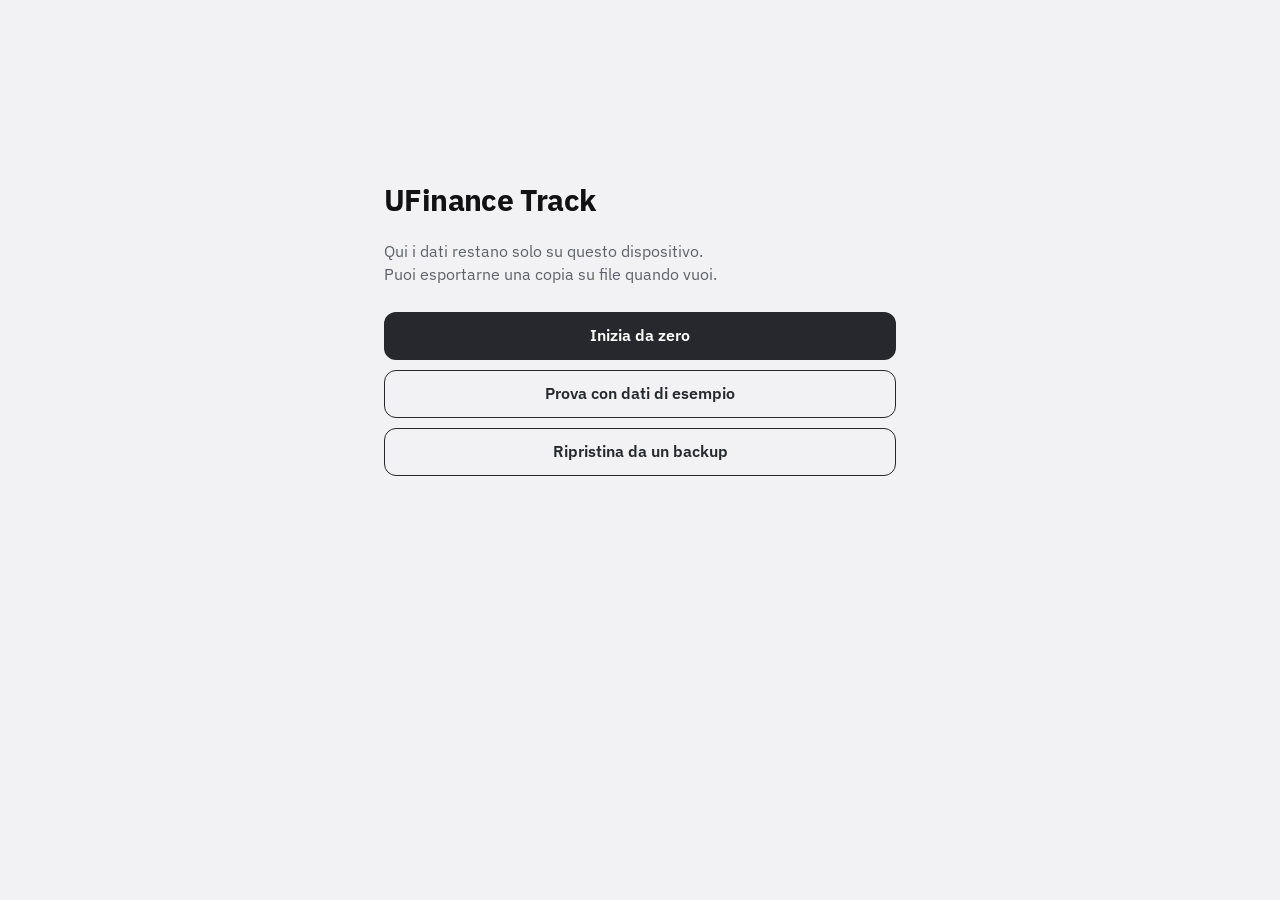
<file: index.html>
<!doctype html><html><head><meta charset=utf8><meta name=viewport content="width=device-width,initial-scale=1,viewport-fit=cover"><style>:root{color-scheme:light;box-sizing:border-box;padding-top:env(safe-area-inset-top,0px);padding-bottom:env(safe-area-inset-bottom,0px)}html{scroll-padding-top:env(safe-area-inset-top,0px)}body{margin:0;padding:0;font:14px -apple-system,BlinkMacSystemFont,sans-serif;background:#fff;color:#000}img{max-width:100%}[hidden]:not([hidden=until-found i]){display:none!important}</style></head><body>
<title>UFinance Prototipo</title>
<meta name="claude:viewport-fit-sides" content="cover">
<link rel="stylesheet" href="https://fonts.googleapis.com/css2?family=IBM+Plex+Sans:wght@400;500;600&display=swap">
<style>
/* Layout: colonna mobile (max 520px). Barra schede fissa in basso con Home rialzata al centro. Le azioni importanti (nuovo movimento, nuovo conto, categorie) si aprono come schermate intere e ferme; i fogli dal basso restano solo per scelte rapide. Due temi: Chiaro (predefinito) e Scuro. */
:root {
  --bg: #F2F2F4; --surface: #FFFFFF; --ink: #111114; --muted: #5E6169; --line: #E1E1E5;
  --accent: #26282D; --accent-ink: #FFFFFF; --inc: #1E7A4C; --out: #C0342B; --warn: #9A5700;
  --scrim: rgba(10, 10, 14, 0.45);
  --c1: #26282D; --c2: #5B4B9A; --c3: #9A5700; --c4: #1E7A4C; --c5: #0E6F8A;
  --font: "IBM Plex Sans", system-ui, -apple-system, "Segoe UI", Roboto, sans-serif;
}
:root[data-uf="scuro"] {
  --bg: #0F161C; --surface: #17212A; --ink: #E6ECF1; --muted: #9AA9B6; --line: #2A3743;
  --accent: #5CB3D4; --accent-ink: #0B1A22; --inc: #5CC592; --out: #F08077; --warn: #E0A24A;
  --scrim: rgba(0, 0, 0, 0.6);
  --c1: #5CB3D4; --c2: #A596E0; --c3: #E0A24A; --c4: #5CC592; --c5: #F29E6B;
  color-scheme: dark;
}

* { box-sizing: border-box; -webkit-tap-highlight-color: transparent; }
[hidden] { display: none !important; }
html, body { overscroll-behavior: none; }
body {
  background: var(--bg); color: var(--ink); font-family: var(--font); font-size: 16px; line-height: 1.45;
  padding-block: 12px calc(120px + env(safe-area-inset-bottom, 0px));
  padding-left: max(16px, env(safe-area-inset-left, 0px));
  padding-right: max(16px, env(safe-area-inset-right, 0px));
}
body.lock { overflow: hidden; }
button { font: inherit; color: inherit; background: none; border: 0; padding: 0; cursor: pointer; text-align: inherit; }
input, select { font: inherit; font-size: 16px; color: var(--ink); background: var(--bg); border: 1px solid var(--line); border-radius: 10px; padding: 10px 12px; min-height: 46px; width: 100%; }
input::placeholder { color: var(--muted); opacity: 1; }
:focus-visible { outline: 2px solid var(--accent); outline-offset: 2px; }
h1 { font-size: 26px; font-weight: 600; margin: 0; letter-spacing: -0.01em; }
h2 { font-size: 12px; font-weight: 600; letter-spacing: 0.08em; text-transform: uppercase; color: var(--muted); margin: 0; }
p { margin: 0; }
.app { max-width: 520px; margin: 0 auto; }
#view { display: flex; flex-direction: column; gap: 22px; min-width: 0; }
.ic { width: 22px; height: 22px; flex: none; }
.banner { font-size: 12px; color: var(--warn); border: 1px solid var(--warn); border-radius: 8px; padding: 6px 10px; }
.banner.remind { display: flex; align-items: center; padding: 0; }
.banner.remind > button:first-child { flex: 1; text-align: left; font: inherit; color: inherit; padding: 10px 10px; min-height: 44px; }
.banner.remind .x { flex: none; width: 44px; min-height: 44px; display: grid; place-items: center; color: inherit; }
.banner.remind .x svg { width: 16px; height: 16px; }
.ph { display: flex; align-items: center; justify-content: space-between; gap: 8px; }
.acts { display: flex; gap: 8px; flex-wrap: wrap; justify-content: flex-end; }
.tbtn { min-height: 40px; padding: 0 12px; border: 1px solid var(--line); border-radius: 999px; font-size: 14px; font-weight: 500; display: inline-flex; align-items: center; gap: 6px; background: var(--surface); }
.tbtn.pri { background: var(--accent); border-color: var(--accent); color: var(--accent-ink); }
.iconbtn { width: 44px; height: 44px; border-radius: 50%; display: inline-flex; align-items: center; justify-content: center; color: var(--muted); }
.card { background: var(--surface); border: 1px solid var(--line); border-radius: 14px; padding: 16px; }
.sec { display: flex; flex-direction: column; gap: 8px; min-width: 0; }
.sech { display: flex; align-items: center; justify-content: space-between; gap: 8px; }

/* Home */
.hero { display: flex; flex-direction: column; gap: 10px; }
.herotop { display: flex; align-items: flex-start; justify-content: space-between; gap: 8px; }
.totalbtn { display: flex; flex-direction: column; gap: 2px; min-width: 0; padding: 4px 0; min-height: 44px; }
.totalbtn .lbl { font-size: 13px; font-weight: 600; letter-spacing: 0.06em; text-transform: uppercase; color: var(--muted); display: inline-flex; align-items: center; gap: 4px; }
.totalbtn .lbl .ic { width: 16px; height: 16px; }
.totalbtn .amt { font-size: clamp(30px, 10vw, 42px); font-weight: 600; letter-spacing: -0.02em; font-variant-numeric: tabular-nums; line-height: 1.1; overflow-wrap: anywhere; }
.delta { font-size: 14px; color: var(--muted); font-variant-numeric: tabular-nums; }
.delta b { font-weight: 600; }
.pos { color: var(--inc); }
.neg { color: var(--out); }
.spark { width: 100%; height: auto; display: block; }
.sp-line { fill: none; stroke: var(--accent); stroke-width: 2; stroke-linejoin: round; stroke-linecap: round; }
.sp-area { fill: var(--accent); opacity: 0.12; }
.sp-dot { fill: var(--accent); }
.three { display: grid; grid-template-columns: repeat(3, 1fr); gap: 8px; }
.three > div { display: flex; flex-direction: column; gap: 2px; min-width: 0; }
.three .k { font-size: 12px; color: var(--muted); }
.three .n { font-size: 15px; font-weight: 600; font-variant-numeric: tabular-nums; overflow-wrap: anywhere; }
.list { display: flex; flex-direction: column; }
.row { display: grid; grid-template-columns: 40px minmax(0, 1fr) auto; gap: 12px; align-items: center; padding: 10px 0; border-bottom: 1px solid var(--line); min-height: 58px; width: 100%; }
.list > .row:first-child { border-top: 1px solid var(--line); }
.ico { width: 40px; height: 40px; border-radius: 12px; display: inline-flex; align-items: center; justify-content: center; font-size: 20px; background: color-mix(in srgb, var(--c, var(--accent)) 16%, var(--surface)); }
.mid { display: flex; flex-direction: column; min-width: 0; }
.nm { font-weight: 500; overflow-wrap: anywhere; }
.sb { font-size: 13px; color: var(--muted); overflow-wrap: anywhere; }
.v { font-variant-numeric: tabular-nums; font-weight: 500; white-space: nowrap; text-align: right; }
.v.neutral { color: var(--muted); }
.empty { color: var(--muted); font-size: 15px; padding: 12px 0; }
.fab { position: fixed; right: max(16px, env(safe-area-inset-right, 0px)); bottom: calc(92px + env(safe-area-inset-bottom, 0px)); width: 58px; height: 58px; border-radius: 50%; background: var(--accent); color: var(--accent-ink); display: flex; align-items: center; justify-content: center; box-shadow: 0 6px 18px rgba(0, 0, 0, 0.25); z-index: 20; }
.fab .ic { width: 28px; height: 28px; }

/* Barra schede */
.tabbar { position: fixed; left: 0; right: 0; bottom: 0; z-index: 30; background: var(--surface); border-top: 1px solid var(--line); padding: 6px max(8px, env(safe-area-inset-right, 0px)) calc(6px + env(safe-area-inset-bottom, 0px)) max(8px, env(safe-area-inset-left, 0px)); }
.tabs { max-width: 520px; margin: 0 auto; display: grid; grid-template-columns: repeat(5, 1fr); align-items: end; }
.tab { display: flex; flex-direction: column; align-items: center; justify-content: flex-end; gap: 2px; min-height: 52px; font-size: 11px; font-weight: 500; color: var(--muted); }
.tab.on { color: var(--accent); }
.tab.home .hb { width: 50px; height: 50px; border-radius: 50%; display: flex; align-items: center; justify-content: center; margin-top: -18px; background: var(--surface); border: 1px solid var(--line); color: var(--muted); }
.tab.home.on .hb { background: var(--accent); border-color: var(--accent); color: var(--accent-ink); }

/* Livelli: schermate intere (ferme) e fogli dal basso */
.layer { position: fixed; inset: 0; }
.layer.sheet { background: var(--scrim); display: flex; align-items: flex-end; justify-content: center; touch-action: none; }
.panel { width: 100%; max-width: 520px; max-height: 92%; overflow-y: auto; overscroll-behavior: contain; touch-action: pan-y; background: var(--surface); border-radius: 18px 18px 0 0; padding: 16px max(16px, env(safe-area-inset-right, 0px)) calc(20px + env(safe-area-inset-bottom, 0px)) max(16px, env(safe-area-inset-left, 0px)); display: flex; flex-direction: column; gap: 14px; }
.layer.screen { background: var(--bg); touch-action: manipulation; }
.scr { height: 100%; width: 100%; max-width: 520px; margin: 0 auto; display: flex; flex-direction: column; padding-left: max(16px, env(safe-area-inset-left, 0px)); padding-right: max(16px, env(safe-area-inset-right, 0px)); }
.scrh { display: flex; align-items: center; justify-content: space-between; gap: 8px; padding-top: max(8px, env(safe-area-inset-top, 0px)); min-height: 56px; flex: none; }
.scrh h2 { flex: 1; text-align: center; font-size: 17px; letter-spacing: 0; text-transform: none; color: var(--ink); }
.scrh .sp { width: 40px; flex: none; }
.scrb { flex: 1; min-height: 0; overflow-y: auto; overscroll-behavior: contain; display: flex; flex-direction: column; gap: 14px; padding-bottom: 12px; }
.scrf { flex: none; display: flex; flex-direction: column; gap: 8px; padding: 8px 0 calc(12px + env(safe-area-inset-bottom, 0px)); }
.shh { display: flex; align-items: center; justify-content: space-between; gap: 8px; }
.shh h2 { font-size: 18px; letter-spacing: 0; text-transform: none; color: var(--ink); }
.x { width: 40px; height: 40px; border-radius: 50%; display: inline-flex; align-items: center; justify-content: center; color: var(--muted); flex: none; }
@media (max-height: 600px) { .layer.fixed .scrb .hint { display: none; } }
.pform { gap: 10px; }
@media (max-height: 720px) { .pform { gap: 8px; } .pform .hint { display: none; } .layer.fixed .pform .seg button { min-height: 38px; } }
@media (max-height: 600px) { .pform { gap: 6px; } .layer.fixed .pform input, .layer.fixed .pform select { min-height: 42px; padding-top: 8px; padding-bottom: 8px; } .layer.fixed .pform .fld { gap: 4px; } .layer.fixed .pform .seg button { min-height: 34px; } .layer.fixed .scrf { padding-top: 4px; padding-bottom: calc(8px + env(safe-area-inset-bottom, 0px)); } .layer.fixed .scrf .btn { min-height: 46px; } .layer.fixed .scrb { padding-bottom: 2px; } }
.fld label .opt, .fld label .req { font-weight: 400; font-size: 12px; color: var(--muted); margin-left: 4px; }
.fld label .req { color: var(--out); }
.fgrid { display: grid; grid-template-columns: 1fr 1fr; gap: 10px; }
.fgrid .fld { min-width: 0; }
.fgrid[hidden] { display: none; }
.btnrow { display: grid; grid-template-columns: 1fr 1fr; gap: 10px; }
.btnrow .btn { min-width: 0; padding-left: 8px; padding-right: 8px; }
.layer.fixed .scrb > .fgrid, .layer.fixed .fcol { flex: none; }
.fld { display: flex; flex-direction: column; gap: 6px; }
.fld label, .lab { font-size: 14px; font-weight: 500; }
.seg { display: grid; grid-template-columns: repeat(3, 1fr); background: var(--bg); border: 1px solid var(--line); border-radius: 12px; padding: 3px; gap: 3px; flex: none; }
.seg.s2 { grid-template-columns: repeat(2, 1fr); }
.seg button { min-height: 42px; border-radius: 9px; text-align: center; font-weight: 500; }
.seg button.on { background: var(--surface); box-shadow: 0 1px 3px rgba(0, 0, 0, 0.2); }
.hint { font-size: 13px; color: var(--muted); }
.msg { font-size: 14px; color: var(--muted); min-height: 1.3em; }
.msg.bad { color: var(--out); } .msg.ok { color: var(--inc); }
.btn { min-height: 48px; padding: 0 16px; border-radius: 12px; background: var(--accent); color: var(--accent-ink); font-weight: 600; text-align: center; display: flex; align-items: center; justify-content: center; width: 100%; }
.btn.ghost { background: transparent; color: var(--accent); border: 1px solid var(--accent); }
.btn.danger { background: transparent; color: var(--out); border: 1px solid var(--out); }
.btn.danger.armed { background: var(--out); color: var(--surface); }
.btn.m-spesa { background: var(--out); color: #fff; }
.btn.m-entrata { background: var(--inc); color: #fff; }
.btns { display: flex; gap: 8px; flex-wrap: wrap; } .btns > * { flex: 1 1 140px; }

/* Movimento: importo, righe e tastierino */
.amtd { display: flex; align-items: baseline; justify-content: center; gap: 8px; min-height: 64px; padding-top: 6px; flex: none; }
.amtd .num { font-size: 52px; font-weight: 600; letter-spacing: -0.02em; font-variant-numeric: tabular-nums; line-height: 1.1; white-space: nowrap; }
.amtd .num.ph { opacity: 0.3; }
.amtd .cur { font-size: 26px; color: var(--muted); }
.amtd.m-spesa .num { color: var(--out); } .amtd.m-entrata .num { color: var(--inc); } .amtd.m-giro .num { color: var(--accent); }
.frows { background: var(--surface); border: 1px solid var(--line); border-radius: 14px; flex: none; }
.frow { position: relative; display: flex; align-items: center; gap: 10px; min-height: 48px; padding: 0 14px; width: 100%; border-bottom: 1px solid var(--line); }
.frow:last-child { border-bottom: 0; }
.fl { color: var(--muted); font-size: 14px; width: 96px; flex: none; }
.fv { flex: 1; min-width: 0; display: flex; align-items: center; justify-content: flex-end; gap: 6px; font-weight: 500; overflow: hidden; text-overflow: ellipsis; white-space: nowrap; }
.frow.split { padding: 0; }
.frow.split .half { position: relative; flex: 0 0 42%; display: flex; align-items: center; gap: 8px; padding: 0 14px; min-height: 48px; border-right: 1px solid var(--line); font-weight: 500; overflow: hidden; white-space: nowrap; }
.frow.split input.nota { flex: 1; min-width: 0; border: 0; background: transparent; border-radius: 0; min-height: 48px; padding: 0 14px; }
.frow.split input[type="date"] { position: absolute; inset: 0; opacity: 0; width: 100%; height: 100%; min-height: 0; padding: 0; border: 0; }
.pad { display: grid; grid-template-columns: repeat(3, 1fr); gap: 6px; }
.key { min-height: 46px; border-radius: 12px; background: var(--surface); border: 1px solid var(--line); font-size: 24px; font-weight: 500; text-align: center; display: flex; align-items: center; justify-content: center; user-select: none; -webkit-user-select: none; touch-action: manipulation; }
.key:active { background: var(--line); }
.typing .pad { display: none; }

/* Form: icone, colori, chip */
.grid { display: grid; grid-template-columns: repeat(6, 1fr); gap: 8px; }
.grid button { aspect-ratio: 1; border-radius: 12px; border: 2px solid var(--line); display: flex; align-items: center; justify-content: center; font-size: 22px; background: var(--surface); }
.grid button.on { border-color: var(--accent); background: color-mix(in srgb, var(--accent) 14%, var(--surface)); }
.grid.cols { grid-template-columns: repeat(8, 1fr); }
.grid.cols button { background: var(--c); border-color: transparent; font-size: 16px; color: #fff; }
.grid.cols button.on { border-color: var(--ink); }
.wrapchips { display: flex; flex-wrap: wrap; gap: 8px; }
.chips { display: flex; gap: 6px; overflow-x: auto; padding-bottom: 2px; flex: none; }
.chip { flex: none; min-height: 38px; padding: 0 14px; border-radius: 999px; border: 1px solid var(--line); background: var(--surface); font-size: 14px; font-weight: 500; display: inline-flex; align-items: center; gap: 6px; }
.chip.on { background: var(--ink); border-color: var(--ink); color: var(--bg); }
.chip:disabled { opacity: 0.4; }
.chip.add { border-style: dashed; color: var(--accent); }
.prev { display: grid; grid-template-columns: 40px minmax(0, 1fr); gap: 12px; align-items: center; }
.sw { display: flex; align-items: center; justify-content: space-between; gap: 12px; min-height: 52px; border-bottom: 1px solid var(--line); }
.sw input { appearance: none; -webkit-appearance: none; width: 50px; min-height: 30px; height: 30px; border-radius: 999px; background: var(--line); border: 0; padding: 0; position: relative; flex: none; }
.sw input::after { content: ""; position: absolute; top: 3px; left: 3px; width: 24px; height: 24px; border-radius: 50%; background: var(--surface); transition: transform 0.15s; }
.sw input:checked { background: var(--accent); }
.sw input:checked::after { transform: translateX(20px); }
.pick { display: flex; align-items: center; gap: 12px; min-height: 52px; border-bottom: 1px solid var(--line); width: 100%; }
.pick .mid { flex: 1; }
.pick .ck { color: var(--accent); width: 22px; flex: none; }
.pick.addnew { color: var(--accent); font-weight: 600; }
.toast { position: fixed; left: 50%; transform: translateX(-50%); bottom: calc(84px + env(safe-area-inset-bottom, 0px)); z-index: 200; background: var(--ink); color: var(--bg); border-radius: 12px; padding: 10px 14px; display: flex; gap: 14px; align-items: center; max-width: calc(100% - 32px); font-size: 14px; }
.toast button { color: var(--bg); font-weight: 600; text-decoration: underline; min-height: 32px; }
.kv { display: flex; justify-content: space-between; gap: 12px; padding: 8px 0; border-bottom: 1px solid var(--line); font-size: 15px; }
.kv span:first-child { color: var(--muted); } .kv span:last-child { text-align: right; overflow-wrap: anywhere; }
.navrow { display: flex; align-items: center; justify-content: space-between; gap: 12px; min-height: 52px; width: 100%; border-bottom: 1px solid var(--line); }
.navrow .r { display: inline-flex; align-items: center; gap: 6px; color: var(--muted); font-size: 14px; }

/* Conti */
.big { font-size: 30px; font-weight: 600; letter-spacing: -0.02em; font-variant-numeric: tabular-nums; }
.grp { display: flex; flex-direction: column; gap: 4px; }
.grph { display: flex; justify-content: space-between; align-items: baseline; gap: 8px; }
.grph .gv { font-size: 14px; font-weight: 600; color: var(--muted); font-variant-numeric: tabular-nums; }

/* Analisi */
.nav { display: flex; align-items: center; justify-content: space-between; gap: 8px; }
.nav .lb { font-weight: 600; text-transform: capitalize; text-align: center; flex: 1; }
.nav button:disabled { opacity: 0.3; }
.dates { display: grid; grid-template-columns: 1fr 1fr; gap: 8px; }
.bars { width: 100%; height: auto; display: block; }
.ax { stroke: var(--line); stroke-width: 1; }
.b-in { fill: var(--inc); } .b-out { fill: var(--out); }
.selbg { fill: var(--line); opacity: 0.6; }
.hit { fill: transparent; cursor: pointer; }
.bars .tx { fill: var(--muted); font-size: 10px; font-family: var(--font); }
.legend { display: flex; gap: 14px; font-size: 13px; color: var(--muted); align-items: center; min-height: 18px; }
.legend i { display: inline-block; width: 10px; height: 10px; border-radius: 3px; margin-right: 5px; }
.cap { font-size: 14px; color: var(--muted); min-height: 1.4em; font-variant-numeric: tabular-nums; }
.cbar { display: flex; flex-direction: column; gap: 6px; padding: 8px 0; border-bottom: 1px solid var(--line); }
.cbar .top { display: flex; justify-content: space-between; gap: 8px; align-items: center; }
.cbar .tr { height: 8px; background: var(--bg); border-radius: 999px; overflow: hidden; }
.cbar .fl2 { height: 100%; border-radius: 999px; background: var(--c, var(--accent)); }
.smallseg { display: inline-grid; grid-template-columns: 1fr 1fr; background: var(--bg); border: 1px solid var(--line); border-radius: 10px; padding: 2px; gap: 2px; }
.smallseg.s3 { grid-template-columns: repeat(3, 1fr); }
.smallseg button { min-height: 32px; padding: 0 12px; border-radius: 8px; font-size: 13px; font-weight: 500; text-align: center; }
.smallseg button.on { background: var(--surface); box-shadow: 0 1px 2px rgba(0, 0, 0, 0.2); }
.note { font-size: 13px; color: var(--muted); }

/* Andamento del patrimonio */
.sparkbtn { display: block; width: 100%; text-align: left; }
.sparkcap { display: flex; align-items: center; justify-content: flex-end; gap: 2px; font-size: 13px; color: var(--muted); min-height: 28px; }
.sparkcap .ic { width: 14px; height: 14px; }
.nwcard { padding: 12px 8px 8px; }
.nwsvg { width: 100%; height: auto; max-height: clamp(96px, calc(100vh - 520px), 30vh); display: block; touch-action: none; user-select: none; -webkit-user-select: none; }
.nwl { fill: none; stroke: var(--inc); stroke-width: 2.5; stroke-linejoin: round; stroke-linecap: round; }
.nwa { fill: var(--inc); opacity: 0.12; }
.nwd { fill: var(--inc); stroke: var(--surface); stroke-width: 2; }
.nwc { stroke: var(--muted); stroke-width: 1; stroke-dasharray: 3 3; }
.nwcard.dn .nwl { stroke: var(--out); } .nwcard.dn .nwa, .nwcard.dn .nwd { fill: var(--out); }
.axl { fill: var(--muted); font-size: 10px; font-family: var(--font); }
.nwsvg .tx { fill: var(--muted); font-size: 10px; font-family: var(--font); }
.zero { stroke: var(--muted); stroke-width: 1; stroke-dasharray: 2 3; }
.nwchg { font-size: 16px; font-variant-numeric: tabular-nums; }
.lnk { color: var(--accent); font-size: 14px; font-weight: 600; min-height: 32px; text-decoration: underline; }
.optl { display: flex; flex-direction: column; gap: 8px; }
.optb { display: flex; flex-direction: column; gap: 4px; padding: 14px; width: 100%; border: 1.5px solid var(--line); border-radius: 14px; background: var(--surface); }
.optb.on { border-color: var(--accent); box-shadow: 0 0 0 1px var(--accent); }
.optb span { font-size: 14px; color: var(--muted); }

/* Schermata fissa dell'andamento: altezze riservate, nessuno scorrimento */
.layer.fixed { touch-action: none; }
.layer.fixed input, .layer.fixed select, .layer.fixed button { touch-action: manipulation; }
.layer.fixed .scrb { overflow: hidden; gap: 10px; }
.layer.fixed .scrb > * { flex: none; }
@media (max-height: 480px) { .layer.fixed .scrb { overflow-y: auto; } .layer.fixed { touch-action: pan-y; } }
.nwcard.cu .nwsvg { max-height: clamp(80px, calc(100vh - 600px), 30vh); }
@media (max-height: 700px) { .cell .s { display: none; } .layer.fixed .scrb { gap: 8px; } }
.nwh { height: 112px; display: flex; flex-direction: column; gap: 2px; min-width: 0; }
.nwl1 { font-size: 13px; font-weight: 600; letter-spacing: 0.06em; text-transform: uppercase; color: var(--muted); white-space: nowrap; overflow: hidden; text-overflow: ellipsis; }
.nwv { font-size: 34px; font-weight: 600; letter-spacing: -0.02em; font-variant-numeric: tabular-nums; line-height: 1.15; white-space: nowrap; overflow: hidden; text-overflow: ellipsis; }
.nwc2 { font-size: 16px; min-height: 24px; font-variant-numeric: tabular-nums; white-space: nowrap; }
.nwd2 { font-size: 13px; color: var(--muted); min-height: 20px; white-space: nowrap; overflow: hidden; text-overflow: ellipsis; font-variant-numeric: tabular-nums; }
.chips.fit { overflow: visible; }
.chips.fit .chip { flex: 1 1 0; justify-content: center; padding: 0 4px; min-width: 0; }
.chip.tog { align-self: flex-start; }
.chip.tog.on { background: var(--surface); border-color: var(--accent); color: var(--ink); }
.cells { display: grid; grid-template-columns: 1fr 1fr; gap: 8px; }
.cell { background: var(--surface); border: 1px solid var(--line); border-radius: 12px; padding: 8px 12px; display: flex; flex-direction: column; min-width: 0; }
.cell .k { font-size: 12px; color: var(--muted); }
.cell .n { font-size: 16px; font-weight: 600; font-variant-numeric: tabular-nums; white-space: nowrap; overflow: hidden; text-overflow: ellipsis; }
.cell .s { font-size: 12px; color: var(--muted); white-space: nowrap; overflow: hidden; text-overflow: ellipsis; }
.btns.four { flex-wrap: nowrap; }
.btns.four > * { flex: 1 1 0; min-width: 0; padding: 0 4px; font-size: 14px; }
.nwf { margin: 0; }
.piew { display: flex; justify-content: center; }
.pie { width: min(210px, 56vw); height: auto; display: block; }
.invsum { display: block; width: 100%; text-align: left; }
.fcol { display: flex; flex-direction: column; gap: 14px; }

/* Portfolio */
.stack { display: flex; height: 16px; border-radius: 999px; overflow: hidden; background: var(--line); gap: 2px; }
.stack i { display: block; height: 100%; }
.leg { display: flex; flex-direction: column; gap: 6px; }
.leg > div { display: flex; align-items: center; gap: 8px; font-size: 14px; min-width: 0; }
.leg i { width: 10px; height: 10px; border-radius: 3px; flex: none; }
.leg .t { flex: 1; min-width: 0; overflow-wrap: anywhere; }
.leg .p { color: var(--muted); font-variant-numeric: tabular-nums; }
.leg .m { font-variant-numeric: tabular-nums; font-weight: 500; }

.vh { position: absolute; width: 1px; height: 1px; opacity: 0; overflow: hidden; pointer-events: none; }
body.boot .tabbar, body.boot #fabw { display: none; }
.splash { min-height: 70vh; display: flex; flex-direction: column; justify-content: center; gap: 18px; padding: 24px 4px; }
.splash .logo { font-size: 30px; font-weight: 700; letter-spacing: -0.02em; }
.splash p { margin: 0; color: var(--muted); font-size: 16px; max-width: 34ch; }
.splashb { display: flex; flex-direction: column; gap: 10px; margin-top: 8px; }
@media (prefers-reduced-motion: reduce) { * { transition: none !important; animation: none !important; } }

/* ===== Adattamenti per iPhone (build artifact; stessi della PWA, senza il cambio di font) ===== */
html { -webkit-text-size-adjust: 100%; text-size-adjust: 100%; }
html, body { overscroll-behavior-y: none; }
body {
  padding-top: calc(12px + env(safe-area-inset-top, 0px));
  -webkit-user-select: none; user-select: none; -webkit-touch-callout: none;
}
input, textarea, select { -webkit-user-select: text; user-select: text; font-size: 16px; }
button, [data-act], .tab, .key, .row, .navrow { -webkit-user-select: none; user-select: none; -webkit-touch-callout: none; }
</style>
<script>
(function () {
  var t = '';
  try { t = (JSON.parse(localStorage.getItem('uf-proto') || '{}') || {}).theme || ''; } catch (e) {}
  if (t === 'blu') t = 'chiaro';
  if (t !== 'chiaro' && t !== 'scuro') {
    t = (window.matchMedia && window.matchMedia('(prefers-color-scheme: dark)').matches) ? 'scuro' : 'chiaro';
  }
  document.documentElement.setAttribute('data-uf', t);
})();
</script>

<div class="app"><div id="view"></div></div>
<nav class="tabbar" aria-label="Schermate"><div class="tabs" id="tabs"></div></nav>
<div id="fabw"></div>
<input type="file" id="imp-file" class="vh" accept=".json,application/json" tabindex="-1" aria-hidden="true">
<div id="toast" class="toast" hidden></div>

<script>
(function () {
  'use strict';
  /* ================= utilità ================= */
  var $ = function (s, r) { return (r || document).querySelector(s); };
  var esc = function (s) { return String(s).replace(/[&<>"']/g, function (c) { return { '&': '&amp;', '<': '&lt;', '>': '&gt;', '"': '&quot;', "'": '&#39;' }[c]; }); };
  var pad = function (n) { return (n < 10 ? '0' : '') + n; };
  function ymd(d) { return d.getFullYear() + '-' + pad(d.getMonth() + 1) + '-' + pad(d.getDate()); }
  function parseD(s) { var p = s.split('-').map(Number); return new Date(p[0], p[1] - 1, p[2]); }
  function addDays(s, n) { var d = parseD(s); d.setDate(d.getDate() + n); return ymd(d); }
  function addMonths(s, n) { var d = parseD(s); d.setDate(1); d.setMonth(d.getMonth() + n); return ymd(d); }
  var TODAY = ymd(new Date());
  var MESI = ['gen', 'feb', 'mar', 'apr', 'mag', 'giu', 'lug', 'ago', 'set', 'ott', 'nov', 'dic'];
  var MESI_L = ['gennaio', 'febbraio', 'marzo', 'aprile', 'maggio', 'giugno', 'luglio', 'agosto', 'settembre', 'ottobre', 'novembre', 'dicembre'];
  var GIORNI_I = ['D', 'L', 'M', 'M', 'G', 'V', 'S'];
  function dayLabel(s) {
    if (s === TODAY) return 'Oggi';
    if (s === addDays(TODAY, -1)) return 'Ieri';
    var d = parseD(s);
    return d.getDate() + ' ' + MESI[d.getMonth()] + (d.getFullYear() !== parseD(TODAY).getFullYear() ? ' ' + d.getFullYear() : '');
  }
  function shortD(s) { var d = parseD(s); return d.getDate() + ' ' + MESI[d.getMonth()]; }

  // Importi sempre in centesimi interi: mai numeri decimali per i soldi.
  function parseCents(raw) {
    var s = String(raw == null ? '' : raw).trim().replace(/\s+/g, '');
    if (!/^[-+]?\d{1,9}([.,]\d{1,2})?$/.test(s)) return null;
    var neg = s.charAt(0) === '-';
    s = s.replace(/^[-+]/, '').replace(',', '.');
    var p = s.split('.');
    var c = parseInt(p[0], 10) * 100 + parseInt(((p[1] || '') + '00').slice(0, 2), 10);
    return neg ? -c : c;
  }
  function amtStr(c) { var a = Math.abs(c); return Math.floor(a / 100) + (a % 100 ? ',' + pad(a % 100) : ''); }
  function dispAmt(s) {
    if (s === '') return '0';
    var p = s.split(',');
    return p[0].replace(/\B(?=(\d{3})+(?!\d))/g, '.') + (p.length > 1 ? ',' + p[1] : '');
  }
  function pct(x) { return (x * 100).toFixed(1).replace('.', ',') + '%'; }

  /* Valuta: cambia solo simbolo e formato, nessuna conversione degli importi. */
  var SYM = { EUR: '€', USD: '$' };
  var CURN = { EUR: 'Euro', USD: 'Dollaro USA' };
  var NF = {};
  function nfFor(cur) {
    if (!NF[cur]) NF[cur] = new Intl.NumberFormat('it-IT', { style: 'currency', currency: cur, currencyDisplay: 'narrowSymbol', useGrouping: 'always' });
    return NF[cur];
  }
  function money(c) { return S.hide ? '•••• ' + SYM[S.cur] : nfFor(S.cur).format(c / 100); }
  function moneyS(c) { var s = c > 0 ? '+' : c < 0 ? '−' : ''; return s + (S.hide ? '•••• ' + SYM[S.cur] : nfFor(S.cur).format(Math.abs(c) / 100)); }

  function isinOk(s) {
    if (!/^[A-Z]{2}[A-Z0-9]{9}[0-9]$/.test(s)) return false;
    var digits = '';
    for (var i = 0; i < s.length; i++) { var ch = s.charAt(i); digits += /[0-9]/.test(ch) ? ch : String(ch.charCodeAt(0) - 55); }
    var sum = 0, alt = false;
    for (var j = digits.length - 1; j >= 0; j--) { var n = +digits.charAt(j); if (alt) { n *= 2; if (n > 9) n -= 9; } sum += n; alt = !alt; }
    return sum % 10 === 0;
  }

  /* ================= stato ================= */
  var TYPES = { liquidita: 'Liquidità', risparmio: 'Risparmi', credito: 'Crediti', debito: 'Debiti' };
  var TYPE_ORDER = ['liquidita', 'risparmio', 'credito', 'debito'];
  var TYPE_ICON = { liquidita: '💶', risparmio: '🐷', credito: '🤝', debito: '💳' };
  var ICONS = ['💶', '💵', '💰', '🏦', '💳', '👛', '🧾', '🐷', '🎯', '🎁', '🛡️', '🏖️',
    '✈️', '🏠', '🚗', '🎓', '💍', '👶', '🩺', '🛒', '🍽️', '☕', '🚌', '⛽',
    '🎬', '🎮', '📱', '💡', '📚', '🐶', '🏋️', '💊', '👕', '🧳', '🔧', '🌱',
    '📈', '🤝', '🏢', '🛍️', '🎵', '🧸', '✂️', '🏥', '🚲', '🍕', '🎟️', '💼'];
  var COLORS = ['#2F6DB5', '#17607A', '#0E7C86', '#1E7A4C', '#5E8C31', '#8A6D00', '#9A5700', '#C2410C',
    '#B3342B', '#A23B72', '#5B4B9A', '#3B5BDB', '#7C5A3C', '#4A5568', '#1F2937', '#6B7280'];

  var S = {
    tab: 'home', hide: false, homeView: 'all', lastAcc: null, theme: 'chiaro', cur: 'EUR',
    accounts: [], gone: [], subs: [], cats: [], tx: [], pos: [], rules: [],
    an: { period: 'month', offset: 0, from: addDays(TODAY, -29), to: TODAY, accIds: null, blocks: { time: true, cat: true, acc: false, list: false }, catKind: 'spesa', chart: 'exp', sel: -1 }
  };
  var L = [];            // pila dei livelli aperti (schermate e fogli)
  var armed = null;      // elemento in attesa del secondo tocco per eliminare
  var seq = 1000;
  function uid(p) { seq += 1; return p + seq; }

  function loadPrefs() {
    try {
      var j = JSON.parse(localStorage.getItem('uf-proto') || '{}') || {};
      if (j.cur === 'EUR' || j.cur === 'USD') S.cur = j.cur;
      if (typeof j.hide === 'boolean') S.hide = j.hide;
    } catch (e) {}
    S.theme = document.documentElement.getAttribute('data-uf') === 'scuro' ? 'scuro' : 'chiaro';
  }
  function savePrefs() { try { localStorage.setItem('uf-proto', JSON.stringify({ theme: S.theme, cur: S.cur, hide: S.hide })); } catch (e) {} }

  function mulberry(a) { return function () { a |= 0; a = a + 0x6D2B79F5 | 0; var t = Math.imul(a ^ a >>> 15, 1 | a); t = t + Math.imul(t ^ t >>> 7, 61 | t) ^ t; return ((t ^ t >>> 14) >>> 0) / 4294967296; }; }

  function baseData() {
    S.subs = [
      { id: 's1', type: 'liquidita', name: 'Conto corrente' }, { id: 's2', type: 'liquidita', name: 'Contanti' },
      { id: 's3', type: 'liquidita', name: 'Carta prepagata' }, { id: 's4', type: 'liquidita', name: 'Portafoglio digitale' },
      { id: 's5', type: 'risparmio', name: 'Fondo emergenza' }, { id: 's6', type: 'risparmio', name: 'Vacanze' }, { id: 's7', type: 'risparmio', name: 'Obiettivi' },
      { id: 's8', type: 'credito', name: 'Prestiti a persone' }, { id: 's9', type: 'credito', name: 'Altri crediti' },
      { id: 's10', type: 'debito', name: 'Carta di credito' }, { id: 's11', type: 'debito', name: 'Prestito' }, { id: 's12', type: 'debito', name: 'Mutuo' }
    ];
    S.cats = [
      { id: 'c1', kind: 'spesa', name: 'Alimentari', icon: '🛒' }, { id: 'c2', kind: 'spesa', name: 'Casa', icon: '🏠' },
      { id: 'c3', kind: 'spesa', name: 'Trasporti', icon: '🚌' }, { id: 'c4', kind: 'spesa', name: 'Ristoranti', icon: '🍽️' },
      { id: 'c5', kind: 'spesa', name: 'Svago', icon: '🎬' }, { id: 'c6', kind: 'spesa', name: 'Salute', icon: '💊' },
      { id: 'c7', kind: 'spesa', name: 'Abbonamenti', icon: '📱' }, { id: 'c8', kind: 'spesa', name: 'Altro', icon: '🧾' },
      { id: 'e1', kind: 'entrata', name: 'Stipendio', icon: '💼' }, { id: 'e2', kind: 'entrata', name: 'Rimborsi', icon: '💵' },
      { id: 'e3', kind: 'entrata', name: 'Regali', icon: '🎁' }, { id: 'e4', kind: 'entrata', name: 'Altro', icon: '🧾' }
    ];
  }

  function seed() {
    baseData();
    var open = addDays(TODAY, -85);
    function A(id, name, type, sub, icon, color, opening) { return { id: id, name: name, type: type, sub: sub, icon: icon, color: color, opening: opening, openDate: open }; }
    S.accounts = [
      A('a1', 'Contanti', 'liquidita', 's2', '💶', '#1E7A4C', 15000),
      A('a2', 'Banca C/C', 'liquidita', 's1', '🏦', '#2F6DB5', 180000),
      A('a3', 'Conto risparmio', 'risparmio', 's5', '🛡️', '#5B4B9A', 480000),
      A('a6', 'Risparmio vacanza', 'risparmio', 's6', '🏖️', '#0E7C86', 60000),
      A('a4', 'Crediti verso amici', 'credito', 's8', '🤝', '#9A5700', 15000),
      A('a5', 'Carta di credito', 'debito', 's10', '💳', '#4A5568', -8000)
    ];
    var rnd = mulberry(20261027), ts = 1, card = -8000, tx = [];
    function push(o) { o.id = 't' + (++ts); o.ts = ts; o.note = o.note || ''; tx.push(o); }
    var exp = [['c1', 800, 6500, 4], ['c4', 1200, 4500, 2], ['c3', 150, 2500, 3], ['c5', 800, 3500, 2], ['c6', 1500, 6000, 1], ['c8', 300, 2000, 1]];
    var wsum = exp.reduce(function (s, e) { return s + e[3]; }, 0);
    for (var i = -84; i <= 0; i++) {
      var d = addDays(TODAY, i), dom = parseD(d).getDate();
      if (dom === 5) push({ kind: 'spesa', cents: 42000, accId: 'a2', date: d, catId: 'c2', note: 'Affitto' });
      if (dom === 27) push({ kind: 'entrata', cents: 145000, accId: 'a2', date: d, catId: 'e1' });
      if (dom === 12) { push({ kind: 'spesa', cents: 999, accId: 'a5', date: d, catId: 'c7', note: 'Abbonamento musica' }); card -= 999; }
      if (dom === 10) push({ kind: 'giro', cents: 20000, accId: 'a2', toId: 'a3', date: d });
      if (dom === 15) push({ kind: 'giro', cents: 10000, accId: 'a2', toId: 'a6', date: d });
      if (dom === 3) push({ kind: 'giro', cents: 10000, accId: 'a2', toId: 'a1', date: d });
      if (rnd() < 0.55) {
        var pick = rnd() * wsum, e = exp[0];
        for (var k = 0; k < exp.length; k++) { pick -= exp[k][3]; if (pick <= 0) { e = exp[k]; break; } }
        var cents = Math.round((e[1] + rnd() * (e[2] - e[1])) / 10) * 10;
        var r2 = rnd(), accId = r2 < 0.25 ? 'a1' : r2 < 0.45 ? 'a5' : 'a2';
        push({ kind: 'spesa', cents: cents, accId: accId, date: d, catId: e[0] });
        if (accId === 'a5') card -= cents;
      }
      if (dom === 28 && card < 0) { push({ kind: 'giro', cents: -card, accId: 'a2', toId: 'a5', date: d }); card = 0; }
    }
    S.tx = tx; S.gone = [];
    // Investimenti: quantità in 1/100.000.000 di unità, prezzi in 1/1.000.000 di valuta, importi in centesimi.
    S.pos = [
      { id: 'p1', kind: 'inv', sym: '', isin: 'IE00B4L5Y983', name: 'iShares Core MSCI World',
        lots: [{ id: 'l1', d: addDays(TODAY, -400), qty: 900000000, px: 88000000, fee: 0, tot: 79200, txId: '', rule: '', est: false }],
        prices: [{ d: addDays(TODAY, -400), px: 88000000 }, { d: addDays(TODAY, -200), px: 93100000 }, { d: addDays(TODAY, -85), px: 96750000 }, { d: addDays(TODAY, -45), px: 98500000 }, { d: addDays(TODAY, -10), px: 100300000 }, { d: TODAY, px: 101200000 }] },
      { id: 'p2', kind: 'inv', sym: '', isin: 'IE00BK5BQT80', name: 'Vanguard FTSE All-World',
        lots: [{ id: 'l2', d: addDays(TODAY, -300), qty: 1500000000, px: 109000000, fee: 0, tot: 163500, txId: '', rule: '', est: false },
          { id: 'l3', d: addDays(TODAY, -40), qty: 500000000, px: 117500000, fee: 0, tot: 58750, txId: 'ti1', rule: '', est: false }],
        prices: [{ d: addDays(TODAY, -300), px: 109000000 }, { d: addDays(TODAY, -150), px: 113000000 }, { d: addDays(TODAY, -40), px: 117500000 }, { d: TODAY, px: 124800000 }] },
      { id: 'p3', kind: 'crypto', sym: 'BTC', isin: '', name: 'Bitcoin',
        lots: [{ id: 'l4', d: addDays(TODAY, -220), qty: 1250000, px: 60000000000, fee: 0, tot: 75000, txId: '', rule: '', est: false }],
        prices: [{ d: addDays(TODAY, -220), px: 60000000000 }, { d: addDays(TODAY, -120), px: 52000000000 }, { d: addDays(TODAY, -45), px: 71000000000 }, { d: addDays(TODAY, -10), px: 84000000000 }, { d: TODAY, px: 90000000000 }] }
    ];
    S.tx.push({ id: 'ti1', kind: 'inv', dir: 'buy', cents: 58750, accId: 'a2', posId: 'p2', lotId: 'l3', date: addDays(TODAY, -40), note: '', ts: 99999, rule: '' });
    function nextDom(dom) { for (var i = 1; i <= 40; i++) { var d = addDays(TODAY, i); if (parseD(d).getDate() === dom) return d; } return addDays(TODAY, 30); }
    S.rules = [
      { id: 'r1', type: 'pac', posId: 'p1', cents: 15000, fee: 0, accId: 'a2', freq: 'm', anchor: addDays(TODAY, -80), k: 0, end: '', active: true },
      { id: 'r2', type: 'mov', kind: 'spesa', cents: 42000, accId: 'a2', toId: '', catId: 'c2', note: 'Affitto', freq: 'm', anchor: nextDom(5), k: 0, end: '', active: true },
      { id: 'r3', type: 'mov', kind: 'entrata', cents: 145000, accId: 'a2', toId: '', catId: 'e1', note: '', freq: 'm', anchor: nextDom(27), k: 0, end: '', active: true },
      { id: 'r4', type: 'mov', kind: 'spesa', cents: 999, accId: 'a5', toId: '', catId: 'c7', note: 'Abbonamento musica', freq: 'm', anchor: nextDom(12), k: 0, end: '', active: true }
    ];
    runRules(true);
  }

  /* ================= modello ================= */
  function acc(id) { for (var i = 0; i < S.accounts.length; i++) if (S.accounts[i].id === id) return S.accounts[i]; return null; }
  function cat(id) { for (var i = 0; i < S.cats.length; i++) if (S.cats[i].id === id) return S.cats[i]; return null; }
  function sub(id) { for (var i = 0; i < S.subs.length; i++) if (S.subs[i].id === id) return S.subs[i]; return null; }
  function subsOf(type) { return S.subs.filter(function (s) { return s.type === type; }); }
  function txById(id) { for (var i = 0; i < S.tx.length; i++) if (S.tx[i].id === id) return S.tx[i]; return null; }
  // Conti eliminati con i movimenti conservati: restano solo come nome per lo storico.
  function accName(id) { var a = acc(id); if (a) return a.name; for (var i = 0; i < S.gone.length; i++) if (S.gone[i].id === id) return S.gone[i].name + ' (eliminato)'; return 'Conto'; }
  function isGone(id) { return !acc(id); }
  function accTxCount(id) { return S.tx.filter(function (t) { return t.accId === id || t.toId === id; }).length; }
  function effect(t, id) {
    if (t.kind === 'spesa') return t.accId === id ? -t.cents : 0;
    if (t.kind === 'entrata') return t.accId === id ? t.cents : 0;
    if (t.kind === 'giro') return (t.accId === id ? -t.cents : 0) + (t.toId === id ? t.cents : 0);
    if (t.kind === 'rett') return t.accId === id ? t.cents : 0;
    if (t.kind === 'inv') return t.accId === id ? (t.dir === 'sell' ? t.cents : -t.cents) : 0;
    return 0;
  }
  function balance(id, upto) {
    var a = acc(id); if (!a) return 0;
    var b = a.opening;
    for (var i = 0; i < S.tx.length; i++) { var t = S.tx[i]; if (upto && t.date > upto) continue; b += effect(t, id); }
    return b;
  }
  function netWorth(upto) { var s = 0; S.accounts.forEach(function (a) { s += balance(a.id, upto); }); return s + portfolioNW(upto); }

  // Ambito del totale in Home: 'all', 'acc:ID', 'sub:ID', 'type:T'.
  function scopeSet(v) {
    if (v === 'all') return null;
    var k = v.split(':')[0], id = v.slice(k.length + 1), ids = [];
    S.accounts.forEach(function (a) { if (k === 'acc' ? a.id === id : k === 'sub' ? a.sub === id : a.type === id) ids.push(a.id); });
    return new Set(ids);
  }
  function scopeLabel(v) {
    if (v === 'all') return 'Patrimonio totale';
    if (v === 'inv') return 'Investimenti';
    if (v.indexOf('pos:') === 0) return posById(v.slice(4)) ? posById(v.slice(4)).name : 'Investimento';
    var k = v.split(':')[0], id = v.slice(k.length + 1);
    if (k === 'acc') return acc(id) ? acc(id).name : 'Conto';
    if (k === 'sub') return sub(id) ? sub(id).name : 'Sottotipologia';
    return TYPES[id] || 'Tipo';
  }
  function scopeValue(v, upto) {
    var set = scopeSet(v); if (!set) return netWorth(upto);
    var s = 0; set.forEach(function (id) { s += balance(id, upto); }); return s;
  }
  function inSet(t, set) { return !set || set.has(t.accId) || (t.toId && set.has(t.toId)); }
  function setEffect(t, set) { var s = 0; set.forEach(function (id) { s += effect(t, id); }); return s; }
  function sortTx(list) { return list.slice().sort(function (a, b) { return a.date < b.date ? 1 : a.date > b.date ? -1 : b.ts - a.ts; }); }
  function stats(from, to, set) {
    var inc = 0, exp = 0;
    S.tx.forEach(function (t) {
      if (t.date < from || t.date > to) return;
      if (set && !set.has(t.accId)) return;
      if (t.kind === 'entrata') inc += t.cents; else if (t.kind === 'spesa') exp += t.cents;
    });
    return { inc: inc, exp: exp };
  }
  // Saldo di un conto calcolato su un elenco di movimenti alternativo (per le anteprime).
  function balWith(a, txs) { var b = a.opening; for (var i = 0; i < txs.length; i++) b += effect(txs[i], a.id); return b; }
  function invIds(scope) { return scope === 'inv' ? S.pos.map(function (p) { return p.id; }) : scope.indexOf('pos:') === 0 ? [scope.slice(4)] : null; }
  function firstDate(scope) {
    var ii = invIds(scope), f = null;
    if (ii) {
      ii.forEach(function (id) { var p = posById(id); if (p) p.lots.forEach(function (l) { if (f === null || l.d < f) f = l.d; }); });
      return f || TODAY;
    }
    var set = scopeSet(scope) || new Set(S.accounts.map(function (a) { return a.id; }));
    S.accounts.forEach(function (a) { if (set.has(a.id) && (f === null || a.openDate < f)) f = a.openDate; });
    S.tx.forEach(function (t) { if (inSet(t, set) && (f === null || t.date < f)) f = t.date; });
    return f || TODAY;
  }
  // Serie giornaliera del valore di un ambito. Il saldo iniziale vale per tutto il periodo (come in balance()).
  // Gli investimenti hanno storico proprio: lotti e prezzi inseriti.
  function nwSeries(scope, from, to, withInv) {
    var ii = invIds(scope); if (ii) return invSeries(ii, from, to);
    var set = scopeSet(scope), ids = set || new Set(S.accounts.map(function (a) { return a.id; }));
    var cur = 0; ids.forEach(function (id) { var a = acc(id); if (a) cur += a.opening; });
    var byDay = {};
    S.tx.forEach(function (t) {
      if (t.date > to) return;
      var e = setEffect(t, ids); if (!e) return;
      if (t.date < from) cur += e; else byDay[t.date] = (byDay[t.date] || 0) + e;
    });
    var inv = !set && withInv !== false, out = [];
    for (var d = from; d <= to; d = addDays(d, 1)) { cur += byDay[d] || 0; out.push({ d: d, v: cur + (inv ? portfolioNW(d) : 0) }); }
    return out;
  }
  // Valore, capitale netto versato (c) e capitale investito lordo (i) per giorno.
  function invSeries(ids, from, to) {
    var ps = ids.map(posById).filter(Boolean), out = [];
    for (var d = from; d <= to; d = addDays(d, 1)) {
      var v = 0, c = 0, i = 0;
      ps.forEach(function (p) { v += posValueAt(p, d); var k = posCalc(p, d); c += k.invested - k.proceeds; i += k.invested; });
      out.push({ d: d, v: v, c: c, i: i });
    }
    return out;
  }
  function alloc() {
    var liq = 0, sav = 0, cred = 0, debt = 0;
    S.accounts.forEach(function (a) {
      var b = balance(a.id);
      if (b < 0) { debt += b; return; }
      if (a.type === 'liquidita') liq += b; else if (a.type === 'risparmio') sav += b; else cred += b;
    });
    var inv = 0, cry = 0; S.pos.forEach(function (p) { var v = posValueAt(p, TODAY); if (isCry(p)) cry += v; else inv += v; });
    return { liq: liq, sav: sav, cred: cred, inv: inv, cry: cry, debt: debt, tot: liq + sav + cred + inv + cry };
  }

  /* ================= investimenti: quantità in 1e-8, prezzi in 1e-6, importi in centesimi ================= */
  function isCry(p) { return !!p && p.kind === 'crypto'; }
  function posIcon(p) { return isCry(p) ? '🪙' : '📈'; }
  function unitL(p) { return isCry(p) ? (p.sym || 'unità') : 'quote'; }
  function posTag(p) { return isCry(p) ? (p.sym || 'Cripto') : (p.isin || 'Titolo / ETF'); }
  function posById(id) { for (var i = 0; i < S.pos.length; i++) if (S.pos[i].id === id) return S.pos[i]; return null; }
  function dn(s) { var p = s.split('-'); return Math.round(Date.UTC(+p[0], +p[1] - 1, +p[2]) / 864e5); }
  function valCents(qty, px) { return Number((BigInt(qty) * BigInt(px) + 500000000000n) / 1000000000000n); }
  function lotsSorted(lots, upto) {
    return lots.map(function (l, i) { return { l: l, i: i }; }).filter(function (x) { return !upto || x.l.d <= upto; })
      .sort(function (a, b) { return a.l.d < b.l.d ? -1 : a.l.d > b.l.d ? 1 : (b.l.qty > 0) - (a.l.qty > 0) || a.i - b.i; }).map(function (x) { return x.l; });
  }
  // Nessuna vendita può superare le quote possedute in quel momento.
  function lotsOk(lots) { var q = 0, ok = true; lotsSorted(lots).forEach(function (l) { q += l.qty; if (q < 0) ok = false; }); return ok; }
  function posQtyAt(p, d) { var q = 0; p.lots.forEach(function (l) { if (l.d <= d) q += l.qty; }); return q; }
  // Prezzo del giorno: tra due prezzi inseriti la curva è una retta; fuori dal primo e dall'ultimo resta fermo.
  function pxAt(p, d) {
    var a = p.prices; if (!a.length) return 0;
    if (d <= a[0].d) return a[0].px;
    var last = a[a.length - 1]; if (d >= last.d) return last.px;
    for (var i = 1; i < a.length; i++) {
      if (d <= a[i].d) {
        var x0 = a[i - 1], x1 = a[i]; if (d === x1.d) return x1.px;
        var t = (dn(d) - dn(x0.d)) / (dn(x1.d) - dn(x0.d)); return Math.round(x0.px + (x1.px - x0.px) * t);
      }
    }
    return last.px;
  }
  function posValueAt(p, d) { var q = posQtyAt(p, d); return q > 0 ? valCents(q, pxAt(p, d)) : 0; }
  function posValue(p) { return posValueAt(p, TODAY); }
  function portfolioValue(d) { var s = 0; S.pos.forEach(function (p) { s += posValueAt(p, d || TODAY); }); return s; }
  // Per il patrimonio nel tempo, un acquisto senza conto collegato (già posseduto) vale fin dall'inizio, come i saldi iniziali.
  function posValueNW(p, d) { var q = 0; p.lots.forEach(function (l) { if (l.d <= d || (l.qty > 0 && !l.txId)) q += l.qty; }); return q > 0 ? valCents(q, pxAt(p, d)) : 0; }
  function portfolioNW(d) { var s = 0; S.pos.forEach(function (p) { s += posValueNW(p, d || TODAY); }); return s; }
  // Costo medio ponderato: quote residue, costo residuo, totale investito, incassi e utile realizzato.
  function posCalc(p, upto) {
    var qty = 0, cost = 0, invested = 0, proceeds = 0, realized = 0, flows = [];
    lotsSorted(p.lots, upto).forEach(function (l) {
      if (l.qty > 0) { qty += l.qty; cost += l.tot; invested += l.tot; flows.push({ d: l.d, cf: -l.tot }); }
      else {
        var sq = -l.qty, rem = qty > 0 ? Number((BigInt(cost) * BigInt(sq) + BigInt(qty) / 2n) / BigInt(qty)) : 0;
        qty -= sq; cost -= rem; proceeds += l.tot; realized += l.tot - rem; flows.push({ d: l.d, cf: l.tot });
      }
    });
    return { qty: qty, cost: cost, invested: invested, proceeds: proceeds, realized: realized, flows: flows };
  }
  // Riepilogo di una posizione: rendimento totale = valore + incassi - investito.
  function posStat(p) {
    var k = posCalc(p), v = posValue(p), gain = v + k.proceeds - k.invested;
    return { k: k, value: v, gain: gain, pct: k.invested > 0 ? gain / k.invested : null, xirr: xirr(k.flows, TODAY, v), px: pxAt(p, TODAY), pxDate: p.prices.length ? p.prices[p.prices.length - 1].d : TODAY };
  }
  // Rendimento annualizzato (money-weighted). Non definito sotto 90 giorni o senza flussi di segno opposto.
  function xirr(flows, endD, endV) {
    var f = flows.slice(); if (endV > 0) f.push({ d: endD, cf: endV });
    if (!f.some(function (x) { return x.cf < 0; }) || !f.some(function (x) { return x.cf > 0; })) return null;
    var t0 = Math.min.apply(null, f.map(function (x) { return dn(x.d); }));
    if (dn(endD) - t0 < 90) return null;
    function npv(r) { var s = 0; f.forEach(function (x) { s += x.cf / Math.pow(1 + r, (dn(x.d) - t0) / 365); }); return s; }
    var lo = -0.95, hi = 50, flo = npv(lo), fhi = npv(hi);
    if (!isFinite(flo) || !isFinite(fhi) || flo * fhi > 0) return null;
    for (var i = 0; i < 90; i++) { var mid = (lo + hi) / 2, fm = npv(mid); if (flo * fm <= 0) { hi = mid; fhi = fm; } else { lo = mid; flo = fm; } }
    return (lo + hi) / 2;
  }

  /* ================= ricorrenze e PAC ================= */
  var FREQ = { d: 'Giornaliero', w: 'Settimanale', m: 'Mensile', q: 'Trimestrale', y: 'Annuale' };
  var FREQ_L = { d: 'ogni giorno', w: 'ogni settimana', m: 'ogni mese', q: 'ogni trimestre', y: 'ogni anno' };
  /* cadenza personalizzata: r.ev = ogni N unità (d, w, m, y). Assente = 1. Limiti: tengono ogni data entro l'anno 2100. */
  var EV_MAX = { d: 3650, w: 520, m: 120, y: 10 };
  var EV_U = { d: ['giorno', 'giorni'], w: ['settimana', 'settimane'], m: ['mese', 'mesi'], y: ['anno', 'anni'] };
  function hasK(o, k) { return Object.prototype.hasOwnProperty.call(o, k); }
  function evOf(r) { return r.ev > 1 ? r.ev : 1; }
  function evOk(r) { return r.ev === undefined || (r.freq !== 'q' && hasK(EV_MAX, r.freq) && isInt(r.ev) && r.ev >= 1 && r.ev <= EV_MAX[r.freq]); }
  function freqL(r) { var e = evOf(r); return e === 1 ? FREQ_L[r.freq] : 'ogni ' + e + ' ' + EV_U[r.freq][1]; }
  function freqCap(r) { var e = evOf(r); return e === 1 ? FREQ[r.freq] : 'Ogni ' + e + ' ' + EV_U[r.freq][1]; }
  var tsSeq = 0;
  function nextTs() { tsSeq += 1; return Date.now() + tsSeq / 1e6; }
  function addMonthsClamped(s, n) {
    var d = parseD(s), day = d.getDate(), t = new Date(d.getFullYear(), d.getMonth() + n, 1);
    t.setDate(Math.min(day, new Date(t.getFullYear(), t.getMonth() + 1, 0).getDate())); return ymd(t);
  }
  // La data k-esima parte sempre dalla data iniziale: nessuna deriva (31 → 28 → 31).
  function nthDate(anchor, freq, k, ev) {
    var n = k * (ev > 1 ? ev : 1), d = freq === 'd' ? addDays(anchor, n) : freq === 'w' ? addDays(anchor, 7 * n) : addMonthsClamped(anchor, n * (freq === 'm' ? 1 : freq === 'q' ? 3 : 12));
    return /^\d{4}-\d\d-\d\d$/.test(d) && d <= '2100-12-31' ? d : '9999-12-31'; // oltre l'anno 2100: mai in scadenza
  }
  function ruleNext(r) { var d = nthDate(r.anchor, r.freq, r.k, r.ev); return r.end && d > r.end ? '' : d; }
  function nextFuture(r) { var k = r.k, d = nthDate(r.anchor, r.freq, k, r.ev), g = 0; while (d < TODAY && g++ < 6000) { k += 1; d = nthDate(r.anchor, r.freq, k, r.ev); } return d; }
  function pacQty(cents, fee, px) { var net = cents - fee; return net > 0 && px > 0 ? Number((BigInt(net) * 1000000000000n) / BigInt(px)) : 0; }
  function snapDeep() { return JSON.parse(JSON.stringify({ tx: S.tx, pos: S.pos, rules: S.rules })); }
  function restoreDeep(z) { S.tx = z.tx; S.pos = z.pos; S.rules = z.rules; }
  function makeOcc(r, d) {
    var a = acc(r.accId);
    if (!a) { r.active = false; return false; }
    if (d < a.openDate) return false;
    if (r.type === 'pac') {
      var p = posById(r.posId); if (!p) { r.active = false; return false; }
      var px = pxAt(p, d), q = pacQty(r.cents, r.fee || 0, px); if (q <= 0 || q > QMAX) return false;
      var lid = uid('l'), tid = uid('t');
      p.lots.push({ id: lid, d: d, qty: q, px: px, fee: r.fee || 0, tot: r.cents, txId: tid, rule: r.id, est: true });
      S.tx.push({ id: tid, kind: 'inv', dir: 'buy', cents: r.cents, accId: r.accId, posId: p.id, lotId: lid, date: d, note: '', ts: nextTs(), rule: r.id });
      return true;
    }
    if (r.kind === 'giro') { var b = acc(r.toId); if (!b) { r.active = false; return false; } if (d < b.openDate) return false; }
    var t = { id: uid('t'), kind: r.kind, cents: r.cents, accId: r.accId, date: d, note: r.note || '', ts: nextTs(), rule: r.id };
    if (r.kind === 'giro') t.toId = r.toId; else t.catId = r.catId || '';
    S.tx.push(t); return true;
  }
  function rulesDue() { return S.rules.some(function (r) { var d = r.active ? ruleNext(r) : ''; return d && d <= TODAY; }); }
  var RUN_MAX = 6000;
  // Registra le scadenze arrivate (anche quelle perse mentre l'app era chiusa). Si ferma a 6000 per regola per volta.
  function runRules(silent) {
    if (!rulesDue()) return 0;
    var snap = snapDeep(), made = 0;
    S.rules.forEach(function (r) {
      var g = 0;
      while (r.active && g++ < RUN_MAX) {
        var d = ruleNext(r); if (!d || d > TODAY) break;
        if (S.tx.length >= LIM.tx - 10) break; // limite dati: il resto resta in coda
        if (r.type === 'pac') { var pp = posById(r.posId); if (pp && pp.lots.length >= LIM.lots - 10) break; }
        if (makeOcc(r, d)) made += 1;
        r.k += 1;
      }
    });
    if (made && !silent) { toast(made === 1 ? 'Registrata 1 operazione ricorrente' : 'Registrate ' + made + ' operazioni ricorrenti', function () { restoreDeep(snap); }); }
    return made;
  }
  // All'avvio: avvisa delle scadenze registrate mentre l'app era chiusa.
  function rulesToast(made) { if (made > 0) toast(made === 1 ? 'Registrata 1 operazione ricorrente' : 'Registrate ' + made + ' operazioni ricorrenti'); }

  /* ================= icone e grafici ================= */
  var I = {
    home: '<path d="M3 11l9-8 9 8v9a1 1 0 0 1-1 1h-5v-6H9v6H4a1 1 0 0 1-1-1z"/>',
    wallet: '<rect x="3" y="6" width="18" height="14" rx="2"/><path d="M3 10h18M16 15h2"/>',
    bars: '<path d="M5 20V10M12 20V4M19 20v-7"/>',
    pie: '<circle cx="12" cy="12" r="9"/><path d="M12 3v9h9"/>',
    sliders: '<path d="M4 6h8M18 6h2M4 12h2M12 12h8M4 18h10M20 18h0"/><circle cx="15" cy="6" r="2"/><circle cx="9" cy="12" r="2"/><circle cx="17" cy="18" r="2"/>',
    plus: '<path d="M12 5v14M5 12h14"/>',
    eye: '<path d="M2 12s4-7 10-7 10 7 10 7-4 7-10 7S2 12 2 12z"/><circle cx="12" cy="12" r="3"/>',
    eyeoff: '<path d="M3 3l18 18M10.6 5.1A10 10 0 0 1 12 5c6 0 10 7 10 7a17 17 0 0 1-3.2 3.9M6.6 6.6A17 17 0 0 0 2 12s4 7 10 7a9.8 9.8 0 0 0 4-.9"/>',
    chev: '<path d="M6 9l6 6 6-6"/>',
    swap: '<path d="M7 7h12l-3-3M17 17H5l3 3"/>',
    left: '<path d="M15 6l-6 6 6 6"/>', right: '<path d="M9 6l6 6-6 6"/>',
    check: '<path d="M5 12l5 5 9-10"/>', x: '<path d="M6 6l12 12M18 6L6 18"/>',
    cal: '<rect x="3" y="5" width="18" height="16" rx="2"/><path d="M3 10h18M8 3v4M16 3v4"/>',
    back: '<path d="M15 6l-6 6 6 6"/>', del: '<path d="M21 5H9l-6 7 6 7h12z"/><path d="M13 9.5l4 5M17 9.5l-4 5"/>'
  };
  function svg(n, c) { return '<svg class="ic ' + (c || '') + '" viewBox="0 0 24 24" fill="none" stroke="currentColor" stroke-width="2" stroke-linecap="round" stroke-linejoin="round" aria-hidden="true">' + I[n] + '</svg>'; }

  function sparkSVG(vals) {
    var W = 320, H = 72, p = 5, min = Math.min.apply(null, vals), max = Math.max.apply(null, vals), rng = (max - min) || 1;
    var pts = vals.map(function (v, i) { return [p + i * (W - 2 * p) / (vals.length - 1), H - p - (v - min) / rng * (H - 2 * p)]; });
    var line = pts.map(function (q, i) { return (i ? 'L' : 'M') + q[0].toFixed(1) + ' ' + q[1].toFixed(1); }).join('');
    var last = pts[pts.length - 1];
    return '<svg class="spark" viewBox="0 0 ' + W + ' ' + H + '" role="img" aria-label="Andamento degli ultimi 30 giorni">' +
      '<path class="sp-area" d="' + line + 'L' + last[0].toFixed(1) + ' ' + H + 'L' + p + ' ' + H + 'Z"/>' +
      '<path class="sp-line" d="' + line + '"/><circle class="sp-dot" cx="' + last[0].toFixed(1) + '" cy="' + last[1].toFixed(1) + '" r="4"/></svg>';
  }
  function barsSVG(bs) {
    var W = 340, H = 150, base = 122, top = 10, left = 4, right = 336;
    var m = S.an.chart, max = 1;
    bs.forEach(function (b) { max = Math.max(max, m !== 'inc' ? b.exp : 0, m !== 'exp' ? b.inc : 0); });
    var slot = (right - left) / bs.length, bw = Math.max(2, Math.min(14, slot * 0.34));
    var bwx = m === 'both' ? bw : Math.max(3, Math.min(18, slot * 0.6));
    var step = bs.length > 31 ? 7 : bs.length > 12 ? 5 : 1;
    var g = '<line class="ax" x1="' + left + '" y1="' + base + '" x2="' + right + '" y2="' + base + '"/>';
    bs.forEach(function (b, i) {
      var cx = left + slot * (i + 0.5);
      var hi = b.inc ? Math.max(2, b.inc / max * (base - top)) : 0, he = b.exp ? Math.max(2, b.exp / max * (base - top)) : 0;
      if (i === S.an.sel) g += '<rect class="selbg" x="' + (cx - slot / 2).toFixed(1) + '" y="' + (top - 4) + '" width="' + slot.toFixed(1) + '" height="' + (base - top + 4) + '" rx="3"/>';
      if (m !== 'exp') g += '<rect class="b-in" x="' + (m === 'both' ? cx - bwx - 0.5 : cx - bwx / 2).toFixed(1) + '" y="' + (base - hi).toFixed(1) + '" width="' + bwx.toFixed(1) + '" height="' + hi.toFixed(1) + '" rx="1.5"/>';
      if (m !== 'inc') g += '<rect class="b-out" x="' + (m === 'both' ? cx + 0.5 : cx - bwx / 2).toFixed(1) + '" y="' + (base - he).toFixed(1) + '" width="' + bwx.toFixed(1) + '" height="' + he.toFixed(1) + '" rx="1.5"/>';
      if (i % step === 0) g += '<text class="tx" x="' + cx.toFixed(1) + '" y="' + (H - 6) + '" text-anchor="middle">' + esc(b.label) + '</text>';
      g += '<rect class="hit" data-act="bar" data-i="' + i + '" x="' + (cx - slot / 2).toFixed(1) + '" y="0" width="' + slot.toFixed(1) + '" height="' + H + '"/>';
    });
    return '<svg class="bars" viewBox="0 0 ' + W + ' ' + H + '" role="img" aria-label="Entrate e spese nel periodo">' + g + '</svg>';
  }

  /* ================= schermate ================= */
  function txRow(t, set) {
    var ico, title, sub2, c = cat(t.catId), a1 = { name: accName(t.accId) }, a2 = t.toId ? { name: accName(t.toId) } : null;
    if (t.kind === 'giro') { ico = '⇄'; title = t.note || 'Giroconto'; sub2 = (a1 ? a1.name : '') + ' → ' + (a2 ? a2.name : ''); }
    else if (t.kind === 'rett') { ico = '≈'; title = 'Correzione saldo'; sub2 = a1 ? a1.name : ''; }
    else if (t.kind === 'inv') { var ip = posById(t.posId); ico = posIcon(ip); title = (t.dir === 'sell' ? 'Vendita ' : t.rule ? 'PAC ' : 'Acquisto ') + (ip ? ip.name : 'investimento'); sub2 = a1.name; }
    else {
      ico = c ? c.icon : '🧾'; title = t.note || (c ? c.name : 'Senza categoria');
      sub2 = (c && t.note && t.note !== c.name ? c.name + ' · ' : '') + (a1 ? a1.name : '');
    }
    var eff = set ? setEffect(t, set) : (t.kind === 'giro' ? 0 : effect(t, t.accId));
    var amt = eff === 0 ? money(t.cents) : moneyS(eff), cls = eff === 0 ? 'neutral' : eff > 0 ? 'pos' : '';
    return '<button class="row" data-act="tx" data-id="' + t.id + '"><span class="ico">' + ico + '</span><span class="mid"><span class="nm">' + esc(title) + '</span><span class="sb">' + esc(sub2) + ' · ' + dayLabel(t.date) + (t.rule ? ' · ↻' : '') + '</span></span><span class="v ' + cls + '">' + amt + '</span></button>';
  }

  function viewHome() {
    var v = S.homeView, set = scopeSet(v);
    if (set && set.size === 0) { S.homeView = v = 'all'; set = null; }
    // un solo passaggio sui movimenti: 31 punti, da 30 giorni fa a oggi (stesso intervallo della variazione)
    var series = nwSeries(v, addDays(TODAY, -30), TODAY).map(function (q) { return q.v; });
    var cur = series[series.length - 1], past = series[0], d = cur - past;
    var st = stats(TODAY.slice(0, 8) + '01', TODAY, set);
    var rec = sortTx(S.tx.filter(function (t) { return inSet(t, set); })).slice(0, 5);
    var mnow = MESI_L[parseD(TODAY).getMonth()];
    if (!S.accounts.length) return '<section class="hero"><div class="herotop"><span class="lbl">Patrimonio totale</span></div><div class="amt" style="font-size:34px;font-weight:700">' + money(0) + '</div></section>' +
      '<section class="sec"><div class="card" style="display:flex;flex-direction:column;gap:12px"><h2 style="margin:0">Crea il primo conto</h2><p class="hint" style="margin:0">Aggiungi dove tieni i soldi (contanti, banca, risparmi) con il saldo di oggi. Poi registra spese ed entrate col tasto +.</p><button class="btn" data-act="newacc">Crea un conto</button></div></section>';
    return remBanner() + (S.demo ? '<button class="banner" data-act="resetopen" style="text-align:left;width:100%">Dati di esempio. Tocca per eliminarli e iniziare da zero.</button>' : '') +
      '<section class="hero"><div class="herotop"><button class="totalbtn" data-act="scope" aria-label="Cambia il totale mostrato"><span class="lbl">' + esc(scopeLabel(v)) + svg('chev') + '</span><span class="amt">' + money(cur) + '</span></button>' +
      '<button class="iconbtn" data-act="hide" aria-label="' + (S.hide ? 'Mostra importi' : 'Nascondi importi') + '">' + svg(S.hide ? 'eyeoff' : 'eye') + '</button></div>' +
      '<div class="delta"><b class="' + (d >= 0 ? 'pos' : 'neg') + '">' + moneyS(d) + '</b> negli ultimi 30 giorni</div><button class="sparkbtn" data-act="nwopen" aria-label="Apri l’andamento nel tempo">' + sparkSVG(series) + '<span class="sparkcap">Andamento nel tempo ' + svg('right') + '</span></button></section>' +
      '<section class="sec"><h2>Questo mese · ' + mnow + '</h2><div class="card three"><div><span class="k">Entrate</span><span class="n pos">' + money(st.inc) + '</span></div><div><span class="k">Spese</span><span class="n neg">' + money(st.exp) + '</span></div><div><span class="k">Risparmiato</span><span class="n ' + (st.inc - st.exp >= 0 ? 'pos' : 'neg') + '">' + moneyS(st.inc - st.exp) + '</span></div></div></section>' +
      '<section class="sec"><h2>Ultimi movimenti</h2>' + (rec.length ? '<div class="list">' + rec.map(function (t) { return txRow(t, set); }).join('') + '</div>' : '<p class="empty">Nessun movimento. Tocca +.</p>') + '</section>';
  }

  function viewConti() {
    var tot = 0, liq = 0;
    S.accounts.forEach(function (a) { var b = balance(a.id); tot += b; if (a.type === 'liquidita') liq += b; });
    var groups = TYPE_ORDER.map(function (ty) {
      var list = S.accounts.filter(function (a) { return a.type === ty; });
      if (!list.length) return '';
      var subt = list.reduce(function (s, a) { return s + balance(a.id); }, 0);
      return '<section class="grp"><div class="grph"><h2>' + TYPES[ty] + '</h2><span class="gv">' + money(subt) + '</span></div><div class="list">' +
        list.map(function (a) {
          var b = balance(a.id), sb = sub(a.sub);
          return '<button class="row" data-act="acc" data-id="' + a.id + '"><span class="ico" style="--c:' + a.color + '">' + a.icon + '</span><span class="mid"><span class="nm">' + esc(a.name) + '</span>' + (sb ? '<span class="sb">' + esc(sb.name) + '</span>' : '') + '</span><span class="v ' + (b < 0 ? 'neg' : '') + '">' + money(b) + '</span></button>';
        }).join('') + '</div></section>';
    }).join('');
    return '<header class="ph"><h1>Conti</h1><div class="acts"><button class="tbtn" data-act="giro">' + svg('swap') + 'Giroconto</button><button class="tbtn pri" data-act="newacc">' + svg('plus') + 'Nuovo</button></div></header>' +
      '<div class="card"><div class="sb">Totale conti</div><div class="big">' + money(tot) + '</div><div class="sb">Disponibilità (liquidità): ' + money(liq) + '</div></div>' + (groups || '<p class="empty">Nessun conto. Crea il primo con Nuovo.</p>');
  }

  function range() {
    var a = S.an, base = TODAY, from, to, label, m, d;
    if (a.period === 'day') { from = to = addDays(base, a.offset); label = dayLabel(from); }
    else if (a.period === 'week') { d = parseD(addDays(base, a.offset * 7)); d.setDate(d.getDate() - ((d.getDay() + 6) % 7)); from = ymd(d); to = addDays(from, 6); label = shortD(from) + ' – ' + shortD(to); }
    else if (a.period === 'month') { m = parseD(addMonths(base, a.offset)); from = ymd(new Date(m.getFullYear(), m.getMonth(), 1)); to = ymd(new Date(m.getFullYear(), m.getMonth() + 1, 0)); label = MESI_L[m.getMonth()] + ' ' + m.getFullYear(); }
    else if (a.period === 'year') { var y = parseD(base).getFullYear() + a.offset; from = y + '-01-01'; to = y + '-12-31'; label = String(y); }
    else { from = a.from; to = a.to; label = shortD(from) + ' – ' + shortD(to); }
    return { from: from, to: to > TODAY ? TODAY : to, full: to, label: label };
  }
  function buckets(r) {
    var a = S.an, out = [], days = (dn(r.full) - dn(r.from)) + 1;
    var unit = (a.period === 'year' || (a.period === 'custom' && days > 62)) ? 'month' : 'day';
    if (unit === 'day') {
      for (var d = r.from; d <= r.full; d = addDays(d, 1)) {
        var dd = parseD(d);
        out.push({ from: d, to: d, label: a.period === 'week' ? GIORNI_I[dd.getDay()] : String(dd.getDate()) });
      }
    } else {
      var m = parseD(r.from); m = new Date(m.getFullYear(), m.getMonth(), 1);
      while (ymd(m) <= r.full) {
        var f = ymd(m), t = ymd(new Date(m.getFullYear(), m.getMonth() + 1, 0));
        out.push({ from: f < r.from ? r.from : f, to: t > r.full ? r.full : t, label: MESI[m.getMonth()] });
        m = new Date(m.getFullYear(), m.getMonth() + 1, 1);
      }
    }
    return out;
  }
  function viewAnalisi() {
    var a = S.an, r = range(), set = a.accIds ? new Set(a.accIds) : null;
    var txs = S.tx.filter(function (t) { return (t.kind === 'spesa' || t.kind === 'entrata') && t.date >= r.from && t.date <= r.to && (!set || set.has(t.accId)); });
    var inc = 0, exp = 0; txs.forEach(function (t) { if (t.kind === 'entrata') inc += t.cents; else exp += t.cents; });
    var P = [['day', 'Giorno'], ['week', 'Settimana'], ['month', 'Mese'], ['year', 'Anno'], ['custom', 'Personalizzato']];
    var h = '<header class="ph"><h1>Analisi</h1><div class="acts"><button class="tbtn" data-act="anpers">' + svg('sliders') + 'Vista</button></div></header>';
    h += '<div class="chips" role="tablist">' + P.map(function (p) { return '<button class="chip ' + (a.period === p[0] ? 'on' : '') + '" data-act="per" data-p="' + p[0] + '" role="tab" aria-selected="' + (a.period === p[0]) + '">' + p[1] + '</button>'; }).join('') + '</div>';
    if (a.period === 'custom') {
      h += '<div class="dates"><div class="fld"><label for="an-from">Dal</label><input type="date" id="an-from" data-chg="range" max="' + TODAY + '" value="' + a.from + '"></div><div class="fld"><label for="an-to">Al</label><input type="date" id="an-to" data-chg="range" max="' + TODAY + '" value="' + a.to + '"></div></div>';
    } else {
      h += '<div class="nav"><button class="iconbtn" data-act="prev" aria-label="Periodo precedente">' + svg('left') + '</button><span class="lb">' + esc(r.label) + '</span><button class="iconbtn" data-act="next" aria-label="Periodo successivo"' + (a.offset >= 0 ? ' disabled' : '') + '>' + svg('right') + '</button></div>';
    }
    h += '<button class="tbtn" data-act="anacc" style="align-self:flex-start">' + (a.accIds ? a.accIds.length + ' conti selezionati' : 'Tutti i conti') + svg('chev') + '</button>';
    h += '<div class="card three"><div><span class="k">Entrate</span><span class="n pos">' + money(inc) + '</span></div><div><span class="k">Spese</span><span class="n neg">' + money(exp) + '</span></div><div><span class="k">Saldo</span><span class="n ' + (inc - exp >= 0 ? 'pos' : 'neg') + '">' + moneyS(inc - exp) + '</span></div></div>';

    if (a.blocks.time && a.period !== 'day') {
      var bs = buckets(r).map(function (b) { var i2 = 0, e2 = 0; txs.forEach(function (t) { if (t.date >= b.from && t.date <= b.to) { if (t.kind === 'entrata') i2 += t.cents; else e2 += t.cents; } }); b.inc = i2; b.exp = e2; return b; });
      var cap = 'Tocca una barra per il dettaglio.';
      if (a.sel >= 0 && bs[a.sel]) {
        var b = bs[a.sel], parts = [];
        if (a.chart !== 'inc') parts.push('spese ' + money(b.exp));
        if (a.chart !== 'exp') parts.push('entrate ' + money(b.inc));
        cap = (b.from === b.to ? dayLabel(b.from) : esc(b.label)) + ' · ' + parts.join(' · ');
      }
      var CH = [['exp', 'Spese'], ['inc', 'Entrate'], ['both', 'Entrambe']];
      h += '<section class="sec"><div class="sech"><h2>Andamento</h2><div class="smallseg s3">' + CH.map(function (c) { return '<button data-act="chart" data-k="' + c[0] + '" class="' + (a.chart === c[0] ? 'on' : '') + '">' + c[1] + '</button>'; }).join('') + '</div></div><div class="card">' + barsSVG(bs) +
        '<div class="legend">' + (a.chart !== 'inc' ? '<span><i style="background:var(--out)"></i>Spese</span>' : '') + (a.chart !== 'exp' ? '<span><i style="background:var(--inc)"></i>Entrate</span>' : '') + '</div><p class="cap" style="margin-top:8px">' + cap + '</p></div></section>';
    }
    if (a.blocks.cat) {
      var kind = a.catKind, map = {}, total = 0;
      txs.forEach(function (t) { if (t.kind !== kind) return; var k = t.catId || '-'; map[k] = (map[k] || 0) + t.cents; total += t.cents; });
      var rows = Object.keys(map).map(function (k) { return [k, map[k]]; }).sort(function (x, y) { return y[1] - x[1]; });
      var shown = rows.slice(0, 6), rest = rows.slice(6).reduce(function (s, x) { return s + x[1]; }, 0);
      if (rest) shown.push(['*', rest]);
      h += '<section class="sec"><div class="sech"><h2>Per categoria</h2><div class="smallseg"><button data-act="catkind" data-k="spesa" class="' + (kind === 'spesa' ? 'on' : '') + '">Spese</button><button data-act="catkind" data-k="entrata" class="' + (kind === 'entrata' ? 'on' : '') + '">Entrate</button></div></div>';
      h += shown.length ? '<div class="card">' + shown.map(function (x) {
        var c = cat(x[0]), nm = x[0] === '*' ? 'Altre categorie' : c ? c.name : 'Senza categoria', ic = x[0] === '*' ? '…' : c ? c.icon : '🧾';
        return '<div class="cbar"><div class="top"><span class="nm">' + ic + ' ' + esc(nm) + '</span><span class="v">' + money(x[1]) + ' · ' + pct(x[1] / total) + '</span></div><div class="tr"><div class="fl2" style="width:' + (x[1] / total * 100).toFixed(1) + '%;--c:' + (kind === 'spesa' ? 'var(--out)' : 'var(--inc)') + '"></div></div></div>';
      }).join('') + '</div>' : '<p class="empty">Nessun movimento in questo periodo.</p>';
      h += '</section>';
    }
    if (a.blocks.acc) {
      var ids = a.accIds || S.accounts.map(function (x) { return x.id; });
      h += '<section class="sec"><h2>Per conto</h2><div class="list">' + ids.map(function (id) {
        var ac = acc(id); if (!ac) return '';
        var i3 = 0, e3 = 0; txs.forEach(function (t) { if (t.accId === id) { if (t.kind === 'entrata') i3 += t.cents; else e3 += t.cents; } });
        if (!i3 && !e3) return '';
        return '<div class="row"><span class="ico" style="--c:' + ac.color + '">' + ac.icon + '</span><span class="mid"><span class="nm">' + esc(ac.name) + '</span><span class="sb">Entrate ' + money(i3) + ' · Spese ' + money(e3) + '</span></span><span class="v ' + (i3 - e3 >= 0 ? 'pos' : 'neg') + '">' + moneyS(i3 - e3) + '</span></div>';
      }).join('') + (function () {
        if (a.accIds) return '';
        var i4 = 0, e4 = 0; txs.forEach(function (t) { if (isGone(t.accId)) { if (t.kind === 'entrata') i4 += t.cents; else e4 += t.cents; } });
        return (!i4 && !e4) ? '' : '<div class="row"><span class="ico">🗂️</span><span class="mid"><span class="nm">Conti eliminati</span><span class="sb">Entrate ' + money(i4) + ' · Spese ' + money(e4) + '</span></span><span class="v ' + (i4 - e4 >= 0 ? 'pos' : 'neg') + '">' + moneyS(i4 - e4) + '</span></div>';
      })() + '</div></section>';
    }
    if (a.blocks.list || a.period === 'day') {
      var l = sortTx(txs).slice(0, 15);
      h += '<section class="sec"><h2>Movimenti del periodo</h2>' + (l.length ? '<div class="list">' + l.map(function (t) { return txRow(t, null); }).join('') + '</div>' : '<p class="empty">Nessun movimento in questo periodo.</p>') + '</section>';
    }
    h += '<p class="note">Giroconti e correzioni non contano come entrate o spese.</p>';
    return h;
  }

  function qtyStr(q, p) { return (q / 1e8).toLocaleString('it-IT', { maximumFractionDigits: p && !isCry(p) ? 6 : 8 }); }
  function pxStr(px) { return S.hide ? '•••• ' + SYM[S.cur] : (px / 1e6).toLocaleString('it-IT', { minimumFractionDigits: 2, maximumFractionDigits: 6 }) + ' ' + SYM[S.cur]; }
  function xirrStr(x) { return x === null ? 'n.d.' : Math.abs(x) >= 10 ? '>999%' : (x > 0 ? '+' : x < 0 ? '−' : '') + (Math.abs(x) * 100).toFixed(1).replace('.', ',') + '%'; }
  // Torta piena: ogni spicchio è un cerchio con tratto largo quanto il raggio della torta.
  function pieSVG(segs, tot) {
    var R = 30, C = 2 * Math.PI * R, off = 0, g = '';
    segs.forEach(function (x) {
      var len = x[1] / tot * C, gap = segs.length > 1 ? Math.min(1.2, len / 2) : 0;
      g += '<circle cx="60" cy="60" r="' + R + '" fill="none" stroke="' + x[2] + '" stroke-width="60" stroke-dasharray="' + (len - gap).toFixed(2) + ' ' + (C - len + gap).toFixed(2) + '" stroke-dashoffset="' + (-off).toFixed(2) + '" transform="rotate(-90 60 60)"/>';
      off += len;
    });
    return '<svg class="pie" viewBox="0 0 120 120" role="img" aria-label="Composizione del patrimonio">' + g + '</svg>';
  }
  function viewPortfolio() {
    var al = alloc(), segs = [['Liquidità', al.liq, 'var(--c1)'], ['Risparmi', al.sav, 'var(--c2)'], ['Crediti', al.cred, 'var(--c3)'], ['Investimenti', al.inv, 'var(--c4)'], ['Cripto', al.cry, 'var(--c5)']].filter(function (x) { return x[1] > 0; });
    var h = '<header class="ph"><h1>Portfolio</h1></header>';
    h += '<div class="card"><div class="sb">Patrimonio netto</div><div class="big" style="margin-bottom:12px">' + money(al.tot + al.debt) + '</div>';
    h += al.tot > 0 ? '<div class="piew">' + pieSVG(segs, al.tot) + '</div><div class="leg" style="margin-top:12px">' + segs.map(function (x) { return '<div><i style="background:' + x[2] + '"></i><span class="t">' + x[0] + '</span><span class="m">' + money(x[1]) + '</span><span class="p">' + pct(x[1] / al.tot) + '</span></div>'; }).join('') + '</div>' : '<p class="empty">Nessun dato.</p>';
    h += '<p class="note" style="margin-top:10px">Percentuali sulle attività. Debiti: ' + money(al.debt) + '.</p></div>';
    // investimenti
    var tv = 0, ti = 0, tg = 0, stats = S.pos.map(function (p) { var z = posStat(p); tv += z.value; ti += z.k.invested; tg += z.gain; return z; });
    h += '<section class="sec"><div class="sech"><h2>Investimenti</h2><span class="sb">' + money(tv) + '</span></div>';
    if (S.pos.length) {
      h += '<button class="card invsum" data-act="posinv"><div class="three"><div><span class="k">Valore</span><span class="n">' + money(tv) + '</span></div><div><span class="k">Investito</span><span class="n">' + money(ti) + '</span></div><div><span class="k">Rendimento</span><span class="n ' + (tg >= 0 ? 'pos' : 'neg') + '">' + moneyS(tg) + '<br><span class="sb">' + pctS(ti > 0 ? tg / ti : null) + '</span></span></div></div><span class="sparkcap">Andamento ' + svg('right') + '</span></button>';
      h += '<div class="list">' + S.pos.map(function (p, i) {
        var z = stats[i];
        return '<button class="row" data-act="posopen" data-id="' + p.id + '"><span class="ico" style="--c:var(--' + (isCry(p) ? 'c5' : 'c4') + ')">' + posIcon(p) + '</span><span class="mid"><span class="nm">' + esc(p.name) + '</span><span class="sb">' + (isCry(p) ? '' : esc(p.isin || 'Titolo / ETF') + ' · ') + qtyStr(z.k.qty, p) + ' ' + esc(unitL(p)) + '</span></span><span class="v">' + money(z.value) + '<br><span class="sb ' + (z.gain >= 0 ? 'pos' : 'neg') + '">' + moneyS(z.gain) + ' · ' + pctS(z.pct) + '</span></span></button>';
      }).join('') + '</div>';
    } else h += '<p class="empty">Nessun investimento. Aggiungi titoli, ETF o cripto.</p>';
    h += '<button class="pick addnew" data-act="newpos"><span class="ico">' + svg('plus') + '</span><span class="mid"><span class="nm">Aggiungi investimento</span></span></button></section>';
    var pacs = S.rules.filter(function (r) { return r.type === 'pac'; });
    h += '<section class="sec"><h2>PAC</h2>' + (pacs.length ? '<div class="list">' + pacs.map(function (r) {
      var p = posById(r.posId), nx = ruleNext(r);
      return '<button class="row" data-act="pacopen" data-id="' + r.id + '"><span class="ico">🔁</span><span class="mid"><span class="nm">' + esc(p ? p.name : 'PAC') + '</span><span class="sb">' + freqL(r) + ' · ' + (!r.active ? 'in pausa' : nx ? 'prossimo ' + dayLabel(nx) : 'terminato') + '</span></span><span class="v">' + money(r.cents) + '</span></button>';
    }).join('') + '</div>' : '<p class="empty">Nessun PAC.</p>') + '<button class="pick addnew" data-act="pacnew" data-id=""><span class="ico">' + svg('plus') + '</span><span class="mid"><span class="nm">Aggiungi PAC</span></span></button></section>';
    h += '<p class="note">Prezzi inseriti a mano: nessun aggiornamento automatico.</p>';
    return h;
  }

  function viewSettings() {
    var nS = S.cats.filter(function (c) { return c.kind === 'spesa'; }).length, nE = S.cats.filter(function (c) { return c.kind === 'entrata'; }).length;
    var TH = [['chiaro', 'Chiaro'], ['scuro', 'Scuro']];
    return '<header class="ph"><h1>Impostazioni</h1></header>' +
      '<section class="sec"><h2>Aspetto</h2><div class="card" style="display:flex;flex-direction:column;gap:12px"><div class="seg s2" role="radiogroup" aria-label="Tema">' +
      TH.map(function (t) { return '<button data-act="theme" data-k="' + t[0] + '" role="radio" aria-checked="' + (S.theme === t[0]) + '" class="' + (S.theme === t[0] ? 'on' : '') + '">' + t[1] + '</button>'; }).join('') + '</div>' +
      '</div></section>' +
      '<section class="sec"><h2>Valuta</h2><div class="card" style="display:flex;flex-direction:column;gap:12px"><div class="seg s2" role="radiogroup" aria-label="Valuta">' +
      ['EUR', 'USD'].map(function (c) { return '<button data-act="cur" data-k="' + c + '" role="radio" aria-checked="' + (S.cur === c) + '" class="' + (S.cur === c ? 'on' : '') + '">' + CURN[c] + ' (' + SYM[c] + ')</button>'; }).join('') + '</div>' +
      '<p class="note">Cambia solo simbolo e formato: gli importi non vengono convertiti.</p></div></section>' +
      '<section class="sec"><h2>Personalizza</h2><div class="card" style="padding:0 16px">' +
      '<button class="navrow" data-act="rules"><span>Ricorrenze e PAC</span><span class="r">' + S.rules.length + svg('right') + '</span></button>' +
      '<button class="navrow" data-act="managecats" data-k="spesa"><span>Categorie di spesa</span><span class="r">' + nS + svg('right') + '</span></button>' +
      '<button class="navrow" data-act="managecats" data-k="entrata"><span>Categorie di entrata</span><span class="r">' + nE + svg('right') + '</span></button>' +
      '<button class="navrow" data-act="managesubs" style="border-bottom:0"><span>Sottotipologie di conto</span><span class="r">' + S.subs.length + svg('right') + '</span></button></div></section>' +
      '<section class="sec"><h2>Privacy</h2><div class="card" style="padding:0 16px"><label class="sw" style="border-bottom:0"><span>Nascondi gli importi<br><span class="sb">Utile in pubblico</span></span><input type="checkbox" data-chg="hide"' + (S.hide ? ' checked' : '') + ' aria-label="Nascondi gli importi"></label></div></section>' +
      '<section class="sec"><h2>Dati</h2><div class="card" style="padding:0 16px">' +
      '<div class="navrow"><span>Stato<br><span class="sb" id="sync-sub">' + esc(syncText()) + '</span></span></div>' +
      '<button class="navrow" data-act="export"><span>Esporta backup<br><span class="sb">' + esc(lastBackupText()) + '</span></span><span class="r">' + svg('right') + '</span></button>' +
      '<label class="navrow" for="imp-file" role="button"><span>Importa backup</span><span class="r">' + svg('right') + '</span></label>' +
      '<button class="navrow" data-act="snaps"><span>Versioni salvate<br><span class="sb">Automatiche, su questo dispositivo</span></span><span class="r">' + svg('right') + '</span></button>' +
      '<button class="navrow" data-act="resetopen" style="border-bottom:0"><span style="color:var(--out)">' + (S.demo ? 'Elimina dati di esempio…' : 'Elimina tutti i dati…') + '</span></button></div>' +
      '<p class="note">' + storageNote() + '</p>' + versionRow() + '</section>';
  }

  function render(noSave) {
    var v = { home: viewHome, conti: viewConti, analisi: viewAnalisi, portfolio: viewPortfolio, settings: viewSettings }[S.tab]();
    $('#view').innerHTML = v;
    var T = [['conti', 'Conti', 'wallet'], ['analisi', 'Analisi', 'bars'], ['home', 'Home', 'home'], ['portfolio', 'Portfolio', 'pie'], ['settings', 'Impostazioni', 'sliders']];
    $('#tabs').innerHTML = T.map(function (t) {
      var home = t[0] === 'home';
      return '<button class="tab ' + (home ? 'home ' : '') + (S.tab === t[0] ? 'on' : '') + '" data-act="tab" data-tab="' + t[0] + '" aria-label="' + t[1] + '"' + (S.tab === t[0] ? ' aria-current="page"' : '') + '>' + (home ? '<span class="hb">' + svg('home') + '</span>' : svg(t[2])) + '<span>' + t[1] + '</span></button>';
    }).join('');
    $('#fabw').innerHTML = S.tab === 'home' ? '<button class="fab" data-act="add" aria-label="Aggiungi spesa o entrata">' + svg('plus') + '</button>' : '';
    if (!noSave) touch(); // il cambio di scheda non modifica i dati: niente salvataggio
  }

  /* ================= livelli: schermate intere e fogli ================= */
  function layerOf(name) { for (var i = L.length - 1; i >= 0; i--) if (L[i].name === name) return L[i]; return null; }
  function topL() { return L[L.length - 1] || null; }
  var lastPopT = 0, lastX = 0, lastY = 0;
  function pushLayer(kind, name, html, st, o) {
    // Un doppio tocco non apre due volte la stessa schermata.
    var tp = L[L.length - 1]; if (tp && tp.name === name && tp.kind === kind) return tp;
    var el = document.createElement('div');
    el.className = 'layer ' + kind; el.style.zIndex = String(50 + L.length * 10);
    el.setAttribute('role', 'dialog'); el.setAttribute('aria-modal', 'true');
    el.innerHTML = kind === 'sheet' ? '<div class="panel">' + html + '</div>' : '<div class="scr">' + html + '</div>';
    document.body.appendChild(el); document.body.classList.add('lock');
    armed = null; $('#toast').hidden = true;
    var lay = { el: el, kind: kind, name: name, st: st || {}, render: o && o.render, refresh: o && o.refresh };
    L.push(lay); return lay;
  }
  function popLayer() {
    var lay = L.pop(); if (!lay) return null;
    lastPopT = Date.now();
    lay.el.remove(); armed = null;
    if (!L.length) { document.body.classList.remove('lock'); render(); }
    else { var t = L[L.length - 1]; if (t.refresh) t.refresh(); }
    return lay;
  }
  function closeAll() { lastPopT = Date.now(); while (L.length) L.pop().el.remove(); armed = null; document.body.classList.remove('lock'); render(); }
  function scrHead(title, back, id) {
    return '<div class="scrh"><button class="x" data-act="close" aria-label="' + (back ? 'Indietro' : 'Chiudi') + '">' + svg(back ? 'back' : 'x') + '</button><h2' + (id ? ' id="' + id + '"' : '') + '>' + esc(title) + '</h2><span class="sp"></span></div>';
  }
  function shHead(t) { return '<div class="shh"><h2>' + esc(t) + '</h2><button class="x" data-act="close" aria-label="Chiudi">' + svg('x') + '</button></div>'; }
  var toastT = null, undoFn = null;
  function toast(msg, undo) {
    clearTimeout(toastT); undoFn = undo || null;
    var t = $('#toast'); t.innerHTML = '<span>' + esc(msg) + '</span>' + (undo ? '<button data-act="undo">Annulla</button>' : ''); t.hidden = false;
    toastT = setTimeout(function () { t.hidden = true; undoFn = null; }, 6000);
  }
  function otherAcc(id) { for (var i = 0; i < S.accounts.length; i++) if (S.accounts[i].id !== id) return S.accounts[i].id; return id; }
  function accChip(a) { return a ? '<span>' + a.icon + '</span><span>' + esc(a.name) + '</span>' : '<span>—</span>'; }

  /* ================= nuovo movimento (schermata ferma con tastierino) ================= */
  function addHtml() {
    var keys = ['1', '2', '3', '4', '5', '6', '7', '8', '9', ',', '0', 'back'];
    return scrHead('', false, 'a-title') +
      '<div class="scrb">' +
      '<div class="seg" role="tablist" aria-label="Tipo di movimento"><button data-act="mode" data-mode="spesa">Spesa</button><button data-act="mode" data-mode="entrata">Entrata</button><button data-act="mode" data-mode="giro">Giroconto</button></div>' +
      '<div class="amtd" id="a-amtd"><span class="num" id="a-num"></span><span class="cur" id="a-cur"></span></div>' +
      '<p class="hint" id="a-hint" style="text-align:center"></p>' +
      '<div class="frows">' +
      '<button class="frow" data-act="pickacc" data-w="from"><span class="fl" id="a-lacc"></span><span class="fv" id="a-vacc"></span>' + svg('right') + '</button>' +
      '<button class="frow" id="a-rto" data-act="pickacc" data-w="to"><span class="fl">A conto</span><span class="fv" id="a-vto"></span>' + svg('right') + '</button>' +
      '<button class="frow" id="a-rcat" data-act="pickcat"><span class="fl">Categoria</span><span class="fv" id="a-vcat"></span>' + svg('right') + '</button>' +
      '<div class="frow split"><label class="half">' + svg('cal') + '<span id="a-vdate"></span><input type="date" id="a-date" aria-label="Data"></label><input class="nota" id="a-note" maxlength="60" autocomplete="off" placeholder="Nota (facoltativa)" aria-label="Nota"></div>' +
      '<button class="frow" id="a-rrep" data-act="reppick"><span class="fl">Ripeti</span><span class="fv" id="a-vrep"></span>' + svg('right') + '</button>' +
      '</div></div>' +
      '<div class="scrf"><p class="msg" id="a-msg" role="alert"></p><button class="btn" id="a-save" data-act="savetx">Salva</button><div class="pad" role="group" aria-label="Tastierino">' +
      keys.map(function (k) { return '<button class="key" data-act="key" data-k="' + k + '" aria-label="' + (k === 'back' ? 'Cancella' : k === ',' ? 'Virgola' : k) + '">' + (k === 'back' ? svg('del') : k) + '</button>'; }).join('') + '</div></div>';
  }
  function openAdd(o) {
    if (!S.accounts.length) { toast('Crea prima un conto.'); return; }
    var t = o.tx || null, mode = t ? t.kind : (o.mode || 'spesa');
    var accId = t ? t.accId : (S.lastAcc && acc(S.lastAcc) ? S.lastAcc : S.accounts[0].id);
    var st = { edit: t ? t.id : null, mode: mode, amt: t ? amtStr(t.cents) : '', accId: accId, toId: t && t.toId ? t.toId : otherAcc(accId), catId: t ? (t.catId || '') : '', date: t ? t.date : TODAY, note: t ? t.note : '', rep: '' };
    pushLayer('screen', 'add', addHtml(), st, { refresh: syncAdd });
    syncAdd();
  }
  function syncAdd() {
    var lay = layerOf('add'); if (!lay) return;
    var st = lay.st, el = lay.el, m = st.mode, g = function (s) { return el.querySelector(s); };
    Array.prototype.forEach.call(el.querySelectorAll('.seg button'), function (b) { b.classList.toggle('on', b.dataset.mode === m); });
    g('#a-title').textContent = m === 'giro' ? (st.edit ? 'Modifica giroconto' : 'Nuovo giroconto') : (st.edit ? 'Modifica ' : 'Nuova ') + (m === 'spesa' ? 'spesa' : 'entrata');
    var txt = dispAmt(st.amt), num = g('#a-num');
    num.textContent = txt; num.classList.toggle('ph', st.amt === '');
    num.style.fontSize = txt.length <= 8 ? '52px' : txt.length <= 11 ? '42px' : '34px';
    g('#a-cur').textContent = SYM[S.cur];
    g('#a-amtd').className = 'amtd m-' + m;
    g('#a-hint').textContent = m === 'spesa' ? 'Importo senza segno: esce dal conto.' : m === 'entrata' ? 'Importo senza segno: entra nel conto.' : 'Sposta denaro tra due conti. Non è spesa né entrata.';
    g('#a-lacc').textContent = m === 'spesa' ? 'Pagato con' : m === 'entrata' ? 'Accreditato su' : 'Da conto';
    g('#a-vacc').innerHTML = accChip(acc(st.accId));
    g('#a-vto').innerHTML = accChip(acc(st.toId));
    var c = cat(st.catId);
    g('#a-vcat').innerHTML = c ? '<span>' + c.icon + '</span><span>' + esc(c.name) + '</span>' : '<span style="color:var(--muted)">Senza categoria</span>';
    g('#a-rto').hidden = m !== 'giro'; g('#a-rcat').hidden = m === 'giro';
    g('#a-vdate').textContent = dayLabel(st.date);
    var di = g('#a-date'); if (di.value !== st.date) di.value = st.date;
    if (st.rep) di.removeAttribute('max'); else di.setAttribute('max', TODAY);
    g('#a-rrep').hidden = !!st.edit; g('#a-vrep').textContent = st.rep ? FREQ[st.rep] : 'Mai';
    var ni = g('#a-note'); if (ni.value !== st.note) ni.value = st.note;
    var sv = g('#a-save'); sv.className = 'btn m-' + m;
    sv.textContent = m === 'spesa' ? 'Salva spesa' : m === 'entrata' ? 'Salva entrata' : 'Registra giroconto';
  }
  function keyPress(k) {
    var lay = layerOf('add'); if (!lay) return;
    var st = lay.st, s = st.amt;
    if (k === 'back') s = s.slice(0, -1);
    else if (k === ',') { if (s.indexOf(',') < 0) s = (s === '' ? '0' : s) + ','; }
    else {
      var p = s.split(',');
      if (p.length === 2) { if (p[1].length >= 2) return; s += k; }
      else { if (p[0].length >= 9) return; s = (s === '0') ? k : s + k; }
    }
    st.amt = s;
    var msg = lay.el.querySelector('#a-msg'); msg.textContent = ''; msg.className = 'msg';
    syncAdd();
  }
  function saveTx() {
    var lay = layerOf('add'); if (!lay) return;
    var st = lay.st, m = st.mode, msg = lay.el.querySelector('#a-msg');
    function err(t) { msg.textContent = t; msg.className = 'msg bad'; }
    var cents = st.amt === '' ? null : parseCents(st.amt.replace(/,$/, ''));
    if (cents === null) return err('Inserisci l’importo.');
    if (cents === 0) return err('Importo maggiore di zero.');
    var a = acc(st.accId); if (!a) return err('Scegli un conto.');
    var rep = st.edit ? '' : st.rep;
    if (!st.date) return err('Scegli una data.');
    if (st.date > TODAY && !rep) return err('Data futura: imposta «Ripeti».');
    if (st.date <= TODAY && st.date < a.openDate) return err('Prima dell’apertura del conto (' + dayLabel(a.openDate) + ').');
    var tx = { id: st.edit || uid('t'), kind: m, cents: cents, accId: st.accId, date: st.date, note: (st.note || '').trim().slice(0, 60), ts: Date.now() };
    if (m === 'giro') {
      if (st.toId === st.accId) return err('Scegli due conti diversi.');
      var b = acc(st.toId); if (!b) return err('Scegli il conto di destinazione.');
      if (st.date < b.openDate) return err('Prima dell’apertura del conto di destinazione.');
      tx.toId = st.toId;
    } else { tx.catId = st.catId || ''; }
    var label = m === 'spesa' ? 'Spesa' : m === 'entrata' ? 'Entrata' : 'Giroconto';
    if (rep) {
      var snap = snapDeep(), rule = { id: uid('r'), type: 'mov', kind: m, cents: cents, accId: st.accId, toId: tx.toId || '', catId: tx.catId || '', note: tx.note, freq: rep, anchor: st.date, k: 0, end: '', active: true };
      if (st.date <= TODAY) { tx.rule = rule.id; S.tx.push(tx); rule.k = 1; }
      S.rules.push(rule); S.lastAcc = st.accId; popLayer();
      var more = runRules(true);
      toast(st.date > TODAY ? 'Ricorrenza creata. Prossima: ' + dayLabel(st.date) : label + ' ripetuta ' + FREQ_L[rep] + (more ? ' · altre ' + more + ' registrate' : ''), function () { restoreDeep(snap); });
      return;
    }
    if (st.edit) {
      var old = txById(st.edit), idx = S.tx.indexOf(old); tx.ts = old.ts; if (old.rule) tx.rule = old.rule; S.tx[idx] = tx;
      S.lastAcc = st.accId; popLayer();
      toast(label + (m === 'giro' ? ' modificato' : ' modificata'), function () { S.tx[S.tx.indexOf(txById(tx.id))] = old; });
    } else {
      S.tx.push(tx); S.lastAcc = st.accId; popLayer();
      toast(label + (m === 'giro' ? ' registrato: ' : ' salvata: ') + money(cents), function () { S.tx = S.tx.filter(function (x) { return x.id !== tx.id; }); });
    }
  }

  function openAccPicker(which) {
    var al = layerOf('add'); if (!al) return;
    var m = al.st.mode, cur = which === 'to' ? al.st.toId : al.st.accId;
    var title = which === 'to' ? 'A quale conto' : m === 'spesa' ? 'Pagato con' : m === 'entrata' ? 'Accreditato su' : 'Da quale conto';
    pushLayer('sheet', 'pick', shHead(title) + '<div>' + S.accounts.map(function (a) {
      var sb = sub(a.sub);
      return '<button class="pick" data-act="setacc" data-w="' + which + '" data-id="' + a.id + '"><span class="ico" style="--c:' + a.color + '">' + a.icon + '</span><span class="mid"><span class="nm">' + esc(a.name) + '</span><span class="sb">' + esc(sb ? sb.name : TYPES[a.type]) + '</span></span><span class="v">' + money(balance(a.id)) + '</span><span class="ck">' + (a.id === cur ? svg('check') : '') + '</span></button>';
    }).join('') + '</div>');
  }
  function openCatPicker() {
    var al = layerOf('add'); if (!al) return;
    var m = al.st.mode, cur = al.st.catId, list = S.cats.filter(function (c) { return c.kind === m; });
    pushLayer('sheet', 'pick', shHead(m === 'spesa' ? 'Categoria di spesa' : 'Categoria di entrata') + '<div>' +
      '<button class="pick" data-act="setcat" data-id=""><span class="ico">∅</span><span class="mid"><span class="nm">Senza categoria</span></span><span class="ck">' + (cur === '' ? svg('check') : '') + '</span></button>' +
      list.map(function (c) { return '<button class="pick" data-act="setcat" data-id="' + c.id + '"><span class="ico">' + c.icon + '</span><span class="mid"><span class="nm">' + esc(c.name) + '</span></span><span class="ck">' + (c.id === cur ? svg('check') : '') + '</span></button>'; }).join('') +
      '<button class="pick addnew" data-act="newcatadd"><span class="ico">' + svg('plus') + '</span><span class="mid"><span class="nm">Nuova categoria</span></span></button></div>');
  }

  /* ================= fogli di scelta e dettaglio ================= */
  function sheetScope() {
    var cur = S.homeView;
    function row(v, ico, name, subt, val) {
      return '<button class="pick" data-act="setscope" data-v="' + v + '"><span class="ico">' + ico + '</span><span class="mid"><span class="nm">' + esc(name) + '</span><span class="sb">' + esc(subt) + '</span></span><span class="v">' + money(val) + '</span><span class="ck">' + (cur === v ? svg('check') : '') + '</span></button>';
    }
    var h = shHead('Che totale vuoi vedere?') + '<div>' + row('all', '∑', 'Patrimonio totale', 'Conti e investimenti', netWorth()) + '</div>';
    var tl = TYPE_ORDER.filter(function (t) { return S.accounts.some(function (a) { return a.type === t; }); });
    h += '<h2>Per tipo</h2><div>' + tl.map(function (t) { return row('type:' + t, TYPE_ICON[t], TYPES[t], S.accounts.filter(function (a) { return a.type === t; }).length + ' conti', scopeValue('type:' + t)); }).join('') + '</div>';
    var sl = S.subs.filter(function (s) { return S.accounts.some(function (a) { return a.sub === s.id; }); });
    if (sl.length) h += '<h2>Per sottotipologia</h2><div>' + sl.map(function (s) { return row('sub:' + s.id, TYPE_ICON[s.type], s.name, TYPES[s.type], scopeValue('sub:' + s.id)); }).join('') + '</div>';
    h += '<h2>Per conto</h2><div>' + S.accounts.map(function (a) { return row('acc:' + a.id, a.icon, a.name, (sub(a.sub) || { name: TYPES[a.type] }).name, balance(a.id)); }).join('') + '</div>';
    pushLayer('sheet', 'scope', h);
  }

  function sheetTx(id) {
    var t = txById(id); if (!t) return;
    var canEdit = !!acc(t.accId) && (!t.toId || !!acc(t.toId));
    var c = cat(t.catId), kindL = { spesa: 'Spesa', entrata: 'Entrata', giro: 'Giroconto', rett: 'Correzione saldo', inv: t.dir === 'sell' ? 'Vendita' : 'Acquisto' }[t.kind];
    var amt = t.kind === 'giro' ? money(t.cents) : moneyS(t.kind === 'spesa' || (t.kind === 'inv' && t.dir !== 'sell') ? -t.cents : t.cents);
    var cls = t.kind === 'entrata' || (t.kind === 'rett' && t.cents > 0) ? 'pos' : t.kind === 'spesa' || t.kind === 'rett' ? 'neg' : '';
    pushLayer('sheet', 'tx', shHead(kindL) + '<div class="big ' + cls + '">' + amt + '</div><div>' +
      '<div class="kv"><span>' + (t.kind === 'giro' ? 'Da conto' : 'Conto') + '</span><span>' + esc(accName(t.accId)) + '</span></div>' +
      (t.toId ? '<div class="kv"><span>A conto</span><span>' + esc(accName(t.toId)) + '</span></div>' : '') +
      (c ? '<div class="kv"><span>Categoria</span><span>' + esc(c.icon + ' ' + c.name) + '</span></div>' : '') +
      (t.kind === 'inv' && posById(t.posId) ? '<div class="kv"><span>Investimento</span><span>' + esc(posById(t.posId).name) + '</span></div>' : '') + '<div class="kv"><span>Data</span><span>' + dayLabel(t.date) + (t.rule ? ' · ricorrente' : '') + '</span></div>' + (t.note ? '<div class="kv"><span>Nota</span><span>' + esc(t.note) + '</span></div>' : '') + '</div>' +
      (canEdit ? '' : '<p class="hint">Un conto è stato eliminato: il movimento si può solo eliminare.</p>') + '<div class="btns">' + (t.kind === 'inv' ? (posById(t.posId) ? '<button class="btn ghost" data-act="posopen" data-id="' + t.posId + '">Apri investimento</button>' : '') : t.kind !== 'rett' && canEdit ? '<button class="btn ghost" data-act="txedit" data-id="' + t.id + '">Modifica</button>' : '') + '<button class="btn danger" data-act="txdel" data-id="' + t.id + '">Elimina</button></div>');
  }

  function sheetAcc(id) {
    var a = acc(id), b = balance(id), sb = sub(a.sub);
    var rec = sortTx(S.tx.filter(function (t) { return inSet(t, new Set([id])); })).slice(0, 5);
    pushLayer('sheet', 'accd', shHead(a.name) + '<div style="display:flex;align-items:center;gap:12px"><span class="ico" style="--c:' + a.color + '">' + a.icon + '</span><div><div class="big ' + (b < 0 ? 'neg' : '') + '">' + money(b) + '</div><div class="sb">' + TYPES[a.type] + (sb ? ' · ' + esc(sb.name) : '') + '</div></div></div>' +
      '<div class="btns"><button class="btn ghost" data-act="accview" data-id="' + id + '">Mostra in Home</button><button class="btn ghost" data-act="accedit" data-id="' + id + '">Modifica conto</button></div>' +
      '<div class="btns"><button class="btn ghost" data-act="fixopen" data-id="' + id + '">Correggi saldo</button><button class="btn danger" data-act="delaccopen" data-id="' + id + '">Elimina conto…</button></div>' +
      '<div id="fixbox"></div><div class="sec"><h2>Ultimi movimenti</h2>' + (rec.length ? '<div class="list">' + rec.map(function (t) { return txRow(t, new Set([id])); }).join('') + '</div>' : '<p class="empty">Nessun movimento.</p>') + '</div>');
  }
  function openFix(id) {
    var lay = layerOf('accd'); if (!lay) return;
    lay.el.querySelector('#fixbox').innerHTML = '<form data-form="fix" data-id="' + id + '" novalidate class="fld"><label for="fx">Saldo reale di oggi</label><input id="fx" inputmode="decimal" autocomplete="off" placeholder="0,00"><p class="hint">La differenza diventa una correzione, non una spesa.</p><p class="msg" id="fx-m" role="alert"></p><button class="btn" type="submit">Applica correzione</button></form>';
    lay.el.querySelector('#fx').focus();
  }
  function saveFix(id) {
    var lay = layerOf('accd'), m = lay.el.querySelector('#fx-m'), c = parseCents(lay.el.querySelector('#fx').value);
    if (c === null) { m.textContent = 'Importo non valido.'; m.className = 'msg bad'; return; }
    var delta = c - balance(id);
    if (delta === 0) { m.textContent = 'Il saldo coincide già.'; m.className = 'msg ok'; return; }
    var tx = { id: uid('t'), kind: 'rett', cents: delta, accId: id, date: TODAY, note: '', ts: Date.now() };
    S.tx.push(tx); closeAll();
    toast('Saldo corretto di ' + moneyS(delta), function () { S.tx = S.tx.filter(function (x) { return x.id !== tx.id; }); });
  }

  /* ================= form: conti ================= */
  function twoTap(el, key) {
    if (armed !== key) { armed = key; el.classList.add('armed'); el.textContent = 'Tocca ancora per confermare'; return false; }
    armed = null; return true;
  }
  function allowedTypes(a) {
    if (!a || accTxCount(a.id) === 0) return TYPE_ORDER.slice();
    return a.type === 'debito' ? ['debito'] : ['liquidita', 'risparmio', 'credito'];
  }
  function openAccForm(id) {
    var a = id ? acc(id) : null;
    var st = { id: id || null, type: a ? a.type : 'liquidita', sub: a ? (a.sub || '') : ((subsOf('liquidita')[0] || {}).id || ''), icon: a ? a.icon : ICONS[3], col: a ? a.color : COLORS[0], n: a ? accTxCount(id) : 0 };
    var html = scrHead(a ? 'Modifica conto' : 'Nuovo conto', false) +
      '<div class="scrb"><div class="card prev" id="af-prev"></div>' +
      '<div class="fld"><label for="af-name">Nome</label><input id="af-name" maxlength="30" autocomplete="off" data-in="accname" placeholder="Es. Conto Revolut" value="' + esc(a ? a.name : '') + '"></div>' +
      '<div class="fld"><span class="lab">Tipo</span><div class="wrapchips" id="af-types"></div></div>' +
      '<div class="fld"><span class="lab">Sottotipologia</span><div class="wrapchips" id="af-subs"></div><p class="hint">Per raggruppare i conti (es. Vacanze).</p></div>' +
      '<div class="fld"><label for="af-open" id="af-ol">Saldo iniziale</label><input id="af-open" inputmode="decimal" autocomplete="off" data-in="accopen" placeholder="0,00" value="' + (a && a.opening !== 0 ? amtStr(Math.abs(a.opening)) : '') + '">' + (a ? '<p class="hint" id="af-eff"></p><p class="hint">Modifica anche lo storico. Per allinearti al saldo reale usa «Correggi saldo».</p>' : '') + '</div>' +
      '<div class="fld"><span class="lab">Icona</span><div class="grid" id="af-ico">' + ICONS.map(function (ic, k) { return '<button type="button" data-act="aicon" data-i="' + k + '" aria-label="Icona ' + (k + 1) + '">' + ic + '</button>'; }).join('') + '</div></div>' +
      '<div class="fld"><span class="lab">Colore</span><div class="grid cols" id="af-col">' + COLORS.map(function (c, k) { return '<button type="button" data-act="acol" data-i="' + k + '" style="--c:' + c + '" aria-label="Colore ' + (k + 1) + '"></button>'; }).join('') + '</div></div></div>' +
      '<div class="scrf"><p class="msg" id="af-msg" role="alert"></p><button class="btn" data-act="saveacc">' + (a ? 'Salva modifiche' : 'Crea conto') + '</button>' +
      (a ? '<button class="btn danger" data-act="delaccopen" data-id="' + a.id + '">Elimina conto…</button>' : '') + '</div>';
    pushLayer('screen', 'acc', html, st, { refresh: syncAcc });
    syncAcc();
  }
  function syncAcc() {
    var lay = layerOf('acc'); if (!lay) return;
    var st = lay.st, el = lay.el, a = st.id ? acc(st.id) : null, al = allowedTypes(a);
    var nm = el.querySelector('#af-name').value.trim(), sb = sub(st.sub);
    el.querySelector('#af-prev').innerHTML = '<span class="ico" style="--c:' + st.col + '">' + st.icon + '</span><span class="mid"><span class="nm">' + esc(nm || 'Nome del conto') + '</span><span class="sb">' + TYPES[st.type] + (sb ? ' · ' + esc(sb.name) : '') + '</span></span>';
    el.querySelector('#af-types').innerHTML = TYPE_ORDER.map(function (t) { return '<button type="button" class="chip ' + (st.type === t ? 'on' : '') + '" data-act="atype" data-t="' + t + '"' + (al.indexOf(t) < 0 ? ' disabled' : '') + '>' + TYPE_ICON[t] + ' ' + TYPES[t] + '</button>'; }).join('');
    el.querySelector('#af-subs').innerHTML = '<button type="button" class="chip ' + (st.sub === '' ? 'on' : '') + '" data-act="asub" data-id="">Nessuna</button>' +
      subsOf(st.type).map(function (s) { return '<button type="button" class="chip ' + (st.sub === s.id ? 'on' : '') + '" data-act="asub" data-id="' + s.id + '">' + esc(s.name) + '</button>'; }).join('') +
      '<button type="button" class="chip add" data-act="newsubacc">+ Nuova</button>';
    Array.prototype.forEach.call(el.querySelectorAll('#af-ico button'), function (b) { b.classList.toggle('on', ICONS[+b.dataset.i] === st.icon); });
    Array.prototype.forEach.call(el.querySelectorAll('#af-col button'), function (b) { b.classList.toggle('on', COLORS[+b.dataset.i] === st.col); });
    var ol = el.querySelector('#af-ol'); if (ol) ol.textContent = st.type === 'debito' ? 'Importo del debito' : 'Saldo iniziale';
    var ef = el.querySelector('#af-eff');
    if (ef && a) {
      var raw = el.querySelector('#af-open').value.trim(), c = raw === '' ? 0 : parseCents(raw);
      if (c === null || (st.type !== 'debito' && c < 0)) ef.textContent = 'Importo non valido.';
      else { var no = st.type === 'debito' ? -Math.abs(c) : c; ef.textContent = 'Saldo attuale: ' + money(balance(a.id)) + ' → ' + money(balance(a.id) - a.opening + no); }
    }
  }
  function saveAcc() {
    var lay = layerOf('acc'); if (!lay) return;
    var st = lay.st, el = lay.el, m = el.querySelector('#af-msg'), name = el.querySelector('#af-name').value.trim();
    function err(t) { m.textContent = t; m.className = 'msg bad'; }
    if (!name) return err('Inserisci un nome.');
    if (S.accounts.some(function (x) { return x.id !== st.id && x.name.toLowerCase() === name.toLowerCase(); })) return err('Esiste già un conto con questo nome.');
    if (st.id) {
      var a = acc(st.id);
      var raw0 = el.querySelector('#af-open').value.trim(), c0 = raw0 === '' ? 0 : parseCents(raw0);
      if (c0 === null) return err('Saldo non valido.');
      if (st.type === 'debito') c0 = -Math.abs(c0); else if (c0 < 0) return err('Saldo negativo solo per i debiti.');
      a.opening = c0;
      a.name = name; a.type = st.type; a.sub = st.sub; a.icon = st.icon; a.color = st.col;
      popLayer(); toast('Conto aggiornato');
    } else {
      var raw = el.querySelector('#af-open').value.trim(), c = raw === '' ? 0 : parseCents(raw);
      if (c === null) return err('Saldo non valido.');
      if (st.type === 'debito') c = -Math.abs(c); else if (c < 0) return err('Saldo negativo solo per i debiti.');
      S.accounts.push({ id: uid('a'), name: name, type: st.type, sub: st.sub, icon: st.icon, color: st.col, opening: c, openDate: TODAY });
      popLayer(); toast('Conto creato: ' + name);
    }
  }
  /* ================= form generico a un solo nome (sottotipologie) ================= */
  function openNameForm(o) {
    var html = scrHead(o.title, true) + '<div class="scrb"><div class="fld"><label for="nf-name">' + esc(o.label) + '</label><input id="nf-name" maxlength="28" autocomplete="off" value="' + esc(o.value || '') + '"></div></div>' +
      '<div class="scrf"><p class="msg" id="nf-msg" role="alert"></p><button class="btn" data-act="savename">Salva</button>' + (o.del ? '<button class="btn danger" data-act="delname">' + esc(o.del.label) + '</button>' : '') + '</div>';
    pushLayer('screen', 'name', html, { o: o });
  }
  function saveName() {
    var lay = layerOf('name'); if (!lay) return;
    var v = lay.el.querySelector('#nf-name').value.trim(), m = lay.el.querySelector('#nf-msg');
    if (!v) { m.textContent = 'Inserisci un nome.'; m.className = 'msg bad'; return; }
    var e = lay.st.o.save(v);
    if (e) { m.textContent = e; m.className = 'msg bad'; return; }
    popLayer();
  }
  function delName(el) {
    var lay = layerOf('name'); if (!lay) return; var d = lay.st.o.del, m = lay.el.querySelector('#nf-msg');
    if (d.blocked) { m.textContent = d.blocked; m.className = 'msg bad'; return; }
    if (!twoTap(el, 'name')) return;
    d.run(); popLayer();
  }
  function newSubForm(type, fromAcc) {
    openNameForm({
      title: 'Nuova sottotipologia', label: 'Nome (' + TYPES[type] + ')',
      save: function (name) {
        if (subsOf(type).some(function (s) { return s.name.toLowerCase() === name.toLowerCase(); })) return 'Esiste già una sottotipologia con questo nome.';
        var s = { id: uid('s'), type: type, name: name }; S.subs.push(s);
        var al = layerOf('acc'); if (fromAcc && al) al.st.sub = s.id;
        return null;
      }
    });
  }
  function editSubForm(id) {
    var s = sub(id); if (!s) return;
    var n = S.accounts.filter(function (a) { return a.sub === id; }).length;
    openNameForm({
      title: 'Modifica sottotipologia', label: 'Nome (' + TYPES[s.type] + ')', value: s.name,
      save: function (name) {
        if (subsOf(s.type).some(function (x) { return x.id !== id && x.name.toLowerCase() === name.toLowerCase(); })) return 'Esiste già una sottotipologia con questo nome.';
        s.name = name; return null;
      },
      del: { label: 'Elimina sottotipologia', blocked: n ? 'Ci sono ' + n + ' conti: spostali prima.' : '', run: function () { S.subs = S.subs.filter(function (x) { return x.id !== id; }); } }
    });
  }

  /* ================= categorie ================= */
  function openCatForm(o) {
    var c = o.id ? cat(o.id) : null, kind = c ? c.kind : o.kind;
    var st = { id: o.id || null, kind: kind, icon: c ? c.icon : ICONS[19], fromAdd: !!o.fromAdd, n: c ? S.tx.filter(function (t) { return t.catId === c.id; }).length + S.rules.filter(function (r) { return r.catId === c.id; }).length : 0 };
    var html = scrHead(c ? 'Modifica categoria' : (kind === 'spesa' ? 'Nuova categoria di spesa' : 'Nuova categoria di entrata'), !!o.back) +
      '<div class="scrb"><div class="card prev" id="cf-prev"></div>' +
      '<div class="fld"><label for="cf-name">Nome</label><input id="cf-name" maxlength="24" autocomplete="off" data-in="catname" placeholder="Es. Palestra" value="' + esc(c ? c.name : '') + '"></div>' +
      '<div class="fld"><span class="lab">Icona</span><div class="grid" id="cf-ico">' + ICONS.map(function (ic, k) { return '<button type="button" data-act="cicon" data-i="' + k + '" aria-label="Icona ' + (k + 1) + '">' + ic + '</button>'; }).join('') + '</div></div></div>' +
      '<div class="scrf"><p class="msg" id="cf-msg" role="alert"></p><button class="btn" data-act="savecat">Salva</button>' +
      (c ? '<button class="btn danger" data-act="delcat">Elimina categoria</button>' : '') + '</div>';
    pushLayer('screen', 'cat', html, st, { refresh: syncCat });
    syncCat();
  }
  function syncCat() {
    var lay = layerOf('cat'); if (!lay) return;
    var st = lay.st, el = lay.el, nm = el.querySelector('#cf-name').value.trim();
    el.querySelector('#cf-prev').innerHTML = '<span class="ico">' + st.icon + '</span><span class="mid"><span class="nm">' + esc(nm || 'Nome della categoria') + '</span><span class="sb">' + (st.kind === 'spesa' ? 'Spesa' : 'Entrata') + (st.n ? ' · ' + st.n + ' movimenti' : '') + '</span></span>';
    Array.prototype.forEach.call(el.querySelectorAll('#cf-ico button'), function (b) { b.classList.toggle('on', ICONS[+b.dataset.i] === st.icon); });
  }
  function saveCat() {
    var lay = layerOf('cat'); if (!lay) return;
    var st = lay.st, el = lay.el, m = el.querySelector('#cf-msg'), name = el.querySelector('#cf-name').value.trim();
    function err(t) { m.textContent = t; m.className = 'msg bad'; }
    if (!name) return err('Inserisci un nome.');
    if (S.cats.some(function (c) { return c.kind === st.kind && c.id !== st.id && c.name.toLowerCase() === name.toLowerCase(); })) return err('Esiste già una categoria con questo nome.');
    if (st.id) { var c = cat(st.id); c.name = name; c.icon = st.icon; popLayer(); toast('Categoria aggiornata'); return; }
    var n = { id: uid('c'), kind: st.kind, name: name, icon: st.icon }; S.cats.push(n);
    var al = layerOf('add'); if (st.fromAdd && al) al.st.catId = n.id;
    popLayer(); toast('Categoria creata: ' + name);
  }
  function delCat(el) {
    var lay = layerOf('cat'); if (!lay) return; var st = lay.st, m = lay.el.querySelector('#cf-msg');
    if (st.n > 0) { m.textContent = 'Usata da ' + st.n + ' movimenti: non si può eliminare.'; m.className = 'msg bad'; return; }
    if (!twoTap(el, 'cat' + st.id)) return;
    S.cats = S.cats.filter(function (c) { return c.id !== st.id; }); popLayer(); toast('Categoria eliminata');
  }

  function manageCatsHtml(kind) {
    var list = S.cats.filter(function (c) { return c.kind === kind; });
    return scrHead(kind === 'spesa' ? 'Categorie di spesa' : 'Categorie di entrata', true) +
      '<div class="scrb">' + (list.length ? '<div class="list">' + list.map(function (c) {
        var n = S.tx.filter(function (t) { return t.catId === c.id; }).length;
        return '<button class="row" data-act="editcat" data-id="' + c.id + '"><span class="ico">' + c.icon + '</span><span class="mid"><span class="nm">' + esc(c.name) + '</span><span class="sb">' + n + ' movimenti</span></span><span class="v">' + svg('right') + '</span></button>';
      }).join('') + '</div>' : '<p class="empty">Nessuna categoria.</p>') + '</div>' +
      '<div class="scrf"><button class="btn" data-act="newcatm" data-k="' + kind + '">Nuova categoria</button></div>';
  }
  function openManageCats(kind) {
    var lay = pushLayer('screen', 'manage', manageCatsHtml(kind), { kind: kind });
    lay.refresh = function () { lay.el.querySelector('.scr').innerHTML = manageCatsHtml(kind); };
  }
  function manageSubsHtml() {
    return scrHead('Sottotipologie di conto', true) + '<div class="scrb">' + TYPE_ORDER.map(function (t) {
      return '<section class="grp"><h2>' + TYPES[t] + '</h2><div class="list">' + subsOf(t).map(function (s) {
        var n = S.accounts.filter(function (a) { return a.sub === s.id; }).length;
        return '<button class="row" data-act="editsub" data-id="' + s.id + '"><span class="ico">' + TYPE_ICON[t] + '</span><span class="mid"><span class="nm">' + esc(s.name) + '</span><span class="sb">' + n + ' conti</span></span><span class="v">' + svg('right') + '</span></button>';
      }).join('') + '<button class="pick addnew" data-act="newsubm" data-t="' + t + '"><span class="ico">' + svg('plus') + '</span><span class="mid"><span class="nm">Aggiungi a ' + TYPES[t] + '</span></span></button></div></section>';
    }).join('') + '</div>';
  }
  function openManageSubs() {
    var lay = pushLayer('screen', 'manage', manageSubsHtml(), {});
    lay.refresh = function () { lay.el.querySelector('.scr').innerHTML = manageSubsHtml(); };
  }

  /* ================= investimenti ================= */
  function parseQty(raw) {
    var s = String(raw).trim().replace(',', '.');
    if (!/^\d{1,7}(\.\d{1,8})?$/.test(s)) return null;
    var p = s.split('.'); return parseInt(p[0], 10) * 100000000 + parseInt(((p[1] || '') + '00000000').slice(0, 8), 10);
  }

  /* ================= fogli dell'analisi ================= */
  function sheetAnAcc() {
    var sel = S.an.accIds ? new Set(S.an.accIds) : new Set(S.accounts.map(function (a) { return a.id; }));
    pushLayer('sheet', 'anacc', shHead('Conti da analizzare') + '<form data-form="anacc"><div>' + S.accounts.map(function (a) {
      return '<label class="sw"><span>' + a.icon + ' ' + esc(a.name) + '</span><input type="checkbox" name="ac" value="' + a.id + '"' + (sel.has(a.id) ? ' checked' : '') + '></label>';
    }).join('') + '</div><p class="msg" id="aa-m" role="alert"></p><button class="btn" type="submit">Applica</button></form>');
  }
  function sheetAnPers() {
    var b = S.an.blocks, LB = [['time', 'Andamento nel tempo'], ['cat', 'Per categoria'], ['acc', 'Per conto'], ['list', 'Elenco dei movimenti']];
    pushLayer('sheet', 'anpers', shHead('Cosa vuoi vedere') + '<div>' + LB.map(function (x) { return '<label class="sw"><span>' + x[1] + '</span><input type="checkbox" data-chg="block" data-b="' + x[0] + '"' + (b[x[0]] ? ' checked' : '') + '></label>'; }).join('') + '</div><button class="btn" data-act="close">Fatto</button>');
  }

  /* ================= istantanea completa (per l'annulla delle operazioni grandi) ================= */
  function snapAll() { return JSON.parse(JSON.stringify({ accounts: S.accounts, gone: S.gone, tx: S.tx, pos: S.pos, rules: S.rules, accIds: S.an.accIds, home: S.homeView, last: S.lastAcc })); }
  function restoreAll(z) { S.accounts = z.accounts; S.gone = z.gone; S.tx = z.tx; S.pos = z.pos; S.rules = z.rules; S.an.accIds = z.accIds; S.homeView = z.home; S.lastAcc = z.last; }

  /* ================= eliminazione conto: tenere o cancellare i movimenti ================= */
  function posValueWithout(p, lotIds) {
    var q = 0; p.lots.forEach(function (l) { if (l.d <= TODAY && !lotIds[l.id]) q += l.qty; });
    return q > 0 ? valCents(q, pxAt(p, TODAY)) : 0;
  }
  function delPlan(id, mode) {
    var a = acc(id), mine = S.tx.filter(function (t) { return t.accId === id || t.toId === id; });
    var rest = mode === 'purge' ? S.tx.filter(function (t) { return t.accId !== id && t.toId !== id; }) : S.tx;
    var lotIds = {}, blocked = '';
    if (mode === 'purge') {
      mine.forEach(function (t) { if (t.kind === 'inv' && t.lotId) lotIds[t.lotId] = 1; });
      S.pos.forEach(function (p) { if (!lotsOk(p.lots.filter(function (l) { return !lotIds[l.id]; }))) blocked = 'Una vendita di «' + p.name + '» dipende da acquisti di questo conto.'; });
    }
    var after = 0, ch = [];
    S.accounts.forEach(function (x) {
      if (x.id === id) return;
      var nb = balWith(x, rest), ob = balance(x.id); after += nb;
      if (nb !== ob) ch.push({ a: x, from: ob, to: nb });
    });
    S.pos.forEach(function (p) { after += posValueWithout(p, lotIds); });
    var n = { spesa: 0, entrata: 0, giro: 0, rett: 0, inv: 0, giroAlt: 0 };
    mine.forEach(function (t) { n[t.kind] += 1; if (t.kind === 'giro' && acc(t.accId === id ? t.toId : t.accId)) n.giroAlt += 1; });
    var rl = S.rules.filter(function (r) { return r.accId === id || r.toId === id; });
    return { a: a, mine: mine, n: n, before: netWorth(), after: after, ch: ch, bal: balance(id), rules: rl.length, blocked: blocked, lotIds: lotIds };
  }
  function openDelAcc(id) {
    var a = acc(id); if (!a) return;
    var html = scrHead('Elimina conto', true) + '<div class="scrb"><div class="card prev"><span class="ico" style="--c:' + a.color + '">' + a.icon + '</span><span class="mid"><span class="nm">' + esc(a.name) + '</span><span class="sb" id="dl-sub"></span></span></div>' +
      '<div class="fld"><span class="lab">Movimenti</span><div class="optl" id="dl-opts"></div></div>' +
      '<div class="card" id="dl-imp"></div></div>' +
      '<div class="scrf"><p class="msg" id="dl-msg" role="alert"></p><button class="btn danger" id="dl-go" data-act="delaccgo"></button></div>';
    pushLayer('screen', 'delacc', html, { id: id, mode: 'keep' }, { refresh: syncDel });
    syncDel();
  }
  function syncDel() {
    var lay = layerOf('delacc'); if (!lay) return;
    var st = lay.st, el = lay.el, p = delPlan(st.id, st.mode), nm = p.mine.length;
    el.querySelector('#dl-sub').textContent = 'Saldo ' + money(p.bal) + ' · ' + nm + (nm === 1 ? ' movimento' : ' movimenti');
    el.querySelector('#dl-opts').innerHTML =
      '<button type="button" class="optb ' + (st.mode === 'keep' ? 'on' : '') + '" data-act="delmode" data-m="keep" role="radio" aria-checked="' + (st.mode === 'keep') + '"><b>Tienili</b><span>Restano nello storico. Il saldo esce dal patrimonio.</span></button>' +
      '<button type="button" class="optb ' + (st.mode === 'purge' ? 'on' : '') + '" data-act="delmode" data-m="purge" role="radio" aria-checked="' + (st.mode === 'purge') + '"><b>Eliminali</b><span>Giroconti e acquisti inclusi: gli altri saldi cambiano.</span></button>';
    var h = '<div class="kv"><span>Patrimonio</span><span>' + money(p.before) + ' → <b>' + money(p.after) + '</b></span></div>' +
      '<div class="kv"><span>Variazione</span><span class="' + (p.after - p.before >= 0 ? 'pos' : 'neg') + '">' + moneyS(p.after - p.before) + '</span></div>';
    if (p.ch.length) h += '<h2 style="margin:12px 0 2px">Altri conti</h2>' + p.ch.map(function (c) { return '<div class="kv"><span>' + esc(c.a.name) + '</span><span>' + money(c.from) + ' → ' + money(c.to) + '</span></div>'; }).join('');
    if (nm) {
      var parts = []; if (p.n.spesa) parts.push(p.n.spesa + ' spese'); if (p.n.entrata) parts.push(p.n.entrata + ' entrate'); if (p.n.giro) parts.push(p.n.giro + ' giroconti'); if (p.n.inv) parts.push(p.n.inv + ' acquisti'); if (p.n.rett) parts.push(p.n.rett + ' correzioni');
      h += '<p class="hint" style="margin-top:10px">' + (st.mode === 'purge' ? 'Eliminati: ' : 'Restano: ') + parts.join(', ') + '.</p>';
    }
    if (p.rules) h += '<p class="hint" style="margin-top:6px">' + p.rules + (p.rules === 1 ? ' ricorrenza collegata verrà eliminata.' : ' ricorrenze collegate verranno eliminate.') + '</p>';
    if (p.bal !== 0) h += '<p class="hint" style="margin-top:6px">Se il conto è chiuso, azzera prima il saldo con un giroconto.</p>';
    el.querySelector('#dl-imp').innerHTML = h;
    var go = el.querySelector('#dl-go'); go.classList.remove('armed'); go.disabled = !!p.blocked;
    el.querySelector('#dl-msg').textContent = p.blocked; el.querySelector('#dl-msg').className = 'msg' + (p.blocked ? ' bad' : '');
    go.textContent = st.mode === 'purge' ? 'Elimina conto e ' + nm + ' movimenti' : 'Elimina conto';
    armed = null;
  }
  function delAccRun(el) {
    var lay = layerOf('delacc'); if (!lay) return;
    var id = lay.st.id, mode = lay.st.mode, p = delPlan(id, mode); if (p.blocked) return;
    if (!twoTap(el, 'delacc' + id)) return;
    var a = p.a, snap = snapAll();
    if (p.mine && p.mine.length) snapCapture('pre', 'Prima di eliminare il conto «' + String(a.name).slice(0, 30) + '»');
    S.accounts = S.accounts.filter(function (x) { return x.id !== id; });
    if (mode === 'keep') { if (p.mine.length) S.gone.push({ id: id, name: a.name, icon: a.icon, color: a.color, type: a.type }); }
    else {
      S.tx = S.tx.filter(function (t) { return t.accId !== id && t.toId !== id; });
      S.pos.forEach(function (x) { x.lots = x.lots.filter(function (l) { return !p.lotIds[l.id]; }); });
    }
    S.rules = S.rules.filter(function (r) { return r.accId !== id && r.toId !== id; });
    if (S.an.accIds) { S.an.accIds = S.an.accIds.filter(function (x) { return x !== id; }); if (!S.an.accIds.length) S.an.accIds = null; }
    if (S.homeView === 'acc:' + id) S.homeView = 'all';
    if (S.lastAcc === id) S.lastAcc = null;
    closeAll();
    toast(mode === 'purge' ? 'Conto e ' + p.mine.length + ' movimenti eliminati' : 'Conto eliminato', function () { restoreAll(snap); });
  }

  /* ================= andamento: patrimonio, investimenti, singolo prodotto (schermata fissa) ================= */
  var NW_P = [['1m', '1M'], ['3m', '3M'], ['6m', '6M'], ['1a', '1A'], ['all', 'Tutto'], ['custom', 'Date']];
  var NW_D = { '1m': 30, '3m': 90, '6m': 182, '1a': 365 };
  var NWG = { W: 340, H: 188, PL: 6, PR: 334, PT: 18, PB: 158 };
  function fullD(s) { var d = parseD(s); return d.getDate() + ' ' + MESI[d.getMonth()] + ' ' + d.getFullYear(); }
  function axD(s, yr) { var d = parseD(s); return yr ? MESI[d.getMonth()] + ' ' + String(d.getFullYear()).slice(2) : d.getDate() + ' ' + MESI[d.getMonth()]; }
  function axM(c) {
    if (S.hide) return '••';
    var v = c / 100, a = Math.abs(v), s;
    if (a >= 1e6) s = (a / 1e6).toFixed(1).replace('.', ',') + ' M'; else if (a >= 1e5) s = Math.round(a / 1e3) + ' k'; else if (a >= 1e3) s = (a / 1e3).toFixed(1).replace('.', ',') + ' k'; else s = String(Math.round(a));
    return (v < 0 ? '−' : '') + s;
  }
  // Variazione percentuale: non definita se il valore di partenza è zero o negativo.
  function chgPct(start, end) { return start > 0 ? (end - start) / start : null; }
  function pctS(p) {
    if (p === null || p === undefined) return 'n.d.';
    if (Math.abs(p) >= 10) return (p > 0 ? '+' : '−') + '>999%';
    var s = (Math.abs(p) * 100).toFixed(1).replace('.', ',');
    return (Math.round(Math.abs(p) * 1000) === 0 ? '' : p > 0 ? '+' : '−') + s + '%';
  }
  function isInvScope(sc) { return sc === 'inv' || sc.indexOf('pos:') === 0; }
  function nwRange(st) {
    var first = firstDate(st.scope), from, to = TODAY;
    if (st.preset === 'custom') { from = st.from; to = st.to; }
    else if (st.preset === 'all') from = first;
    else from = addDays(TODAY, -NW_D[st.preset]);
    var clamped = false;
    if (from < first) { from = first; clamped = true; }
    return { from: from, to: to, first: first, clamped: clamped };
  }
  function nwOpen(scope) {
    var sc = scope || S.homeView, st = { scope: sc, preset: isInvScope(sc) ? 'all' : '3m', from: addDays(TODAY, -30), to: TODAY, inv: true, sel: -1 };
    var lay = pushLayer('screen', 'nw', scrHead(isInvScope(sc) ? 'Investimento' : 'Andamento', false) + '<div class="scrb nwb" id="nw-body"></div>', st, { refresh: nwDraw });
    lay.el.classList.add('fixed');
    nwDraw();
  }
  function nwDraw() {
    var lay = layerOf('nw'); if (!lay) return;
    var st = lay.st, r = nwRange(st), full = r.from <= r.to ? nwSeries(st.scope, r.from, r.to, st.inv) : [], pts = full;
    if (st.scope.indexOf('pos:') === 0 && !posById(st.scope.slice(4))) { popLayer(); return; }
    if (full.length > 240) {
      var step = Math.ceil(full.length / 240); pts = full.filter(function (q, i) { return i % step === 0 || i === full.length - 1; });
    }
    lay.data = { r: r, full: full, pts: pts };
    st.sel = -1;
    lay.el.querySelector('#nw-body').innerHTML = nwHtml(st, lay.data);
    nwHead(-1);
  }
  function nwXY(pts, i, lo, hi) {
    var G = NWG, n = pts.length;
    return [G.PL + (n > 1 ? i * (G.PR - G.PL) / (n - 1) : 0), G.PB - (pts[i].v - lo) / (hi - lo) * (G.PB - G.PT)];
  }
  function cell(k, n, s) { return '<div class="cell"><span class="k">' + k + '</span><span class="n">' + n + '</span><span class="s">' + (s || '&nbsp;') + '</span></div>'; }
  function invFlows(ids) {
    var f = [], v = 0; ids.map(posById).filter(Boolean).forEach(function (p) { f = f.concat(posCalc(p).flows); v += posValue(p); });
    return xirr(f, TODAY, v);
  }
  function nwCells(st, D) {
    var full = D.full, e = full[full.length - 1], s0 = full[0], h = '';
    if (isInvScope(st.scope)) {
      var ids = invIds(st.scope), p = st.scope.indexOf('pos:') === 0 ? posById(st.scope.slice(4)) : null, per;
      if (p) { var p0 = pxAt(p, s0.d), p1 = pxAt(p, e.d); per = p0 > 0 ? p1 / p0 - 1 : null; }
      h += cell('Investito', money(e.i), 'versato');
      if (p) h += cell('Prezzo', pxStr(pxAt(p, TODAY)), p.prices.length ? axD(p.prices[p.prices.length - 1].d, true) : '');
      else h += cell('Valore', money(e.v), 'oggi');
      h += cell('Annuo', xirrStr(invFlows(ids)), 'rendimento');
      h += cell('Nel periodo', p ? pctS(per) : moneyS((e.v - e.c) - (s0.v - s0.c)), p ? 'variazione prezzo' : 'variazione utile');
      return h;
    }
    var imn = 0, imx = 0; full.forEach(function (q, i) { if (q.v < full[imn].v) imn = i; if (q.v > full[imx].v) imx = i; });
    return cell('Inizio', money(s0.v), shortD(s0.d)) + cell('Fine', money(e.v), shortD(e.d)) + cell('Minimo', money(full[imn].v), shortD(full[imn].d)) + cell('Massimo', money(full[imx].v), shortD(full[imx].d));
  }
  function nwHtml(st, D) {
    var G = NWG, full = D.full, pts = D.pts, r = D.r, h = '';
    var isInv = isInvScope(st.scope), pos1 = st.scope.indexOf('pos:') === 0 ? posById(st.scope.slice(4)) : null;
    h += '<div class="nwh"><div class="nwl1">' + esc(scopeLabel(st.scope)) + (pos1 ? ' · ' + esc(posTag(pos1)) : '') + '</div><div class="nwv" id="nw-val"></div><div class="nwc2" id="nw-chg"></div><div class="nwd2" id="nw-dt"></div></div>';
    if (full.length < 2) {
      h += '<div class="card nwcard"><p class="empty" style="padding:30px 8px;text-align:center">' + (full.length ? 'Servono almeno 2 giorni di dati.' : 'Nessun dato in questo intervallo.') + '</p></div>';
    } else {
      var mn = Infinity, mx = -Infinity; full.forEach(function (q) { if (q.v < mn) mn = q.v; if (q.v > mx) mx = q.v; });
      var lo = mn, hi = mx; if (hi === lo) { lo -= 50; hi += 50; } else { var pad = (hi - lo) * 0.08; lo -= pad; hi += pad; }
      var P = pts.map(function (q, i) { return nwXY(pts, i, lo, hi); });
      var line = P.map(function (q, i) { return (i ? 'L' : 'M') + q[0].toFixed(1) + ' ' + q[1].toFixed(1); }).join('');
      var last = P[P.length - 1], up = isInv ? (full[full.length - 1].v - full[full.length - 1].c) >= (full[0].v - full[0].c) : full[full.length - 1].v >= full[0].v;
      var yr = (dn(r.to) - dn(r.from)) > 330;
      var g = '';
      [mx, (mx + mn) / 2, mn].forEach(function (v) {
        var y = G.PB - (v - lo) / (hi - lo) * (G.PB - G.PT);
        g += '<line class="ax" x1="' + G.PL + '" y1="' + y.toFixed(1) + '" x2="' + G.PR + '" y2="' + y.toFixed(1) + '"/><text class="axl" x="' + G.PL + '" y="' + (y - 4).toFixed(1) + '">' + axM(Math.round(v)) + '</text>';
      });
      if (mn < 0 && mx > 0) { var y0 = G.PB - (0 - lo) / (hi - lo) * (G.PB - G.PT); g += '<line class="zero" x1="' + G.PL + '" y1="' + y0.toFixed(1) + '" x2="' + G.PR + '" y2="' + y0.toFixed(1) + '"/>'; }
      var mid = full[Math.floor((full.length - 1) / 2)].d;
      g += '<text class="tx" x="' + G.PL + '" y="' + (G.H - 6) + '" text-anchor="start">' + axD(r.from, yr) + '</text><text class="tx" x="' + ((G.PL + G.PR) / 2) + '" y="' + (G.H - 6) + '" text-anchor="middle">' + axD(mid, yr) + '</text><text class="tx" x="' + G.PR + '" y="' + (G.H - 6) + '" text-anchor="end">' + axD(r.to, yr) + '</text>';
      g += '<path class="nwa" d="' + line + 'L' + last[0].toFixed(1) + ' ' + G.PB + 'L' + P[0][0].toFixed(1) + ' ' + G.PB + 'Z"/><path class="nwl" d="' + line + '"/>';
      g += '<circle class="nwd" cx="' + last[0].toFixed(1) + '" cy="' + last[1].toFixed(1) + '" r="4"/>';
      g += '<g id="nw-cur" hidden><line class="nwc" id="nw-cl" x1="0" x2="0" y1="' + G.PT + '" y2="' + G.PB + '"/><circle class="nwd" id="nw-cd" cx="0" cy="0" r="5"/></g>';
      D.lo = lo; D.hi = hi;
      h += '<div class="card nwcard ' + (up ? 'up' : 'dn') + (st.preset === 'custom' ? ' cu' : '') + '"><svg id="nw-svg" class="nwsvg" viewBox="0 0 ' + G.W + ' ' + G.H + '" role="img" aria-label="Andamento nel periodo">' + g + '</svg></div>';
    }
    h += '<div class="chips fit" role="tablist">' + NW_P.map(function (p) { return '<button class="chip ' + (st.preset === p[0] ? 'on' : '') + '" data-act="nwper" data-p="' + p[0] + '" role="tab" aria-selected="' + (st.preset === p[0]) + '">' + p[1] + '</button>'; }).join('') + '</div>';
    if (st.preset === 'custom') h += '<div class="dates"><div class="fld"><label for="nw-from">Dal</label><input type="date" id="nw-from" data-chg="nwrange" max="' + TODAY + '" value="' + st.from + '"></div><div class="fld"><label for="nw-to">Al</label><input type="date" id="nw-to" data-chg="nwrange" max="' + TODAY + '" value="' + st.to + '"></div></div>';
    if (full.length >= 2) h += '<div class="cells">' + nwCells(st, D) + '</div>';
    var foot = '';
    if (r.clamped && r.from <= r.to) foot = 'Dati dal ' + fullD(r.first) + '.';
    if (foot) h += '<p class="hint nwf">' + foot + '</p>';
    if (st.scope === 'all' && S.pos.length) h += '<button class="chip tog ' + (st.inv ? 'on' : '') + '" data-act="nwinv" aria-pressed="' + st.inv + '">' + (st.inv ? '✓ ' : '') + 'Con investimenti</button>';
    if (pos1) h += '<div class="btns four"><button class="btn ghost" data-act="lotnew" data-id="' + pos1.id + '" data-dir="buy">Acquisto</button><button class="btn ghost" data-act="lotnew" data-id="' + pos1.id + '" data-dir="sell">Vendita</button><button class="btn ghost" data-act="pricenew" data-id="' + pos1.id + '">Prezzo</button><button class="btn ghost" data-act="poslist" data-id="' + pos1.id + '">Altro</button></div>';
    return h;
  }
  // Testata: valore, variazione e data del punto scelto (i = -1: fine periodo). Le altezze sono fisse: il layout non si sposta.
  function nwHead(i) {
    var lay = layerOf('nw'); if (!lay || !lay.data) return;
    var D = lay.data, g = function (s) { return lay.el.querySelector(s); }, full = D.full, st = lay.st;
    if (!g('#nw-val')) return;
    if (!full.length) { g('#nw-val').textContent = '—'; g('#nw-chg').innerHTML = '&nbsp;'; g('#nw-dt').innerHTML = '&nbsp;'; return; }
    var pts = D.pts, sel = i >= 0 && !!pts[i], q = sel ? pts[i] : full[full.length - 1], start = full[0];
    g('#nw-val').textContent = money(q.v);
    if (isInvScope(st.scope)) {
      var gain = q.v - q.c, p = q.i > 0 ? gain / q.i : null;
      g('#nw-chg').innerHTML = '<b class="' + (gain > 0 ? 'pos' : gain < 0 ? 'neg' : '') + '">' + moneyS(gain) + ' · ' + pctS(p) + '</b>';
      g('#nw-dt').textContent = (sel ? fullD(q.d) : 'Oggi') + ' · investiti ' + money(q.i);
    } else {
      var d = q.v - start.v, p2 = chgPct(start.v, q.v);
      g('#nw-chg').innerHTML = '<b class="' + (d > 0 ? 'pos' : d < 0 ? 'neg' : '') + '">' + moneyS(d) + ' · ' + pctS(p2) + '</b>';
      g('#nw-dt').textContent = (sel ? fullD(q.d) : 'Oggi') + ' · da ' + shortD(start.d);
    }
    var cur = g('#nw-cur');
    if (cur) {
      if (sel) {
        var xy = nwXY(pts, i, D.lo, D.hi);
        g('#nw-cl').setAttribute('x1', xy[0].toFixed(1)); g('#nw-cl').setAttribute('x2', xy[0].toFixed(1));
        g('#nw-cd').setAttribute('cx', xy[0].toFixed(1)); g('#nw-cd').setAttribute('cy', xy[1].toFixed(1));
        cur.removeAttribute('hidden');
      } else cur.setAttribute('hidden', '');
    }
    st.sel = sel ? i : -1;
  }
  function nwPointer(e) {
    var lay = layerOf('nw'), sv = document.getElementById('nw-svg');
    if (!lay || !lay.data || !sv || !lay.data.pts.length) return;
    var r = sv.getBoundingClientRect(), n = lay.data.pts.length, G = NWG;
    var x = (e.clientX - r.left) / r.width * G.W, i = Math.round((x - G.PL) / (G.PR - G.PL) * (n - 1));
    nwHead(Math.max(0, Math.min(n - 1, i)));
  }

  /* ================= investimenti: nuovo prodotto, acquisti, vendite, prezzi ================= */
  function parsePx(raw) {
    var s = String(raw).trim().replace(',', '.');
    if (!/^\d{1,7}(\.\d{1,6})?$/.test(s)) return null;
    var p = s.split('.'); return parseInt(p[0], 10) * 1000000 + parseInt(((p[1] || '') + '000000').slice(0, 6), 10);
  }
  function fixedStr(n, dec) { var s = String(Math.round(n)); while (s.length <= dec) s = '0' + s; var f = s.slice(-dec).replace(/0+$/, ''); return s.slice(0, -dec) + (f ? ',' + f : ''); }
  function pxInput(px) { return fixedStr(px, 6); }
  function lotPx(tot, qty) { return Math.max(1, Number((BigInt(tot) * 1000000000000n + BigInt(qty) / 2n) / BigInt(qty))); }
  function setPrice(p, d, px, onlyIfMissing) {
    var f = p.prices.filter(function (x) { return x.d === d; })[0];
    if (f) { if (!onlyIfMissing) f.px = px; } else p.prices.push({ d: d, px: px });
    p.prices.sort(function (a, b) { return a.d < b.d ? -1 : a.d > b.d ? 1 : 0; });
  }
  function accOpts(sel, none) { return (none ? '<option value="">' + none + '</option>' : '') + S.accounts.map(function (a) { return '<option value="' + a.id + '"' + (a.id === sel ? ' selected' : '') + '>' + esc(a.icon + ' ' + a.name) + '</option>'; }).join(''); }
  function fld(label, inner, id) { return '<div class="fld"><label' + (id ? ' for="' + id + '"' : '') + '>' + label + '</label>' + inner + '</div>'; }
  function msgOf(lay, sel) { var m = lay.el.querySelector(sel || '.msg'); return function (t) { m.textContent = t; m.className = 'msg bad'; }; }
  function dateOk(d, a) { if (!d) return 'Scegli una data.'; if (d > TODAY) return 'Data futura non valida.'; if (a && d < a.openDate) return 'Prima dell’apertura del conto (' + dayLabel(a.openDate) + ').'; return ''; }

  /* nuovo investimento: una sola schermata ferma. Obbligatorio solo il nome. */
  function formVals(el) {
    var m = {}; [].forEach.call(el.querySelectorAll('input, select'), function (i) { if (i.id) m[i.id] = i.value; });
    return m;
  }
  function formRestore(el, m) {
    Object.keys(m).forEach(function (id) { var i = el.querySelector('#' + id); if (i && m[id] !== '') i.value = m[id]; });
  }
  function openPosForm() {
    var html = scrHead('Nuovo investimento', false) + '<div class="scrb"><div id="p-form" class="fcol pform"></div></div>' +
      '<div class="scrf"><p class="msg" id="p-msg" role="alert"></p><button class="btn" data-act="savepos">Aggiungi</button></div>';
    pushLayer('screen', 'posf', html, { kind: 'inv', mode: 'acq', by: 'qty' }, { refresh: syncPosForm }).el.classList.add('fixed');
    syncPosForm();
  }
  function seg2(id, act, key, cur, items) {
    return '<div class="seg s2" role="radiogroup" id="' + id + '">' + items.map(function (x) {
      return '<button type="button" data-act="' + act + '" data-' + key + '="' + x[0] + '" role="radio" aria-checked="' + (cur === x[0]) + '" class="' + (cur === x[0] ? 'on' : '') + '">' + x[1] + '</button>';
    }).join('') + '</div>';
  }
  function syncPosForm() {
    var lay = layerOf('posf'); if (!lay) return;
    var st = lay.st, el = lay.el, form = el.querySelector('#p-form'), keep = st.vals = Object.assign(st.vals || {}, formVals(form)), cry = st.kind === 'crypto', acq = st.mode === 'acq';
    var h = seg2('p-kinds', 'pkind', 'k', st.kind, [['inv', '📈 Titolo / ETF'], ['crypto', '🪙 Cripto']]) +
      fld('Nome <span class="req">obbligatorio</span>', '<input id="p-name" maxlength="40" autocomplete="off" autocapitalize="words" placeholder="' + (cry ? 'Es. Bitcoin' : 'Es. ETF mondo') + '">', 'p-name') +
      '<div class="fgrid">' +
      (cry ? fld('Simbolo <span class="opt">facoltativo</span>', '<input id="p-sym" maxlength="10" autocapitalize="characters" autocorrect="off" spellcheck="false" autocomplete="off" placeholder="BTC"><p class="hint">Es. BTC, ETH.</p>', 'p-sym')
        : fld('ISIN <span class="opt">facoltativo</span>', '<input id="p-isin" maxlength="12" autocapitalize="characters" autocorrect="off" spellcheck="false" autocomplete="off" placeholder="IE00B4L5Y983"><p class="hint" id="p-isin-h">Solo se lo conosci.</p>', 'p-isin')) +
      fld('Prezzo oggi (' + SYM[S.cur] + ')' + (acq ? ' <span class="opt">opz.</span>' : ''), '<input id="p-px" inputmode="decimal" autocomplete="off" placeholder="' + (acq ? 'come acquisto' : 'per 1 ' + (cry ? 'unità' : 'quota')) + '">', 'p-px') + '</div>' +
      seg2('p-modes', 'pmode', 'm', st.mode, [['acq', 'Ho acquistato'], ['oggi', 'Lo possiedo già']]);
    if (acq) {
      h += '<div class="fgrid">' + fld('Data acquisto', '<input type="date" id="p-date" max="' + TODAY + '" value="' + TODAY + '">', 'p-date') + fld('Quantità', '<input id="p-qty" inputmode="decimal" autocomplete="off" placeholder="0">', 'p-qty') + '</div>' +
        '<div class="fgrid">' + fld('Pagato (con costi)', '<input id="p-tot" inputmode="decimal" autocomplete="off" placeholder="0,00">', 'p-tot') + fld('Addebita su', '<select id="p-acc">' + accOpts('', 'Nessun conto') + '</select>', 'p-acc') + '</div>' +
        '<p class="hint">Con un conto scelto, l’importo esce dal conto. Il prezzo di oggi, se lo lasci vuoto, è quello d’acquisto.</p>';
    } else {
      h += seg2('p-by', 'pby', 'k', st.by, [['qty', 'So la quantità'], ['val', 'So il valore']]) +
        (st.by === 'qty' ? fld('Quantità posseduta', '<input id="p-qty" inputmode="decimal" autocomplete="off" placeholder="0">', 'p-qty') : fld('Valore di oggi (' + SYM[S.cur] + ')', '<input id="p-val" inputmode="decimal" autocomplete="off" placeholder="0,00">', 'p-val')) +
        '<p class="hint">Il prezzo oggi è obbligatorio. Il rendimento parte da oggi.</p>';
    }
    form.innerHTML = h; formRestore(form, keep);
    var m = el.querySelector('#p-msg'); if (m) { m.textContent = ''; m.className = 'msg'; }
  }
  function savePos() {
    var lay = layerOf('posf'); if (!lay) return;
    var st = lay.st, g = function (s) { return lay.el.querySelector(s); }, err = msgOf(lay, '#p-msg'), cry = st.kind === 'crypto';
    var name = g('#p-name').value.trim().replace(/\s+/g, ' ');
    if (!name) return err('Inserisci il nome.');
    var isin = '', sym = '';
    if (cry) {
      sym = g('#p-sym').value.trim().toUpperCase();
      if (!/^[A-Z0-9]{0,10}$/.test(sym)) return err('Simbolo non valido: solo lettere e cifre.');
    } else {
      isin = g('#p-isin').value.trim().toUpperCase();
      if (isin && !isinOk(isin)) return err('ISIN non valido: controllalo o lascialo vuoto.');
      if (isin && S.pos.some(function (p) { return p.isin === isin; })) return err('ISIN già presente: aprilo dal Portfolio.');
    }
    if (S.pos.some(function (p) { return p.kind === st.kind && p.name.toLowerCase() === name.toLowerCase(); })) return err('Già presente: aprilo dal Portfolio.');
    var pxRaw = g('#p-px').value.trim(), px = pxRaw ? parsePx(pxRaw) : null;
    if (pxRaw && (px === null || px <= 0)) return err('Prezzo non valido.');
    var lot, accId = '', u = cry ? 'unità' : 'quote';
    if (st.mode === 'acq') {
      var d = g('#p-date').value, qty = parseQty(g('#p-qty').value), tot = parseCents(g('#p-tot').value);
      accId = g('#p-acc').value; var a = accId ? acc(accId) : null;
      var de = dateOk(d, a); if (de) return err(de);
      if (qty === null || qty <= 0) return err('Quantità non valida (max 8 decimali).');
      if (tot === null || tot <= 0) return err('Importo pagato non valido.');
      var lp = lotPx(tot, qty); if (lp > PMAX) return err('Prezzo per ' + (cry ? 'unità' : 'quota') + ' troppo alto: controlla importo e quantità.');
      lot = { id: uid('l'), d: d, qty: qty, px: lp, fee: 0, tot: tot, txId: '', rule: '', est: false };
      if (px === null) px = lot.px;
    } else {
      if (px === null) return err('Inserisci il prezzo di oggi.');
      if (st.by === 'qty') {
        var q2 = parseQty(g('#p-qty').value); if (q2 === null || q2 <= 0) return err('Quantità non valida (max 8 decimali).');
        var t2 = valCents(q2, px); if (t2 <= 0) return err('Valore troppo piccolo.'); if (t2 > 99999999999) return err('Valore troppo grande.');
        lot = { id: uid('l'), d: TODAY, qty: q2, px: px, fee: 0, tot: t2, txId: '', rule: '', est: false };
      } else {
        var t3 = parseCents(g('#p-val').value); if (t3 === null || t3 <= 0) return err('Valore non valido.');
        var q3 = pacQty(t3, 0, px); if (q3 <= 0) return err('Valore troppo piccolo.'); if (q3 > QMAX) return err('Quantità troppo grande: controlla il prezzo.');
        lot = { id: uid('l'), d: TODAY, qty: q3, px: px, fee: 0, tot: t3, txId: '', rule: '', est: false };
      }
    }
    var p = { id: uid('p'), kind: st.kind, sym: sym, isin: isin, name: name, lots: [lot], prices: [] };
    setPrice(p, lot.d, lot.px, false); setPrice(p, TODAY, px, false);
    if (accId) {
      var tx = { id: uid('t'), kind: 'inv', dir: 'buy', cents: lot.tot, accId: accId, posId: p.id, lotId: lot.id, date: lot.d, note: '', ts: Date.now(), rule: '' };
      lot.txId = tx.id; S.tx.push(tx);
    }
    S.pos.push(p); popLayer(); toast((cry ? 'Cripto aggiunta' : 'Investimento aggiunto')); nwOpen('pos:' + p.id);
  }

  /* acquisto / vendita */
  function openLotForm(posId, dir, lotId) {
    var p = posById(posId); if (!p) return;
    var lot = lotId ? p.lots.filter(function (l) { return l.id === lotId; })[0] : null; if (lotId && !lot) return;
    var d = lot ? (lot.qty < 0 ? 'sell' : 'buy') : dir, sell = d === 'sell';
    var tx = lot && lot.txId ? txById(lot.txId) : null;
    var html = scrHead((lot ? 'Modifica ' : 'Nuova ') + (sell ? 'vendita' : 'acquisto'), !!lot) + '<div class="scrb"><div class="card prev"><span class="ico" style="--c:var(--' + (isCry(p) ? 'c5' : 'c4') + ')">' + posIcon(p) + '</span><span class="mid"><span class="nm">' + esc(p.name) + '</span><span class="sb">' + esc(posTag(p)) + '</span></span></div>' +
      fld('Data', '<input type="date" id="l-date" max="' + TODAY + '" value="' + (lot ? lot.d : TODAY) + '">', 'l-date') +
      fld('Quantità', '<input id="l-qty" inputmode="decimal" autocomplete="off" placeholder="0" value="' + (lot ? qtyInput(Math.abs(lot.qty)) : '') + '">' + (lot && lot.est ? '<p class="hint">Quantità stimata: correggila con quella del broker.</p>' : ''), 'l-qty') +
      fld(sell ? 'Importo incassato' : 'Importo pagato (con commissioni)', '<input id="l-tot" inputmode="decimal" autocomplete="off" placeholder="0,00" value="' + (lot ? amtStr(lot.tot) : '') + '">', 'l-tot') +
      (lot ? '<div class="kv"><span>Conto</span><span>' + (tx ? esc(accName(tx.accId)) : 'Nessuno') + '</span></div>' : fld(sell ? 'Accreditato su' : 'Pagato con', '<select id="l-acc">' + accOpts('', 'Nessuno') + '</select>', 'l-acc')) +
      '</div><div class="scrf"><p class="msg" id="l-msg" role="alert"></p><button class="btn" data-act="savelot">Salva</button>' + (lot ? '<button class="btn danger" data-act="dellot">Elimina</button>' : '') + '</div>';
    pushLayer('screen', 'lot', html, { posId: posId, dir: d, lotId: lotId || '' });
  }
  function qtyInput(q) { return fixedStr(q, 8); }
  function saveLot() {
    var lay = layerOf('lot'); if (!lay) return;
    var st = lay.st, p = posById(st.posId), g = function (s) { return lay.el.querySelector(s); }, err = msgOf(lay, '#l-msg'), sell = st.dir === 'sell';
    var lot = st.lotId ? p.lots.filter(function (l) { return l.id === st.lotId; })[0] : null;
    var d = g('#l-date').value, qty = parseQty(g('#l-qty').value), tot = parseCents(g('#l-tot').value);
    var accId = lot ? (lot.txId && txById(lot.txId) ? txById(lot.txId).accId : '') : g('#l-acc').value, a = accId ? acc(accId) : null;
    var de = dateOk(d, a); if (de) return err(de);
    if (qty === null || qty <= 0) return err('Quantità non valida.');
    if (tot === null || tot <= 0) return err('Importo non valido.');
    var lp = lotPx(tot, qty); if (lp > PMAX) return err('Prezzo per unità troppo alto: controlla importo e quantità.');
    var nl = { id: lot ? lot.id : uid('l'), d: d, qty: sell ? -qty : qty, px: lp, fee: 0, tot: tot, txId: lot ? lot.txId : '', rule: lot ? lot.rule : '', est: false };
    var lots = p.lots.filter(function (l) { return !lot || l.id !== lot.id; }).concat([nl]);
    if (!lotsOk(lots)) return err('Vendita oltre la quantità posseduta.');
    if (lots.reduce(function (s, l) { return s + Math.abs(l.qty); }, 0) > QMAX) return err('Quantità complessiva troppo grande.');
    var snap = snapAll();
    p.lots = lots;
    if (lot) { var t = lot.txId ? txById(lot.txId) : null; if (t) { t.cents = tot; t.date = d; } }
    else if (accId) {
      var tx = { id: uid('t'), kind: 'inv', dir: sell ? 'sell' : 'buy', cents: tot, accId: accId, posId: p.id, lotId: nl.id, date: d, note: '', ts: Date.now(), rule: '' };
      nl.txId = tx.id; S.tx.push(tx);
    }
    setPrice(p, d, nl.px, true);
    popLayer(); toast(sell ? 'Vendita salvata' : 'Acquisto salvato', function () { restoreAll(snap); });
  }
  // Eliminare dalla lista il movimento di un acquisto/vendita elimina anche l'operazione collegata: patrimonio invariato.
  function delInvTx(el, t) {
    var p = posById(t.posId), lot = p ? p.lots.filter(function (l) { return l.id === t.lotId; })[0] : null;
    if (p && lot && !lotsOk(p.lots.filter(function (l) { return l !== lot; }))) { toast('Una vendita successiva dipende da questo acquisto.'); return; }
    if (!twoTap(el, 'tx' + t.id)) return;
    var snap = snapAll();
    S.tx = S.tx.filter(function (x) { return x.id !== t.id; });
    if (p && lot) p.lots = p.lots.filter(function (l) { return l !== lot; });
    closeAll(); toast('Operazione eliminata', function () { restoreAll(snap); });
  }
  function delLot(el) {
    var lay = layerOf('lot'); if (!lay) return; var st = lay.st, p = posById(st.posId), err = msgOf(lay, '#l-msg');
    var lots = p.lots.filter(function (l) { return l.id !== st.lotId; });
    if (!lotsOk(lots)) return err('Una vendita successiva dipende da questo acquisto.');
    if (!twoTap(el, 'lot' + st.lotId)) return;
    var snap = snapAll(), lot = p.lots.filter(function (l) { return l.id === st.lotId; })[0];
    p.lots = lots; if (lot && lot.txId) S.tx = S.tx.filter(function (t) { return t.id !== lot.txId; });
    popLayer(); toast('Operazione eliminata', function () { restoreAll(snap); });
  }

  /* prezzo */
  function openPriceForm(posId, date) {
    var p = posById(posId); if (!p) return;
    var pt = date ? p.prices.filter(function (x) { return x.d === date; })[0] : null;
    var html = scrHead(pt ? 'Modifica prezzo' : 'Aggiorna prezzo', !!pt) + '<div class="scrb"><div class="card prev"><span class="ico" style="--c:var(--' + (isCry(p) ? 'c5' : 'c4') + ')">' + posIcon(p) + '</span><span class="mid"><span class="nm">' + esc(p.name) + '</span><span class="sb">' + esc(posTag(p)) + '</span></span></div>' +
      fld('Data', '<input type="date" id="x-date" max="' + TODAY + '" value="' + (pt ? pt.d : TODAY) + '">', 'x-date') +
      fld('Prezzo per ' + (isCry(p) ? 'unità' : 'quota') + ' (' + SYM[S.cur] + ')', '<input id="x-px" inputmode="decimal" autocomplete="off" placeholder="0,00" value="' + (pt ? pxInput(pt.px) : '') + '">', 'x-px') +
      '</div><div class="scrf"><p class="msg" id="x-msg" role="alert"></p><button class="btn" data-act="saveprice">Salva</button>' + (pt && p.prices.length > 1 ? '<button class="btn danger" data-act="delprice">Elimina</button>' : '') + '</div>';
    pushLayer('screen', 'price', html, { posId: posId, d0: pt ? pt.d : '' });
  }
  function savePrice() {
    var lay = layerOf('price'); if (!lay) return;
    var st = lay.st, p = posById(st.posId), err = msgOf(lay, '#x-msg'), d = lay.el.querySelector('#x-date').value, px = parsePx(lay.el.querySelector('#x-px').value);
    var de = dateOk(d, null); if (de) return err(de);
    if (px === null || px <= 0) return err('Prezzo non valido.');
    var snap = snapAll();
    if (st.d0 && st.d0 !== d) p.prices = p.prices.filter(function (x) { return x.d !== st.d0; });
    setPrice(p, d, px, false); popLayer(); toast('Prezzo salvato', function () { restoreAll(snap); });
  }
  function delPrice(el) {
    var lay = layerOf('price'); if (!lay) return; var st = lay.st, p = posById(st.posId);
    if (!twoTap(el, 'px' + st.d0)) return;
    var snap = snapAll(); p.prices = p.prices.filter(function (x) { return x.d !== st.d0; }); popLayer(); toast('Prezzo eliminato', function () { restoreAll(snap); });
  }

  /* elenco di un prodotto: operazioni, prezzi, PAC */
  function posListHtml(id) {
    var p = posById(id); if (!p) return scrHead('Investimento', true);
    var lots = lotsSorted(p.lots).reverse(), prices = p.prices.slice().reverse(), pacs = S.rules.filter(function (r) { return r.type === 'pac' && r.posId === id; });
    var h = scrHead(p.name, true) + '<div class="scrb"><section class="sec"><h2>Operazioni</h2>' + (lots.length ? '<div class="list">' + lots.map(function (l) {
      var sell = l.qty < 0;
      return '<button class="row" data-act="lotedit" data-id="' + esc(l.id) + '" data-pos="' + esc(id) + '"><span class="ico">' + (sell ? '➖' : '➕') + '</span><span class="mid"><span class="nm">' + (sell ? 'Vendita' : l.rule ? 'PAC' : 'Acquisto') + ' · ' + qtyStr(Math.abs(l.qty), p) + ' ' + esc(unitL(p)) + '</span><span class="sb">' + dayLabel(l.d) + ' · ' + pxStr(l.px) + (l.est ? ' · stima' : '') + '</span></span><span class="v">' + money(l.tot) + '</span></button>';
    }).join('') + '</div>' : '<p class="empty">Nessuna operazione.</p>') + '</section>' +
      '<section class="sec"><h2>Prezzi</h2><div class="list">' + prices.map(function (x) {
        return '<button class="row" data-act="priceedit" data-id="' + id + '" data-d="' + x.d + '"><span class="ico">🏷️</span><span class="mid"><span class="nm">' + pxStr(x.px) + '</span><span class="sb">' + dayLabel(x.d) + '</span></span><span class="v">' + svg('right') + '</span></button>';
      }).join('') + '</div></section>' +
      (pacs.length ? '<section class="sec"><h2>PAC</h2><div class="list">' + pacs.map(ruleRow).join('') + '</div></section>' : '') + '</div>' +
      '<div class="scrf"><button class="btn danger" data-act="delposopen" data-id="' + id + '">Elimina investimento…</button></div>';
    return h;
  }
  function openPosList(id) {
    var lay = pushLayer('screen', 'poslist', posListHtml(id), { id: id });
    lay.refresh = function () { if (!posById(id)) { popLayer(); return; } lay.el.querySelector('.scr').innerHTML = posListHtml(id); };
  }

  /* eliminazione di un investimento */
  function delPosPlan(id, mode) {
    var p = posById(id), mine = S.tx.filter(function (t) { return t.posId === id; });
    var rest = mode === 'purge' ? S.tx.filter(function (t) { return t.posId !== id; }) : S.tx;
    var after = 0, ch = [];
    S.accounts.forEach(function (x) { var nb = balWith(x, rest), ob = balance(x.id); after += nb; if (nb !== ob) ch.push({ a: x, from: ob, to: nb }); });
    S.pos.forEach(function (x) { if (x.id !== id) after += posValue(x); });
    return { p: p, mine: mine, ch: ch, before: netWorth(), after: after, pacs: S.rules.filter(function (r) { return r.type === 'pac' && r.posId === id; }).length };
  }
  function openDelPos(id) {
    var p = posById(id); if (!p) return;
    pushLayer('screen', 'delpos', scrHead('Elimina investimento', true) + '<div class="scrb"><div class="card prev"><span class="ico" style="--c:var(--' + (isCry(p) ? 'c5' : 'c4') + ')">' + posIcon(p) + '</span><span class="mid"><span class="nm">' + esc(p.name) + '</span><span class="sb" id="dp-sub"></span></span></div><div class="fld"><span class="lab">Addebiti sui conti</span><div class="optl" id="dp-opts"></div></div><div class="card" id="dp-imp"></div></div>' +
      '<div class="scrf"><button class="btn danger" id="dp-go" data-act="delposgo"></button></div>', { id: id, mode: 'keep' }, { refresh: syncDelPos });
    syncDelPos();
  }
  function syncDelPos() {
    var lay = layerOf('delpos'); if (!lay) return;
    var st = lay.st, el = lay.el, q = delPosPlan(st.id, st.mode), n = q.mine.length;
    el.querySelector('#dp-sub').textContent = 'Valore ' + money(posValue(q.p));
    el.querySelector('#dp-opts').innerHTML =
      '<button type="button" class="optb ' + (st.mode === 'keep' ? 'on' : '') + '" data-act="delposmode" data-m="keep" role="radio" aria-checked="' + (st.mode === 'keep') + '"><b>Tienili</b><span>Gli addebiti restano: il denaro risulta uscito.</span></button>' +
      '<button type="button" class="optb ' + (st.mode === 'purge' ? 'on' : '') + '" data-act="delposmode" data-m="purge" role="radio" aria-checked="' + (st.mode === 'purge') + '"><b>Eliminali</b><span>I conti tornano come prima degli acquisti.</span></button>';
    var h = '<div class="kv"><span>Patrimonio</span><span>' + money(q.before) + ' → <b>' + money(q.after) + '</b></span></div><div class="kv"><span>Variazione</span><span class="' + (q.after - q.before >= 0 ? 'pos' : 'neg') + '">' + moneyS(q.after - q.before) + '</span></div>';
    if (q.ch.length) h += '<h2 style="margin:12px 0 2px">Conti</h2>' + q.ch.map(function (c) { return '<div class="kv"><span>' + esc(c.a.name) + '</span><span>' + money(c.from) + ' → ' + money(c.to) + '</span></div>'; }).join('');
    if (q.pacs) h += '<p class="hint" style="margin-top:8px">' + q.pacs + (q.pacs === 1 ? ' PAC verrà eliminato.' : ' PAC verranno eliminati.') + '</p>';
    el.querySelector('#dp-imp').innerHTML = h;
    var go = el.querySelector('#dp-go'); go.classList.remove('armed'); go.textContent = 'Elimina investimento'; armed = null;
  }
  function delPosRun(el) {
    var lay = layerOf('delpos'); if (!lay) return;
    if (!twoTap(el, 'delpos' + lay.st.id)) return;
    var id = lay.st.id, mode = lay.st.mode, snap = snapAll(), gp = posById(id);
    if (gp) snapCapture('pre', 'Prima di eliminare «' + String(gp.name).slice(0, 30) + '»');
    S.pos = S.pos.filter(function (x) { return x.id !== id; });
    S.rules = S.rules.filter(function (r) { return !(r.type === 'pac' && r.posId === id); });
    if (mode === 'purge') S.tx = S.tx.filter(function (t) { return t.posId !== id; });
    else S.tx.forEach(function (t) { if (t.posId === id) { t.posId = ''; t.lotId = ''; t.note = ('Eliminato: ' + (gp ? gp.name : 'investimento')).slice(0, 60); } });
    closeAll(); toast('Investimento eliminato', function () { restoreAll(snap); });
  }

  /* ================= ricorrenze e PAC ================= */
  function ruleTitle(r) {
    if (r.type === 'pac') { var p = posById(r.posId); return 'PAC · ' + (p ? p.name : 'prodotto'); }
    var c = cat(r.catId); return r.note || (r.kind === 'giro' ? 'Giroconto' : c ? c.name : r.kind === 'spesa' ? 'Spesa' : 'Entrata');
  }
  function ruleRow(r) {
    var nx = ruleNext(r), ic = r.type === 'pac' ? '🔁' : r.kind === 'giro' ? '⇄' : (cat(r.catId) || { icon: '↻' }).icon;
    return '<button class="row" data-act="ruleopen" data-id="' + r.id + '"><span class="ico">' + ic + '</span><span class="mid"><span class="nm">' + esc(ruleTitle(r)) + '</span><span class="sb">' + freqL(r) + ' · ' + (!r.active ? 'in pausa' : nx ? 'prossima ' + dayLabel(nx) : 'terminata') + '</span></span><span class="v ' + (r.kind === 'entrata' ? 'pos' : '') + '">' + money(r.cents) + '</span></button>';
  }
  function rulesHtml() {
    return scrHead('Ricorrenze e PAC', true) + '<div class="scrb">' + (S.rules.length ? '<div class="list">' + S.rules.map(ruleRow).join('') + '</div>' : '<p class="empty">Nessuna ricorrenza. Usa «Ripeti» in un nuovo movimento.</p>') + '</div>';
  }
  function openRules() {
    var lay = pushLayer('screen', 'rules', rulesHtml(), {});
    lay.refresh = function () { lay.el.querySelector('.scr').innerHTML = rulesHtml(); };
  }
  function repSheet() {
    var al = layerOf('add'); if (!al) return;
    pushLayer('sheet', 'pickrep', shHead('Ripeti') + '<div>' + [['', 'Mai'], ['w', FREQ.w], ['m', FREQ.m], ['q', FREQ.q], ['y', FREQ.y]].map(function (o) {
      return '<button class="pick" data-act="setrep" data-v="' + o[0] + '"><span class="mid"><span class="nm">' + o[1] + '</span></span><span class="ck">' + (al.st.rep === o[0] ? svg('check') : '') + '</span></button>';
    }).join('') + '</div>');
  }
  /* cadenza: preset oppure personalizzata «ogni N giorni/settimane/mesi/anni». p = prefisso degli id ('k' PAC, 'r' modifica). */
  function cadSel(p, r) {
    var cust = !!r && (evOf(r) > 1 || r.freq === 'd'), f = r ? (cust ? 'c' : r.freq) : 'm';
    return '<select id="' + p + '-freq">' + [['m', FREQ.m], ['w', FREQ.w], ['q', FREQ.q], ['y', FREQ.y], ['c', 'Altra…']].map(function (o) { return '<option value="' + o[0] + '"' + (o[0] === f ? ' selected' : '') + '>' + o[1] + '</option>'; }).join('') + '</select>';
  }
  function cadCust(p, r) {
    var cust = !!r && (evOf(r) > 1 || r.freq === 'd'), u = cust ? r.freq : 'w', n = cust ? evOf(r) : 2;
    return '<div class="fgrid" id="' + p + '-cad"' + (cust ? '' : ' hidden') + '>' + fld('Ogni', '<input id="' + p + '-n" inputmode="numeric" maxlength="4" autocomplete="off" value="' + n + '">', p + '-n') +
      fld('Unità', '<select id="' + p + '-u">' + ['d', 'w', 'm', 'y'].map(function (x) { return '<option value="' + x + '"' + (x === u ? ' selected' : '') + '>' + EV_U[x][1] + '</option>'; }).join('') + '</select>', p + '-u') + '</div>';
  }
  function cadShow(lay, p) { var c = lay.el.querySelector('#' + p + '-cad'); if (c) c.hidden = lay.el.querySelector('#' + p + '-freq').value !== 'c'; }
  // → { freq, ev } oppure { err }
  function cadRead(lay, p) {
    var f = lay.el.querySelector('#' + p + '-freq').value;
    if (f !== 'c') return { freq: f, ev: 0 };
    var u = lay.el.querySelector('#' + p + '-u').value, s = lay.el.querySelector('#' + p + '-n').value.trim();
    if (!hasK(EV_MAX, u)) return { err: 'Unità non valida.' };
    if (!/^\d{1,4}$/.test(s) || +s < 1 || +s > EV_MAX[u]) return { err: 'Ogni quanto: un numero intero da 1 a ' + EV_MAX[u] + ' (' + EV_U[u][1] + ').' };
    return { freq: u, ev: +s };
  }
  function openRuleForm(id) {
    var r = S.rules.filter(function (x) { return x.id === id; })[0]; if (!r) return;
    var pac = r.type === 'pac', giro = r.kind === 'giro';
    var cats = S.cats.filter(function (c) { return c.kind === r.kind; });
    var prev = '<div class="card prev"><span class="ico">' + (pac ? '🔁' : giro ? '⇄' : (cat(r.catId) || { icon: '↻' }).icon) + '</span><span class="mid"><span class="nm">' + esc(ruleTitle(r)) + '</span><span class="sb">' + freqCap(r) + ' dal ' + dayLabel(r.anchor) + '</span></span></div>';
    var html;
    if (pac) {
      // PAC: schermata ferma (nessuno scorrimento), campi in griglia
      html = scrHead('Modifica PAC', true) + '<div class="scrb pform">' + prev +
        '<div class="fgrid">' + fld('Importo (' + SYM[S.cur] + ')', '<input id="r-amt" inputmode="decimal" autocomplete="off" value="' + amtStr(r.cents) + '">', 'r-amt') + fld('Frequenza', cadSel('r', r), 'r-freq') + '</div>' + cadCust('r', r) +
        fld('Addebito su', '<select id="r-acc">' + accOpts(r.accId) + '</select>', 'r-acc') +
        '<div class="fgrid">' + fld('Fino al (opz.)', '<input type="date" id="r-end" value="' + (r.end || '') + '">', 'r-end') +
        fld('Stato', '<select id="r-act"><option value="1"' + (r.active ? ' selected' : '') + '>Attivo</option><option value="0"' + (r.active ? '' : ' selected') + '>In pausa</option></select>', 'r-act') + '</div></div>' +
        '<div class="scrf"><p class="msg" id="r-msg" role="alert"></p><div class="btnrow"><button class="btn" data-act="saverule">Salva</button><button class="btn danger" data-act="delrule">Elimina</button></div></div>';
      pushLayer('screen', 'ruleform', html, { id: id }).el.classList.add('fixed');
      return;
    }
    html = scrHead('Modifica ricorrenza', true) + '<div class="scrb">' + prev +
      fld('Importo (' + SYM[S.cur] + ')', '<input id="r-amt" inputmode="decimal" autocomplete="off" value="' + amtStr(r.cents) + '">', 'r-amt') +
      fld(giro ? 'Da conto' : r.kind === 'spesa' ? 'Pagato con' : 'Accreditato su', '<select id="r-acc">' + accOpts(r.accId) + '</select>', 'r-acc') +
      (giro ? fld('A conto', '<select id="r-to">' + accOpts(r.toId) + '</select>', 'r-to') : '') +
      (!giro ? fld('Categoria', '<select id="r-cat"><option value="">Senza categoria</option>' + cats.map(function (c) { return '<option value="' + c.id + '"' + (c.id === r.catId ? ' selected' : '') + '>' + esc(c.icon + ' ' + c.name) + '</option>'; }).join('') + '</select>', 'r-cat') : '') +
      fld('Nota', '<input id="r-note" maxlength="60" autocomplete="off" value="' + esc(r.note || '') + '">', 'r-note') +
      fld('Frequenza', cadSel('r', r), 'r-freq') + cadCust('r', r) +
      fld('Fino al (facoltativo)', '<input type="date" id="r-end" value="' + (r.end || '') + '">', 'r-end') +
      '<div class="card" style="padding:0 16px"><label class="sw" style="border-bottom:0"><span>Attiva</span><input type="checkbox" id="r-act"' + (r.active ? ' checked' : '') + ' aria-label="Attiva"></label></div></div>' +
      '<div class="scrf"><p class="msg" id="r-msg" role="alert"></p><button class="btn" data-act="saverule">Salva</button><button class="btn danger" data-act="delrule">Elimina</button></div>';
    pushLayer('screen', 'ruleform', html, { id: id });
  }
  function skipToFuture(r) { var g = 0; while (ruleNext(r) && ruleNext(r) < TODAY && g++ < 3000) r.k += 1; }
  function saveRule() {
    var lay = layerOf('ruleform'); if (!lay) return;
    var r = S.rules.filter(function (x) { return x.id === lay.st.id; })[0], g = function (s) { return lay.el.querySelector(s); }, err = msgOf(lay, '#r-msg');
    var c = parseCents(g('#r-amt').value); if (c === null || c <= 0) return err('Importo non valido.');
    var accId = g('#r-acc').value, toId = r.kind === 'giro' ? g('#r-to').value : '';
    if (!acc(accId)) return err('Scegli il conto.');
    if (r.kind === 'giro' && (!acc(toId) || toId === accId)) return err('Scegli due conti diversi.');
    var end = g('#r-end').value; if (end && end < r.anchor) return err('La fine è prima dell’inizio.');
    var cd = cadRead(lay, 'r'); if (cd.err) return err(cd.err);
    var chg = cd.freq !== r.freq || (cd.ev || 1) !== evOf(r), nx2 = '';
    if (chg) {
      // il passato resta com'è: la nuova cadenza riparte dalla prossima scadenza non ancora registrata
      var tmp = {}; Object.keys(r).forEach(function (k) { tmp[k] = r[k]; }); tmp.end = end;
      if (tmp.active) runRules(true);
      tmp.k = r.k; skipToFuture(tmp); nx2 = ruleNext(tmp);
      if (!nx2) return err(end ? 'La fine è prima della prossima scadenza.' : 'La ricorrenza è terminata: la cadenza non si può cambiare.');
    }
    var snap = snapDeep(), was = r.active;
    if (chg) { r.anchor = nx2; r.k = 0; r.freq = cd.freq; if (cd.ev > 1) r.ev = cd.ev; else delete r.ev; }
    r.cents = c; r.accId = accId; r.toId = toId; r.end = end; r.active = g('#r-act').type === 'checkbox' ? g('#r-act').checked : g('#r-act').value === '1';
    if (r.type === 'mov') { r.note = (g('#r-note').value || '').trim().slice(0, 60); if (r.kind !== 'giro') r.catId = g('#r-cat').value; }
    if (r.active && !was) skipToFuture(r);
    popLayer(); toast('Salvato', function () { restoreDeep(snap); });
  }
  function delRule(el) {
    var lay = layerOf('ruleform'); if (!lay) return;
    if (!twoTap(el, 'rule' + lay.st.id)) return;
    var snap = snapDeep(); S.rules = S.rules.filter(function (x) { return x.id !== lay.st.id; });
    popLayer(); toast('Eliminata. I movimenti passati restano.', function () { restoreDeep(snap); });
  }
  function openPacForm(posId) {
    if (!S.pos.length) { toast('Aggiungi prima un investimento.'); return; }
    var html = scrHead('Nuovo PAC', true) + '<div class="scrb">' +
      fld('Prodotto', '<select id="k-pos">' + S.pos.map(function (p) { return '<option value="' + p.id + '"' + (p.id === posId ? ' selected' : '') + '>' + esc(p.name) + '</option>'; }).join('') + '</select>', 'k-pos') +
      '<div class="fgrid">' + fld('Importo (' + SYM[S.cur] + ')', '<input id="k-amt" inputmode="decimal" autocomplete="off" placeholder="0,00">', 'k-amt') +
      fld('Frequenza', cadSel('k'), 'k-freq') + '</div>' + cadCust('k') +
      fld('Addebito su', '<select id="k-acc">' + accOpts('') + '</select>', 'k-acc') +
      '<div class="fgrid">' + fld('Prima data', '<input type="date" id="k-date" value="' + TODAY + '">', 'k-date') +
      fld('Fino al (opz.)', '<input type="date" id="k-end">', 'k-end') + '</div>' +
      '<p class="hint" id="k-hint"></p></div>' +
      '<div class="scrf"><p class="msg" id="k-msg" role="alert"></p><button class="btn" data-act="savepac">Crea PAC</button></div>';
    pushLayer('screen', 'pacf', html, {}).el.classList.add('fixed');
    syncPac();
  }
  // acquisti passati da registrare e prossima data (stessi limiti di runRules)
  function pacInfo(anchor, freq, ev, end, a) {
    var n = 0, k = 0, d = nthDate(anchor, freq, 0, ev);
    while (d <= TODAY && (!end || d <= end) && k < RUN_MAX) { if (!a || d >= a.openDate) n += 1; k += 1; d = nthDate(anchor, freq, k, ev); }
    return { n: n, next: !end || d <= end ? d : '', capped: k >= RUN_MAX };
  }
  function syncPac() {
    var lay = layerOf('pacf'); if (!lay) return;
    var g = function (s) { return lay.el.querySelector(s); }, d = g('#k-date').value, a = acc(g('#k-acc').value);
    cadShow(lay, 'k'); var cd = cadRead(lay, 'k'), h = g('#k-hint');
    if (!d || cd.err) { h.textContent = cd.err && d ? cd.err : ''; return; }
    var inf = pacInfo(d, cd.freq, cd.ev, g('#k-end').value, a), n = inf.n;
    h.textContent = d > TODAY ? 'Il primo acquisto sarà il ' + dayLabel(d) + '.' : (n ? 'Verranno registrati subito ' + n + (n === 1 ? ' acquisto passato' : ' acquisti passati') + (inf.next ? '. Prossimo: ' + dayLabel(inf.next) : '') + '.' : inf.next ? 'Prossimo acquisto: ' + dayLabel(inf.next) + '.' : '');
  }
  function savePac(btn) {
    var lay = layerOf('pacf'); if (!lay) return;
    var g = function (s) { return lay.el.querySelector(s); }, err = msgOf(lay, '#k-msg');
    var p = posById(g('#k-pos').value), c = parseCents(g('#k-amt').value), a = acc(g('#k-acc').value), d = g('#k-date').value, end = g('#k-end').value;
    if (!p) return err('Scegli il prodotto.');
    if (c === null || c <= 0) return err('Importo non valido.');
    if (!a) return err('Scegli il conto.');
    if (!d) return err('Scegli la prima data.');
    if (d <= TODAY && d < a.openDate) return err('Prima dell’apertura del conto (' + dayLabel(a.openDate) + ').');
    if (end && end < d) return err('La fine è prima dell’inizio.');
    var cd = cadRead(lay, 'k'); if (cd.err) return err(cd.err);
    var inf = pacInfo(d, cd.freq, cd.ev, end, a);
    if (inf.capped) return err('Troppi acquisti passati: sposta la prima data più vicina a oggi.');
    if (inf.n > 120 && btn && !twoTap(btn, 'pacbig' + p.id + d + cd.freq + cd.ev + inf.n)) return;
    var snap = snapDeep(), rule = { id: uid('r'), type: 'pac', posId: p.id, cents: c, fee: 0, accId: a.id, freq: cd.freq, anchor: d, k: 0, end: end, active: true };
    if (cd.ev > 1) rule.ev = cd.ev;
    S.rules.push(rule);
    var made = runRules(true);
    popLayer(); toast('PAC creato' + (made ? ' · ' + made + (made === 1 ? ' acquisto registrato' : ' acquisti registrati') : ''), function () { restoreDeep(snap); });
  }

  /* ================= memoria: parte comune (formato dati, controlli, schermate) =================
     Nessun accesso diretto all'archivio: quello sta nel modulo specifico della build. */
  var SCHEMA = 7, APP_ID = 'ufinance';
  var ID_RE = /^[A-Za-z0-9_-]{1,40}$/, DATE_RE = /^\d{4}-\d{2}-\d{2}$/;
  function hash53(s) {
    var h1 = 0xdeadbeef, h2 = 0x41c6ce57;
    for (var i = 0; i < s.length; i++) { var c = s.charCodeAt(i); h1 = Math.imul(h1 ^ c, 2654435761); h2 = Math.imul(h2 ^ c, 1597334677); }
    h1 = Math.imul(h1 ^ (h1 >>> 16), 2246822507) ^ Math.imul(h2 ^ (h2 >>> 13), 3266489909);
    h2 = Math.imul(h2 ^ (h2 >>> 16), 2246822507) ^ Math.imul(h1 ^ (h1 >>> 13), 3266489909);
    return (4294967296 * (2097151 & h2) + (h1 >>> 0)).toString(16) + 'x' + s.length.toString(36);
  }
  function stable(o) {
    if (o === null || typeof o !== 'object') return JSON.stringify(o);
    if (Array.isArray(o)) return '[' + o.map(stable).join(',') + ']';
    return '{' + Object.keys(o).sort().map(function (k) { return JSON.stringify(k) + ':' + stable(o[k]); }).join(',') + '}';
  }
  function withTimeout(p, ms) { return new Promise(function (res, rej) { var t = setTimeout(function () { rej({ code: 'timeout' }); }, ms); p.then(function (v) { clearTimeout(t); res(v); }, function (e) { clearTimeout(t); rej(e); }); }); }
  function sleep(ms) { return new Promise(function (r) { setTimeout(r, ms); }); }
  function errCode(e) { return (e && e.code) || (e && e.message) || 'unknown'; }
  function snapState() {
    return { schema: SCHEMA, subs: S.subs, cats: S.cats, accounts: S.accounts, gone: S.gone, tx: S.tx, pos: S.pos, rules: S.rules,
      prefs: { theme: S.theme, cur: S.cur, hide: !!S.hide, lastAcc: S.lastAcc || '', homeView: S.homeView || 'all', demo: !!S.demo, lastBackup: S.lastBackup || '' } };
  }
  function clone(o) { return JSON.parse(JSON.stringify(o)); }
  function maxSeq(sn) {
    var m = 1000;
    function see(id) { var x = /(\d+)$/.exec(String(id || '')); if (x) m = Math.max(m, Number(x[1])); }
    ['subs', 'cats', 'accounts', 'gone', 'tx', 'rules'].forEach(function (k) { (sn[k] || []).forEach(function (o) { see(o.id); }); });
    (sn.pos || []).forEach(function (p) { see(p.id); (p.lots || []).forEach(function (l) { see(l.id); }); });
    return m;
  }
  function applySnap(sn) {
    var pr = sn.prefs || {};
    S.subs = sn.subs; S.cats = sn.cats; S.accounts = sn.accounts; S.gone = sn.gone; S.tx = sn.tx; S.pos = sn.pos; S.rules = sn.rules;
    if (pr.cur === 'EUR' || pr.cur === 'USD') S.cur = pr.cur;
    if (pr.theme === 'chiaro' || pr.theme === 'scuro') { S.theme = pr.theme; document.documentElement.setAttribute('data-uf', S.theme); }
    S.hide = !!pr.hide; S.demo = !!pr.demo; S.lastBackup = pr.lastBackup || '';
    S.lastAcc = acc(pr.lastAcc) ? pr.lastAcc : null;
    S.homeView = pr.homeView || 'all';
    seq = Math.max(seq, maxSeq(sn));
    S.an.from = addDays(TODAY, -29); S.an.to = TODAY; S.an.offset = 0; S.an.accIds = null; S.an.sel = -1;
    savePrefs();
  }
  function emptyState() {
    S.accounts = []; S.gone = []; S.tx = []; S.pos = []; S.rules = []; S.demo = false; S.lastAcc = null; S.homeView = 'all'; S.lastBackup = '';
    baseData(); S.an.accIds = null; S.an.sel = -1;
  }
  // Controlli sui dati letti da file o archivio: niente markup nei testi, limiti di dimensione, date plausibili.
  var LIM = { subs: 500, cats: 500, accounts: 2000, gone: 5000, pos: 2000, rules: 5000, tx: 200000, lots: 100000, prices: 100000 };
  function txtOk(s, max) { return typeof s === 'string' && s.length <= max; }
  function iconOk(s) { return typeof s === 'string' && s.length > 0 && s.length <= 16 && !/[<>&"'`\\]/.test(s); }
  function colOk(s) { return typeof s === 'string' && /^#[0-9A-Fa-f]{6}$/.test(s); }
  function dRange(s) { return dOk(s) && s >= '1970-01-01' && s <= '2100-12-31'; }
  function dOk(s) {
    if (typeof s !== 'string' || !DATE_RE.test(s)) return false;
    var p = s.split('-').map(Number), d = new Date(p[0], p[1] - 1, p[2]);
    return d.getFullYear() === p[0] && d.getMonth() === p[1] - 1 && d.getDate() === p[2];
  }
  var QMAX = 9e15, PMAX = 1e13;
  function isQty(n) { return typeof n === 'number' && isFinite(n) && Math.floor(n) === n && Math.abs(n) <= QMAX; }
  function isInt(n) { return typeof n === 'number' && isFinite(n) && Math.floor(n) === n && Math.abs(n) <= 1e13; }
  function normalizeSnap(sn) {
    if (!sn || typeof sn !== 'object') return sn;
    ['subs', 'cats', 'accounts', 'gone', 'tx', 'pos', 'rules'].forEach(function (k) { if (sn[k] === undefined) sn[k] = []; });
    if (!sn.prefs || typeof sn.prefs !== 'object') sn.prefs = {};
    if (Array.isArray(sn.tx)) sn.tx.forEach(function (t, i) { if (t && typeof t === 'object') { if (typeof t.note !== 'string') t.note = ''; else if (t.note.length > 300) t.note = t.note.slice(0, 300); if (typeof t.ts !== 'number') t.ts = i + 1; } });
    // Schema 7: quantità da 1e-6 a 1e-8 e prezzi da 1e-4 a 1e-6 (per le cripto), tipo e simbolo dell'investimento, ISIN facoltativo.
    var old = !(sn.schema >= 7);
    if (Array.isArray(sn.pos)) sn.pos.forEach(function (p) {
      if (!p || typeof p !== 'object') return;
      if (!Array.isArray(p.lots)) p.lots = []; if (!Array.isArray(p.prices)) p.prices = [];
      if (old) {
        p.lots.forEach(function (l) { if (l && typeof l === 'object') { if (typeof l.qty === 'number') l.qty *= 100; if (typeof l.px === 'number') l.px *= 100; } });
        p.prices.forEach(function (x) { if (x && typeof x === 'object' && typeof x.px === 'number') x.px *= 100; });
      }
      if (p.kind !== 'crypto') p.kind = 'inv';
      if (typeof p.sym !== 'string') p.sym = '';
      if (p.isin === undefined || p.isin === null) p.isin = '';
    });
    if (old && typeof sn.schema === 'number') sn.schema = SCHEMA;
    // i prezzi devono essere in ordine di data (pxAt lo presume)
    if (Array.isArray(sn.pos)) sn.pos.forEach(function (p) { if (p && Array.isArray(p.prices)) p.prices.sort(function (a, b) { var x = a && a.d, y = b && b.d; return x < y ? -1 : x > y ? 1 : 0; }); });
    // Riparazione: movimenti di investimenti eliminati con «Tienili» (versioni precedenti) restano senza investimento collegato.
    if (Array.isArray(sn.tx) && Array.isArray(sn.pos)) {
      var pid = {}; sn.pos.forEach(function (p) { if (p && typeof p.id === 'string') pid[p.id] = 1; });
      sn.tx.forEach(function (t) { if (t && t.kind === 'inv' && typeof t.posId === 'string' && t.posId !== '' && !pid[t.posId]) { t.posId = ''; t.lotId = ''; if (!t.note) t.note = 'Investimento eliminato'; } });
    }
    return sn;
  }
  function validateSnap(sn) {
    var e = [];
    function bad(m) { if (e.length < 6) e.push(m); }
    if (!sn || typeof sn !== 'object') return ['Formato non riconosciuto.'];
    if (typeof sn.schema === 'number' && sn.schema > SCHEMA) return ['Backup creato da una versione più recente dell’app.'];
    var ok = true;
    ['subs', 'cats', 'accounts', 'gone', 'tx', 'pos', 'rules'].forEach(function (k) { if (!Array.isArray(sn[k])) { bad('Manca «' + k + '».'); ok = false; } });
    if (!ok) return e;
    var big = false; Object.keys(LIM).forEach(function (k) { if (sn[k] && sn[k].length > LIM[k]) big = true; });
    if (big) return ['Troppi elementi nel file.'];
    var seen = {};
    function uniq(kind, o) {
      if (!o || typeof o !== 'object' || typeof o.id !== 'string' || !ID_RE.test(o.id)) { bad(kind + ': identificativo non valido.'); return false; }
      var key = kind + ':' + o.id; if (seen[key]) { bad(kind + ': identificativo duplicato (' + o.id + ').'); return false; }
      seen[key] = 1; return true;
    }
    var accIds = {}, posIds = {}, txIds = {};
    sn.subs.forEach(function (x) { if (uniq('Sottotipologia', x) && (!txtOk(x.name, 100) || !hasK(TYPES, x.type))) bad('Sottotipologia non valida.'); });
    sn.cats.forEach(function (x) { if (uniq('Categoria', x) && (!txtOk(x.name, 100) || (x.kind !== 'spesa' && x.kind !== 'entrata') || !iconOk(x.icon))) bad('Categoria non valida.'); });
    sn.accounts.forEach(function (a) {
      if (!uniq('Conto', a)) return; accIds[a.id] = 1;
      if (!txtOk(a.name, 100) || !a.name) bad('Conto senza nome.');
      if (!iconOk(a.icon) || !colOk(a.color)) bad('Icona o colore del conto non validi (' + a.id + ').');
      if (!hasK(TYPES, a.type)) bad('Tipo di conto non valido (' + a.id + ').');
      if (a.sub !== undefined && a.sub !== '' && typeof a.sub !== 'string') bad('Sottotipologia del conto non valida (' + a.id + ').');
      if (!isInt(a.opening)) bad('Saldo iniziale non valido (' + a.id + ').');
      if (!dRange(a.openDate)) bad('Data di apertura non valida (' + a.id + ').');
    });
    sn.gone.forEach(function (a) { if (uniq('Conto', a)) { accIds[a.id] = 1; if (!txtOk(a.name, 100) || !hasK(TYPES, a.type) || !iconOk(a.icon) || !colOk(a.color)) bad('Conto eliminato non valido.'); } });
    sn.pos.forEach(function (p) {
      if (!uniq('Investimento', p)) return; posIds[p.id] = 1;
      if (typeof p.isin !== 'string' || (p.isin !== '' && !isinOk(p.isin))) bad('ISIN non valido (' + p.id + ').');
      if (p.kind !== 'inv' && p.kind !== 'crypto') bad('Tipo di investimento non valido (' + p.id + ').');
      if (typeof p.sym !== 'string' || p.sym.length > 12) bad('Simbolo non valido (' + p.id + ').');
      if (!txtOk(p.name, 100) || !p.name) bad('Investimento senza nome.');
      if (p.lots.length > LIM.lots || p.prices.length > LIM.prices) bad('Troppe operazioni (' + p.id + ').');
      var lid = {};
      p.lots.forEach(function (l) {
        if (!l || typeof l.id !== 'string' || !ID_RE.test(l.id) || lid[l.id]) { bad('Operazione non valida (' + p.id + ').'); return; } lid[l.id] = 1;
        if ((l.txId && (typeof l.txId !== 'string' || !ID_RE.test(l.txId))) || (l.rule && (typeof l.rule !== 'string' || !ID_RE.test(l.rule)))) bad('Operazione non valida (' + p.id + ').');
        if (!dRange(l.d) || !isQty(l.qty) || l.qty === 0 || !isInt(l.px) || l.px <= 0 || l.px > PMAX || !isInt(l.tot)) bad('Operazione non valida (' + p.id + ').');
      });
      p.prices.forEach(function (x) { if (!x || !dRange(x.d) || !isInt(x.px) || x.px <= 0 || x.px > PMAX) bad('Prezzo non valido (' + p.id + ').'); });
      if (!e.length && !lotsOk(p.lots)) bad('Vendita oltre le quote (' + p.name + ').');
    });
    var KINDS = { spesa: 1, entrata: 1, giro: 1, rett: 1, inv: 1 };
    sn.tx.forEach(function (t) {
      if (!uniq('Movimento', t)) return; txIds[t.id] = 1;
      if (!hasK(KINDS, t.kind)) bad('Tipo di movimento non valido (' + t.id + ').');
      if (typeof t.ts !== 'number' || !isFinite(t.ts)) bad('Movimento non valido (' + t.id + ').');
      if (t.catId !== undefined && typeof t.catId !== 'string') bad('Categoria del movimento non valida (' + t.id + ').');
      if (!isInt(t.cents)) bad('Importo non valido (' + t.id + ').');
      if (!dRange(t.date)) bad('Data non valida (' + t.id + ').');
      if (typeof t.note !== 'string' || t.note.length > 300) bad('Nota non valida (' + t.id + ').');
      if (!accIds[t.accId]) bad('Movimento su un conto inesistente (' + t.id + ').');
      if (t.kind === 'giro' && (!accIds[t.toId] || t.toId === t.accId)) bad('Giroconto non valido (' + t.id + ').');
      if (t.kind === 'inv' && ((t.posId !== '' && !posIds[t.posId]) || (t.dir !== 'buy' && t.dir !== 'sell'))) bad('Operazione di investimento non valida (' + t.id + ').');
    });
    sn.pos.forEach(function (p) { p.lots.forEach(function (l) { if (l.txId && !txIds[l.txId]) bad('Acquisto senza addebito (' + p.name + ').'); }); });
    sn.rules.forEach(function (r) {
      if (!uniq('Ricorrenza', r)) return;
      if ((r.type !== 'mov' && r.type !== 'pac') || !hasK(FREQ, r.freq) || !evOk(r) || !dRange(r.anchor) || !isInt(r.k) || r.k < 0 || r.k > 100000 || (r.end && !dRange(r.end)) || !isInt(r.cents) || r.cents <= 0 || !accIds[r.accId]) bad('Ricorrenza non valida (' + r.id + ').');
      if (r.type === 'pac' && !posIds[r.posId]) bad('PAC su un investimento inesistente.');
      if (r.fee !== undefined && (!isInt(r.fee) || r.fee < 0 || r.fee >= r.cents)) bad('Commissione della ricorrenza non valida (' + r.id + ').');
      if (r.type === 'mov' && r.kind === 'giro' && (!accIds[r.toId] || r.toId === r.accId)) bad('Giroconto ricorrente non valido (' + r.id + ').');
      if (r.catId !== undefined && typeof r.catId !== 'string') bad('Ricorrenza non valida (' + r.id + ').');
      if (r.note !== undefined && !txtOk(r.note, 300)) bad('Ricorrenza non valida (' + r.id + ').');
      if (typeof r.active !== 'boolean') bad('Ricorrenza non valida (' + r.id + ').');
      if (r.type === 'mov' && r.kind !== 'spesa' && r.kind !== 'entrata' && r.kind !== 'giro') bad('Ricorrenza non valida (' + r.id + ').');
    });
    if (sn.prefs && sn.prefs.cur && sn.prefs.cur !== 'EUR' && sn.prefs.cur !== 'USD') bad('Valuta non valida.');
    var pf = sn.prefs || {};
    if (pf.homeView !== undefined && (typeof pf.homeView !== 'string' || pf.homeView.length > 60)) bad('Preferenze non valide.');
    if (pf.lastAcc !== undefined && typeof pf.lastAcc !== 'string') bad('Preferenze non valide.');
    if (pf.lastBackup !== undefined && pf.lastBackup !== '' && !dRange(pf.lastBackup)) bad('Preferenze non valide.');
    return e;
  }
  function withState(sn, fn) {
    var keys = ['subs', 'cats', 'accounts', 'gone', 'tx', 'pos', 'rules'], keep = {};
    keys.forEach(function (k) { keep[k] = S[k]; S[k] = sn[k]; });
    try { return fn(); } finally { keys.forEach(function (k) { S[k] = keep[k]; }); }
  }
  function summ(sn) {
    return withState(sn, function () {
      var last = ''; sn.tx.forEach(function (t) { if (t.date > last) last = t.date; });
      return { acc: sn.accounts.length, tx: sn.tx.length, pos: sn.pos.length, rules: sn.rules.length, net: netWorth(), last: last };
    });
  }
  function hhmm(ts) { var d = new Date(ts); return pad(d.getHours()) + ':' + pad(d.getMinutes()); }
  function syncUI() { var el = $('#sync-sub'); if (el) el.textContent = syncText(); }
  function openConflict() {
    var c = PER.conf, a = summ(c.local), b = c.remote ? summ(c.remote.snap) : null;
    function col(t, s, at) { return '<div class="card"><div class="sb">' + t + '</div><div class="big" style="font-size:22px">' + money(s.net) + '</div><div class="kv"><span>Conti</span><span>' + s.acc + '</span></div><div class="kv"><span>Movimenti</span><span>' + s.tx + '</span></div><div class="kv" style="border:0"><span>Ultimo movimento</span><span>' + (s.last ? dayLabel(s.last) : '—') + '</span></div></div>'; }
    var html = '<div class="scrh"><span class="sp"></span><h2>Dati diversi</h2><span class="sp"></span></div><div class="scrb"><p class="hint">' + conflictNote() + ' Scegli quale versione tenere: l’altra viene sostituita.</p>' +
      col('Questo dispositivo', a) + (b ? col(savedLabel(), b) : '<p class="hint">Non riesco a leggere la versione salvata.</p>') + '</div>' +
      '<div class="scrf"><button class="btn danger" data-act="confgo" data-m="mine">Tieni questo dispositivo</button>' + (b ? '<button class="btn ghost" data-act="confgo" data-m="theirs">Usa i dati salvati</button>' : '') + '</div>';
    while (L.length) L.pop().el.remove();
    pushLayer('screen', 'conf', html, {});
  }
  function splash(h) { document.body.classList.add('boot'); $('#view').innerHTML = '<div class="splash"><div class="logo">UFinance Track</div>' + h + '</div>'; $('#tabs').innerHTML = ''; $('#fabw').innerHTML = ''; }
  function welcome() {
    splash('<p>' + welcomeNote() + ' Puoi esportarne una copia su file quando vuoi.</p>' +
      '<div class="splashb"><button class="btn" data-act="start0">Inizia da zero</button><button class="btn ghost" data-act="startdemo">Prova con dati di esempio</button>' +
      '<label class="btn ghost" for="imp-file" role="button">Ripristina da un backup</label></div>');
  }
  function bootFail(code) {
    var msg = code === 'schema_newer' ? 'I dati salvati sono di una versione più recente dell’app: aggiorna l’app.' :
      code === 'data_invalid' || code === 'chunk_corrupt' || code === 'chunk_missing' || code === 'meta_invalid' || code === 'corrupt' ? 'I dati salvati risultano incompleti o danneggiati.' : 'Non riesco a leggere i dati salvati.';
    splash('<p>' + msg + ' Non ho modificato nulla.</p><div class="splashb"><button class="btn" data-act="retryboot">Riprova</button><label class="btn ghost" for="imp-file" role="button">Ripristina da un backup</label></div>');
  }
  function enter() { document.body.classList.remove('boot'); PER.canWrite = true; render(); touch(); if (!PER.snapDone) { PER.snapDone = true; snapCapture('auto', 'Salvataggio automatico'); } }
  function startFresh(demo) {
    if (demo) { S.accounts = []; S.gone = []; S.tx = []; S.pos = []; S.rules = []; seed(); S.demo = true; }
    else emptyState();
    PER.status = PER.db ? 'saving' : 'local'; PER.dirty = true;
    enter();
  }

  /* ---- cifratura dei backup: password → PBKDF2-SHA256 → AES-GCM 256 ---- */
  var ENC_ITER = 600000, ENC_AAD = 'ufinance-backup-enc-1';
  function cryptoOk() { return !!(window.crypto && window.crypto.subtle && window.crypto.getRandomValues && window.TextEncoder); }
  function b64e(u) { var s = '', i; for (i = 0; i < u.length; i += 0x8000) s += String.fromCharCode.apply(null, u.subarray(i, i + 0x8000)); return btoa(s); }
  function b64d(s) { var b = atob(s), u = new Uint8Array(b.length), i; for (i = 0; i < b.length; i++) u[i] = b.charCodeAt(i); return u; }
  function encKey(pw, salt, iter) {
    return crypto.subtle.importKey('raw', new TextEncoder().encode(String(pw).normalize('NFKC')), 'PBKDF2', false, ['deriveKey']).then(function (km) {
      return crypto.subtle.deriveKey({ name: 'PBKDF2', salt: salt, iterations: iter, hash: 'SHA-256' }, km, { name: 'AES-GCM', length: 256 }, false, ['encrypt', 'decrypt']);
    });
  }
  async function encryptBackup(text, pw) {
    var salt = crypto.getRandomValues(new Uint8Array(16)), iv = crypto.getRandomValues(new Uint8Array(12)), key = await encKey(pw, salt, ENC_ITER);
    var ct = await crypto.subtle.encrypt({ name: 'AES-GCM', iv: iv, additionalData: new TextEncoder().encode(ENC_AAD) }, key, new TextEncoder().encode(text));
    return JSON.stringify({ app: APP_ID, kind: 'backup-enc', format: 1, exportedAt: new Date().toISOString(), kdf: 'PBKDF2-SHA256', iter: ENC_ITER, salt: b64e(salt), iv: b64e(iv), ct: b64e(new Uint8Array(ct)) });
  }
  async function decryptBackup(o, pw) {
    var key = await encKey(pw, b64d(o.salt), o.iter);
    var pt = await crypto.subtle.decrypt({ name: 'AES-GCM', iv: b64d(o.iv), additionalData: new TextEncoder().encode(ENC_AAD) }, key, b64d(o.ct));
    return new TextDecoder().decode(pt);
  }
  function encHeaderOk(o) {
    try { return o.format === 1 && o.kdf === 'PBKDF2-SHA256' && isInt(o.iter) && o.iter >= 100000 && o.iter <= 2000000 && typeof o.salt === 'string' && typeof o.iv === 'string' && typeof o.ct === 'string' && o.ct.length > 24 && b64d(o.salt).length === 16 && b64d(o.iv).length === 12; } catch (e) { return false; }
  }
  function openExport() {
    pushLayer('sheet', 'expo', shHead('Esporta backup') + '<div><button class="pick" data-act="expgo"><span class="mid"><span class="nm">File normale</span><span class="sb">Si apre senza password</span></span></button>' +
      (cryptoOk() ? '<button class="pick" data-act="expenc" style="border-bottom:0"><span class="mid"><span class="nm">File con password</span><span class="sb">Cifrato: si legge solo con la password</span></span></button>' : '<p class="hint">La cifratura non è disponibile in questo browser.</p>') + '</div>', {});
  }
  function openExpEnc() {
    pushLayer('sheet', 'expenc', shHead('Backup con password') + '<div style="display:flex;flex-direction:column;gap:10px;padding-bottom:8px">' +
      fld('Password (almeno 8 caratteri)', '<input id="ex-pw" type="password" autocomplete="new-password" maxlength="128">', 'ex-pw') +
      fld('Ripeti la password', '<input id="ex-pw2" type="password" autocomplete="new-password" maxlength="128">', 'ex-pw2') +
      '<p class="hint">Se perdi la password il file non si può recuperare: non esiste un reset.</p><p class="msg" id="ex-msg" role="alert"></p>' +
      '<button class="btn" data-act="expencgo">Esporta con password</button></div>', {});
  }
  async function expEncGo(el) {
    var lay = layerOf('expenc'); if (!lay || el.disabled) return;
    var g = function (s) { return lay.el.querySelector(s); }, err = msgOf(lay, '#ex-msg'), pw = g('#ex-pw').value;
    if (pw.length < 8) return err('Almeno 8 caratteri.');
    if (pw !== g('#ex-pw2').value) return err('Le due password non coincidono.');
    el.disabled = true; el.textContent = 'Cifro…';
    var done = false;
    try { done = await exportEnc(pw); } catch (e) { err('Non riesco a cifrare il backup.'); }
    if (done) { if (layerOf('expenc')) popLayer(); } else { el.disabled = false; el.textContent = 'Esporta con password'; }
  }
  function openImpEnc(o) {
    pushLayer('sheet', 'impenc', shHead('Backup con password') + '<div style="display:flex;flex-direction:column;gap:10px;padding-bottom:8px">' +
      fld('Password', '<input id="ie-pw" type="password" autocomplete="current-password" maxlength="128">', 'ie-pw') +
      '<p class="msg" id="ie-msg" role="alert"></p><button class="btn" data-act="impencgo">Apri backup</button></div>', { enc: o });
  }
  async function impEncGo(el) {
    var lay = layerOf('impenc'); if (!lay || el.disabled) return;
    var err = msgOf(lay, '#ie-msg'), pw = lay.el.querySelector('#ie-pw').value;
    if (!pw) return err('Scrivi la password.');
    el.disabled = true; el.textContent = 'Decifro…';
    var back = function (m) { el.disabled = false; el.textContent = 'Apri backup'; err(m); };
    var txt; try { txt = await decryptBackup(lay.st.enc, pw); } catch (e) { return back('Password errata o file danneggiato.'); }
    var r = readBackup(txt); if (r.err || r.enc) return back(r.err || 'File non valido.');
    popLayer(); openImport(r);
  }

  /* ---- promemoria di backup (per dispositivo) ---- */
  function remSnoozed() { try { return (localStorage.getItem('uf-remind') || '') > TODAY; } catch (e) { return false; } }
  function remLater() { try { localStorage.setItem('uf-remind', addDays(TODAY, 3)); } catch (e) {} render(); }
  function remBanner() {
    if (S.demo || remSnoozed()) return '';
    var d = S.lastBackup ? dn(TODAY) - dn(S.lastBackup) : null;
    if (d === null ? S.tx.length < 10 : (d < 7 || !S.tx.length)) return '';
    return '<div class="banner remind"><button data-act="export">' + (d === null ? 'Non hai ancora esportato un backup.' : 'Ultimo backup: ' + (d === 1 ? 'ieri' : d + ' giorni fa') + '.') + ' <b>Esportalo ora</b></button>' +
      '<button class="x" data-act="remlater" aria-label="Ricordamelo più tardi">' + svg('x') + '</button></div>';
  }

  /* ---- versioni salvate (sul dispositivo): una al giorno e prima delle operazioni importanti ---- */
  var SNAP_KEEP = { auto: 7, pre: 6 };
  function noop() {}
  async function gz(str) {
    if (window.CompressionStream) {
      try { var cs = new CompressionStream('gzip'), w = cs.writable.getWriter(); w.write(new TextEncoder().encode(str)).catch(noop); w.close().catch(noop); return 'g:' + b64e(new Uint8Array(await new Response(cs.readable).arrayBuffer())); } catch (e) {}
    }
    return 'r:' + str;
  }
  async function gunz(z) {
    if (typeof z !== 'string') throw new Error('z');
    if (z.slice(0, 2) === 'r:') return z.slice(2);
    if (z.slice(0, 2) !== 'g:' || !window.DecompressionStream) throw new Error('z');
    var ds = new DecompressionStream('gzip'), w = ds.writable.getWriter(); w.write(b64d(z.slice(2))).catch(noop); w.close().catch(noop);
    return new TextDecoder().decode(await new Response(ds.readable).arrayBuffer());
  }
  function snapCapture(kind, label, sn) {
    var str, sig, sm;
    try {
      if (!PER.snaps || !PER.snaps.ok() || S.demo) return Promise.resolve(false);
      sn = sn || snapState(); if (!sn.accounts.length && !sn.tx.length) return Promise.resolve(false);
      str = JSON.stringify(sn); if (str.length > 20e6) return Promise.resolve(false);
      sig = hash53(str); sm = summ(sn);
    } catch (e) { return Promise.resolve(false); }
    return (async function () {
      try {
        var list = await PER.snaps.list();
        if (kind === 'auto' && list.some(function (r) { return r.kind === 'auto' && r.day === TODAY; })) return false;
        if (list.length && list[0].sig === sig) return false;
        await PER.snaps.put({ id: 's' + Date.now().toString(36) + Math.random().toString(36).slice(2, 6), at: Date.now(), day: TODAY, kind: kind, label: label, sig: sig, sum: { net: sm.net, acc: sm.acc, tx: sm.tx, pos: sm.pos }, z: await gz(str) });
        var all = await PER.snaps.list(), n = {};
        for (var i = 0; i < all.length; i++) { var r = all[i]; n[r.kind] = (n[r.kind] || 0) + 1; if (n[r.kind] > (SNAP_KEEP[r.kind] || 6)) await PER.snaps.del(r.id); }
        return true;
      } catch (e) { return false; }
    })();
  }
  function openSnaps() { pushLayer('screen', 'snaps', scrHead('Versioni salvate', true) + '<div class="scrb" id="sn-body"><p class="hint">Carico…</p></div>', {}); snapFill(); }
  async function snapFill() {
    var list = [], ok = !!(PER.snaps && PER.snaps.ok());
    try { if (ok) list = await PER.snaps.list(); } catch (e) { ok = false; }
    var el = $('#sn-body'); if (!el) return;
    el.innerHTML = (!ok ? '<p class="empty">Le versioni non sono disponibili in questa modalità.</p>' : list.length ? '<div class="list">' + list.map(function (r) {
      var good = r && typeof r.id === 'string' && typeof r.day === 'string' && isInt(r.at) && r.sum && isInt(r.sum.net) && isInt(r.sum.tx);
      if (!good) return '';
      return '<button class="row" data-act="snapopen" data-id="' + esc(r.id) + '"><span class="ico">🕘</span><span class="mid"><span class="nm">' + esc(r.kind === 'auto' ? 'Salvataggio automatico' : String(r.label || 'Versione').slice(0, 60)) + '</span><span class="sb">' + esc(dayLabel(r.day) + ' · ' + hhmm(r.at) + ' · ' + r.sum.tx + ' movimenti') + '</span></span><span class="v">' + money(r.sum.net) + '</span></button>';
    }).join('') + '</div>' : '<p class="empty">Nessuna versione ancora: se ne crea una al giorno, e una prima di importare un backup o eliminare un conto o un investimento.</p>') +
      '<p class="note">Restano su questo dispositivo: non sostituiscono il backup su file.</p>';
  }
  async function snapOpen(id) {
    try {
      var rec = await PER.snaps.get(id); if (!rec) throw new Error('x');
      var sn = normalizeSnap(JSON.parse(await gunz(rec.z))); if (validateSnap(sn).length) throw new Error('x');
      openImport({ snap: sn, at: String(rec.day) + 'T00:00:00Z', what: 'Versione' });
    } catch (e) { toast('Questa versione non è leggibile.'); }
  }
  function lastBackupText() { return S.lastBackup ? 'Ultimo: ' + dayLabel(S.lastBackup) : 'Mai eseguito'; }
  function readBackup(txt) {
    var o; try { o = JSON.parse(txt); } catch (e) { return { err: 'Il file non è un backup valido.' }; }
    if (o && o.app === APP_ID && o.kind === 'backup-enc') return encHeaderOk(o) ? { enc: o } : { err: 'File cifrato non valido.' };
    if (!o || o.app !== APP_ID || o.kind !== 'backup' || !o.data) return { err: 'Il file non è un backup di UFinance.' };
    if (typeof o.format !== 'number' || o.format > 1) return { err: 'Backup creato da una versione più recente dell’app.' };
    if (o.check !== hash53(stable(o.data))) return { err: 'File modificato o danneggiato: il controllo non torna.' };
    var sn = normalizeSnap(o.data), er = validateSnap(sn);
    if (er.length) return { err: er[0] };
    return { snap: sn, at: typeof o.exportedAt === 'string' ? o.exportedAt : '' };
  }
  function importFile(f) {
    if (!f) return;
    if (f.size > 40 * 1024 * 1024) { toast('File troppo grande.'); return; }
    var fr = new FileReader();
    fr.onload = function () { var r = readBackup(String(fr.result)); if (r.err) { toast(r.err); return; } if (r.enc) { openImpEnc(r.enc); return; } openImport(r); };
    fr.onerror = function () { toast('Non riesco a leggere il file.'); };
    fr.readAsText(f);
  }
  function openImport(r) {
    var cur = PER.canWrite ? summ(snapState()) : null, nw = summ(r.snap);
    function row(l, a, b) { return '<div class="kv"><span>' + l + '</span><span>' + (a === null ? '' : a + ' → ') + '<b>' + b + '</b></span></div>'; }
    var html = scrHead('Importa backup', true) + '<div class="scrb"><div class="card"><div class="sb">' + (r.what || 'Backup') + (typeof r.at === 'string' && r.at.slice(0, 10) === TODAY ? ' di oggi' : ' del ' + (typeof r.at === 'string' && dOk(r.at.slice(0, 10)) ? dayLabel(r.at.slice(0, 10)) : '—')) + '</div>' +
      row('Patrimonio', cur ? money(cur.net) : null, money(nw.net)) + row('Conti', cur ? cur.acc : null, nw.acc) + row('Movimenti', cur ? cur.tx : null, nw.tx) + row('Investimenti', cur ? cur.pos : null, nw.pos) + row('Ricorrenze', cur ? cur.rules : null, nw.rules) + '</div>' +
      '<p class="hint">I dati attuali vengono sostituiti da quelli del file.</p></div><div class="scrf"><button class="btn danger" data-act="impgo">Sostituisci i dati</button></div>';
    pushLayer('screen', 'imp', html, { snap: r.snap, what: r.what || '' });
  }
  function openReset() {
    var demo = !!S.demo;
    pushLayer('screen', 'reset', scrHead(demo ? 'Elimina dati di esempio' : 'Elimina tutti i dati', true) + '<div class="scrb"><p class="hint">' +
      (demo ? 'Rimuove i dati di esempio e riparte da zero.' : 'Cancella conti, movimenti, investimenti e ricorrenze ' + resetScope() + '. Non si può annullare.') + '</p>' +
      (demo ? '' : '<button class="btn ghost" data-act="export">Esporta prima un backup</button>') + '</div>' +
      '<div class="scrf"><p class="msg" id="rs-msg" role="alert"></p><button class="btn danger" data-act="resetgo">' + (demo ? 'Elimina e riparti' : 'Elimina tutto') + '</button></div>', {});
  }
  /* ================= memoria: salvataggio, backup, ripristino =================
     Archivio privato dell'account (db → data/users/<id>/ufmeta). I dati sono divisi in blocchi
     immutabili (nome~impronta): uno per il nucleo (conti, categorie, ricorrenze, preferenze),
     uno per ogni investimento, uno per ogni mese di movimenti. L'indice (meta) viene scritto per
     ultimo: un salvataggio interrotto lascia l'indice vecchio, quindi i dati restano coerenti.
     Copia locale (localStorage) come cache e per lavorare senza rete. */
  var PER = { db: null, dl: null, uid: null, base: 0, committed: {}, canWrite: false, dirty: false, busy: false, again: false,
    timer: null, retry: null, fails: 0, status: 'boot', at: 0, err: '', gc: false, conf: null, last: 0, toastedErr: false };
  /* ---- stato <-> istantanea ---- */
  /* ---- blocchi ---- */
  function splitTx(name, arr, out) {
    var s = JSON.stringify(arr);
    if (s.length > 120000 && arr.length > 1) { var h = arr.length >> 1; splitTx(name + '.a', arr.slice(0, h), out); splitTx(name + '.b', arr.slice(h), out); }
    else out['tx-' + name] = s;
  }
  // divide un elenco in parti di circa 100.000 caratteri ciascuna
  function packArr(arr) {
    var parts = [], cur = [], len = 0;
    arr.forEach(function (x) { var s = JSON.stringify(x).length + 1; if (cur.length && len + s > 100000) { parts.push(cur); cur = []; len = 0; } cur.push(x); len += s; });
    if (cur.length) parts.push(cur);
    return parts;
  }
  function txCmp(a, b) { return (a.ts || 0) - (b.ts || 0) || (a.id < b.id ? -1 : a.id > b.id ? 1 : 0); }
  function chunksOf(sn) {
    var out = {};
    out.core = JSON.stringify({ schema: sn.schema, subs: sn.subs, cats: sn.cats, accounts: sn.accounts, gone: sn.gone, rules: sn.rules, prefs: sn.prefs, posIds: sn.pos.map(function (p) { return p.id; }) });
    // un investimento troppo grande (es. PAC di molti anni) va in più blocchi: testata + parti di lotti e prezzi
    sn.pos.forEach(function (p) {
      var s = JSON.stringify(p);
      if (s.length <= 120000) { out['p-' + p.id] = s; return; }
      var lp = packArr(p.lots), pp = packArr(p.prices);
      out['p-' + p.id] = JSON.stringify(Object.assign({}, p, { lots: [], prices: [], lotParts: lp.length, pxParts: pp.length }));
      lp.forEach(function (x, i) { out['pl-' + p.id + '.' + i] = JSON.stringify(x); });
      pp.forEach(function (x, i) { out['pp-' + p.id + '.' + i] = JSON.stringify(x); });
    });
    var by = {};
    sn.tx.forEach(function (t) { var m = String(t.date).slice(0, 7); (by[m] = by[m] || []).push(t); });
    Object.keys(by).sort().forEach(function (m) { by[m].sort(txCmp); splitTx(m, by[m], out); });
    return out;
  }
  function docId(name, str) { return name + '~' + hash53(str); }
  function assemble(map) {
    var core = JSON.parse(map.core), tx = [];
    Object.keys(map).forEach(function (n) { if (n.indexOf('tx-') === 0) tx = tx.concat(JSON.parse(map[n])); });
    tx.sort(txCmp);
    return { schema: core.schema, subs: core.subs, cats: core.cats, accounts: core.accounts, gone: core.gone, rules: core.rules, prefs: core.prefs,
      pos: core.posIds.map(function (id) {
        var p = JSON.parse(map['p-' + id]), i;
        if (typeof p.lotParts === 'number' || typeof p.pxParts === 'number') {
          var nl = p.lotParts || 0, np = p.pxParts || 0;
          if (!isInt(nl) || !isInt(np) || nl < 0 || np < 0 || nl > 5000 || np > 5000) throw { code: 'chunk_corrupt' };
          for (i = 0; i < nl; i++) { if (map['pl-' + id + '.' + i] === undefined) throw { code: 'chunk_missing' }; p.lots = p.lots.concat(JSON.parse(map['pl-' + id + '.' + i])); }
          for (i = 0; i < np; i++) { if (map['pp-' + id + '.' + i] === undefined) throw { code: 'chunk_missing' }; p.prices = p.prices.concat(JSON.parse(map['pp-' + id + '.' + i])); }
          delete p.lotParts; delete p.pxParts;
        }
        return p;
      }), tx: tx };
  }
  /* ---- archivio remoto ---- */
  function metaRef() { return PER.db.doc('data/users/' + PER.uid + '/ufmeta'); }
  function chunkRef(id) { return metaRef().collection('c').doc(id); }
  async function retried(fn) {
    var e0 = null;
    for (var i = 0; i < 3; i++) {
      try { return await fn(); }
      catch (e) { e0 = e; var c = errCode(e); if (c !== 'unavailable' && c !== 'resource_exhausted' && c !== 'timeout') throw e; await sleep(600 + Math.random() * 600 + i * 1500); }
    }
    throw e0;
  }
  async function readMeta() {
    var m = await retried(function () { return withTimeout(metaRef().get(), 12000); });
    if (!m.exists) return null;
    var d = m.data();
    if (!d || d.app !== APP_ID || typeof d.rev !== 'number' || !d.chunks || typeof d.chunks !== 'object') throw { code: 'meta_invalid' };
    return d;
  }
  async function remoteRead() {
    var meta = await readMeta(); if (!meta) return null;
    var names = Object.keys(meta.chunks), map = {};
    for (var i = 0; i < names.length; i += 6) {
      await Promise.all(names.slice(i, i + 6).map(function (n) {
        return retried(function () { return withTimeout(chunkRef(meta.chunks[n]).get(), 12000); }).then(function (s) {
          if (!s.exists) throw { code: 'chunk_missing' };
          var p = s.data() && s.data().p;
          if (typeof p !== 'string' || docId(n, p) !== meta.chunks[n]) throw { code: 'chunk_corrupt' };
          map[n] = p;
        });
      }));
    }
    var sn = assemble(map); sn = normalizeSnap(sn);
    var er = validateSnap(sn); if (er.length) throw { code: 'data_invalid', detail: er[0] };
    return { meta: meta, snap: sn };
  }
  /* ---- versioni salvate: indice in 's/<id>' (scritto per ultimo), contenuto in 's/<id>.<n>' ---- */
  function snapCol() { return metaRef().collection('s'); }
  PER.snaps = {
    ok: function () { return !!PER.db && !!PER.uid; },
    list: async function () {
      var all = await snapCol().get();
      return all.docs.map(function (d) { return d.data(); }).filter(function (x) { return x && typeof x.parts === 'number' && typeof x.id === 'string'; }).sort(function (a, b) { return (b.at || 0) - (a.at || 0); });
    },
    put: async function (rec) {
      var n = Math.max(1, Math.ceil(rec.z.length / 90000)), i, m = {};
      for (i = 0; i < n; i++) await retried(function () { return snapCol().doc(rec.id + '.' + i).set({ p: rec.z.slice(i * 90000, (i + 1) * 90000) }); });
      Object.keys(rec).forEach(function (k) { if (k !== 'z') m[k] = rec[k]; }); m.parts = n;
      await retried(function () { return snapCol().doc(rec.id).set(m); });
    },
    get: async function (id) {
      var ix = await snapCol().doc(id).get(); if (!ix.exists) return null;
      var m = ix.data(), z = '', i; if (!m || typeof m.parts !== 'number' || m.parts < 1 || m.parts > 400) return null;
      for (i = 0; i < m.parts; i++) { var d = await snapCol().doc(id + '.' + i).get(); if (!d.exists || typeof d.data().p !== 'string') return null; z += d.data().p; }
      return Object.assign({}, m, { z: z });
    },
    del: async function (id) {
      var ix = await snapCol().doc(id).get(), n = ix.exists && ix.data() && typeof ix.data().parts === 'number' ? Math.min(ix.data().parts, 400) : 0, i;
      await snapCol().doc(id).delete();
      for (i = 0; i < n; i++) { try { await snapCol().doc(id + '.' + i).delete(); } catch (e) {} }
    },
    wipe: async function () { var all = await snapCol().get(), i; for (i = 0; i < all.docs.length; i++) await retried(function () { return snapCol().doc(all.docs[i].id).delete(); }); }
  };
  /* ---- copia locale ---- */
  function cacheWrite(sn, dirty) {
    try { localStorage.setItem('uf-cache', JSON.stringify(sn)); localStorage.setItem('uf-cache-meta', JSON.stringify({ rev: PER.base, dirty: !!dirty, uid: PER.uid || '', at: Date.now() })); return true; } catch (e) { return false; }
  }
  function cacheMark(dirty) { try { localStorage.setItem('uf-cache-meta', JSON.stringify({ rev: PER.base, dirty: !!dirty, uid: PER.uid || '', at: Date.now() })); } catch (e) {} }
  function cacheRead() {
    try {
      var m = JSON.parse(localStorage.getItem('uf-cache-meta') || 'null'), s = localStorage.getItem('uf-cache');
      if (!m || !s) return null;
      var sn = normalizeSnap(JSON.parse(s)); if (validateSnap(sn).length) return null;
      return { snap: sn, rev: m.rev || 0, dirty: !!m.dirty, uid: m.uid || '' };
    } catch (e) { return null; }
  }
  function cacheClear() { try { localStorage.removeItem('uf-cache'); localStorage.removeItem('uf-cache-meta'); } catch (e) {} }
  /* ---- controllo e normalizzazione ---- */
  /* ---- scrittura ---- */
  function touch() {
    if (!PER.canWrite) return;
    PER.dirty = true; if (PER.status === 'ok') PER.status = 'saving';
    clearTimeout(PER.timer); PER.timer = setTimeout(flush, 700);
  }
  function flushNow() { clearTimeout(PER.timer); return flush(); }
  function reallyDirty() {
    var map = chunksOf(snapState()), names = Object.keys(map);
    for (var i = 0; i < names.length; i++) if (PER.committed[names[i]] !== docId(names[i], map[names[i]])) return true;
    return Object.keys(PER.committed).some(function (n) { return map[n] === undefined; });
  }
  async function flush() {
    if (!PER.canWrite) return;
    if (PER.busy) { PER.again = true; return; }
    PER.busy = true;
    try {
      do {
        PER.again = false;
        var sn = snapState(), map = chunksOf(sn), ids = {}, names = Object.keys(map), changed = [], tooBig = false;
        // il limite per blocco vale solo per l'archivio dell'account, non per la copia locale
        names.forEach(function (n) { ids[n] = docId(n, map[n]); if (PER.db && map[n].length > 170000) tooBig = true; });
        // confronto con l'ultimo indice scritto: nome → id
        changed = names.filter(function (n) { return PER.committed[n] !== ids[n]; });
        var removed = Object.keys(PER.committed).filter(function (n) { return ids[n] === undefined; });
        if (tooBig) { PER.status = 'error'; PER.err = 'dati_troppo_grandi'; break; }
        if (!changed.length && !removed.length) { PER.dirty = false; PER.status = PER.db ? 'ok' : 'local'; if (!PER.at) PER.at = Date.now(); cacheMark(false); break; }
        var cached = cacheWrite(sn, true);
        if (!cached && !PER.db) {
          // memoria del browser piena: i dati NON sono salvati, lo diciamo chiaramente
          PER.dirty = true; PER.status = 'error'; PER.err = 'quota_exceeded';
          if (!PER.toastedErr) { PER.toastedErr = true; toast('Memoria del browser piena: dati non salvati. Esporta subito un backup.'); }
          break;
        }
        if (!PER.db) { PER.dirty = false; PER.status = 'local'; PER.err = ''; PER.toastedErr = false; PER.at = Date.now(); cacheMark(false); break; }
        PER.status = 'saving'; syncUI();
        var rm = await retried(function () { return withTimeout(metaRef().get(), 12000); });
        var remoteRev = rm.exists && rm.data() ? rm.data().rev : 0;
        if (rm.exists && remoteRev !== PER.base) { await onConflict(); return; }
        for (var i = 0; i < changed.length; i++) {
          var n = changed[i], s = map[n];
          await retried(function () { return withTimeout(chunkRef(ids[n]).set({ n: n, p: s }), 15000); });
        }
        var newRev = (rm.exists ? remoteRev : 0) + 1;
        await retried(function () { return withTimeout(metaRef().set({ app: APP_ID, schema: SCHEMA, rev: newRev, savedAt: new Date().toISOString(), chunks: ids, counts: { acc: sn.accounts.length, tx: sn.tx.length, pos: sn.pos.length } }), 15000); });
        var old = PER.committed; PER.base = newRev; PER.committed = ids; PER.at = Date.now(); PER.fails = 0; PER.err = ''; PER.toastedErr = false;
        if (!PER.again) { PER.dirty = false; PER.status = 'ok'; cacheMark(false); }
        // pulizia dei blocchi sostituiti (non bloccante per la coerenza: l'indice è già nuovo)
        var gone = Object.keys(old).map(function (k) { return old[k]; }).filter(function (v) { return Object.keys(ids).every(function (k) { return ids[k] !== v; }); });
        for (var j = 0; j < gone.length; j++) { try { await chunkRef(gone[j]).delete(); } catch (e) {} }
        if (!PER.gc) { PER.gc = true; fullGc(); }
      } while (PER.again);
    } catch (e) {
      if (PER.conf) return;
      PER.fails += 1; PER.status = 'error'; PER.err = errCode(e); PER.dirty = true;
      if (PER.fails === 1 || !PER.toastedErr) { PER.toastedErr = true; toast(PER.err === 'invalid_argument' ? 'Non puoi salvare nell’account: dati solo su questo dispositivo.' : 'Salvataggio non riuscito: riprovo a breve.'); }
      clearTimeout(PER.retry);
      if (PER.err !== 'invalid_argument' && PER.err !== 'quota_exceeded') PER.retry = setTimeout(flush, Math.min(60000, 4000 * Math.pow(2, PER.fails - 1)));
    } finally { PER.busy = false; syncUI(); }
  }
  async function fullGc() {
    try {
      var all = await metaRef().collection('c').get(), keep = {};
      Object.keys(PER.committed).forEach(function (k) { keep[PER.committed[k]] = 1; });
      for (var i = 0; i < all.docs.length; i++) if (!keep[all.docs[i].id]) { try { await chunkRef(all.docs[i].id).delete(); } catch (e) {} }
    } catch (e) {}
  }
  /* ---- stato mostrato nelle impostazioni ---- */
  function syncText() {
    if (!PER.canWrite) return 'In attesa…';
    if (!PER.db) return PER.status === 'error' ? 'Non salvato: memoria del browser piena. Esporta un backup.' : 'Solo su questo dispositivo. Esporta un backup.';
    if (PER.status === 'saving') return 'Salvataggio…';
    if (PER.status === 'error') return PER.err === 'quota_exceeded' ? 'Spazio esaurito: esporta un backup.' : PER.err === 'dati_troppo_grandi' ? 'Dati troppo grandi per l’archivio.' : 'Non salvato: riprovo a breve.';
    return 'Salvato nell’account' + (PER.at ? ' · ' + hhmm(PER.at) : '');
  }
  /* ---- conflitto tra dispositivi ---- */
  async function onConflict() {
    var remote = null;
    try { remote = await remoteRead(); } catch (e) { remote = null; }
    PER.canWrite = false; PER.busy = false; clearTimeout(PER.timer);
    var local = snapState();
    PER.conf = { local: local, remote: remote };
    openConflict();
  }
  async function confGo(el) {
    var m = el.dataset.m;
    if (!twoTap(el, 'conf' + m)) return;
    var c = PER.conf; PER.conf = null;
    try {
      snapCapture('pre', m === 'mine' ? 'Versione scartata (altro dispositivo)' : 'Versione scartata (questo dispositivo)', m === 'mine' ? (c.remote && c.remote.snap) : c.local);
      var meta = await readMeta();
      if (m === 'mine') { applySnap(c.local); PER.base = meta ? meta.rev : 0; PER.committed = meta ? meta.chunks : {}; PER.canWrite = true; PER.dirty = true; closeAll(); await flushNow(); toast('Tenuti i dati di questo dispositivo.'); }
      else { applySnap(c.remote.snap); PER.base = c.remote.meta.rev; PER.committed = c.remote.meta.chunks; PER.canWrite = true; PER.dirty = false; cacheWrite(snapState(), false); closeAll(); toast('Caricati i dati salvati.'); }
    } catch (e) { PER.conf = c; toast('Non riesco a leggere l’archivio. Riprova.'); }
  }
  async function checkRemote() {
    if (!PER.canWrite || PER.busy || PER.conf) return;
    if (ymd(new Date()) !== TODAY) { await flushNow(); try { location.reload(); } catch (e) {} return; }
    if (!PER.db) return;
    if (Date.now() - PER.last < 4000) return; PER.last = Date.now();
    try {
      var meta = await readMeta();
      if (meta && meta.rev > PER.base) {
        if (!(PER.dirty && reallyDirty()) && !PER.busy) {
          var r = await remoteRead(); if (!r || (PER.dirty && reallyDirty())) return;
          PER.dirty = false;
          applySnap(r.snap); PER.base = r.meta.rev; PER.committed = r.meta.chunks; cacheWrite(snapState(), false); closeAll(); toast('Dati aggiornati da un altro dispositivo.');
        } else await onConflict();
      }
    } catch (e) {}
  }
  /* ---- avvio ---- */
  function adoptCache(c) { applySnap(c.snap); }
  async function boot() {
    loadPrefs();
    splash('<p class="sb">Carico i tuoi dati…</p>');
    var cache = cacheRead();
    try {
      var cl = window.claude;
      if (cl && cl.use) {
        PER.db = await withTimeout(cl.use('db'), 8000).catch(function () { return null; });
        var u = await withTimeout(cl.use('user'), 8000).catch(function () { return null; });
        PER.uid = u ? await u.id() : null;
        PER.dl = await withTimeout(cl.use('downloads'), 8000).catch(function () { return null; });
        if (!PER.uid) PER.db = null;
      }
    } catch (e) { PER.db = null; }
    if (cache && cache.uid && PER.uid && cache.uid !== PER.uid) cache = null;
    if (!PER.db) {
      if (cache) { adoptCache(cache); PER.base = cache.rev; PER.status = 'local'; var made0 = runRules(true); enter(); rulesToast(made0); } else { PER.status = 'local'; welcome(); }
      return;
    }
    var r = null, failed = null;
    try { r = await remoteRead(); } catch (e) { failed = e; }
    if (failed) {
      if (cache) { adoptCache(cache); PER.base = cache.rev; PER.status = 'error'; PER.err = errCode(failed); PER.dirty = true; enter(); }
      else bootFail(errCode(failed));
      return;
    }
    if (r) {
      PER.committed = r.meta.chunks;
      if (cache && cache.dirty) {
        if (cache.rev === r.meta.rev) { adoptCache(cache); PER.base = r.meta.rev; PER.dirty = true; PER.status = 'saving'; var made1 = runRules(true); enter(); rulesToast(made1); flushNow(); return; }
        applySnap(r.snap); PER.base = r.meta.rev;
        PER.canWrite = false; PER.conf = { local: cache.snap, remote: r }; document.body.classList.remove('boot'); render(); openConflict(); return;
      }
      applySnap(r.snap); PER.base = r.meta.rev; PER.status = 'ok'; PER.at = Date.parse(r.meta.savedAt) || Date.now();
      var made2 = runRules(true); enter(); rulesToast(made2); return;
    }
    if (cache) { adoptCache(cache); PER.base = 0; PER.dirty = true; PER.committed = {}; var made3 = runRules(true); enter(); rulesToast(made3); flushNow(); return; }
    welcome();
  }
  /* ---- backup: esporta ---- */
  async function exportBackup() { return deliverBackup(JSON.stringify(backupObj()), 'ufinance-backup-' + TODAY + '.json'); }
  async function exportEnc(pw) { return deliverBackup(await encryptBackup(JSON.stringify(backupObj()), pw), 'ufinance-backup-cifrato-' + TODAY + '.json'); }
  function backupObj() { var sn = snapState(); return { app: APP_ID, kind: 'backup', format: 1, schema: SCHEMA, exportedAt: new Date().toISOString(), check: hash53(stable(sn)), data: sn }; }
  async function deliverBackup(text, name) {
    try {
      await saveFile(text, name, 'application/json');
      S.lastBackup = TODAY; touch(); toast('Backup salvato.'); render(); return true;
    } catch (e) {
      var c = errCode(e);
      if (c !== 'declined') toast('Backup non riuscito (' + c + ').');
      return false;
    }
  }
  // Salva un file: dentro Claude con la funzione «downloads», fuori (es. Netlify) con il download del browser
  // o, su telefono, con il foglio di condivisione (su iPhone: «Salva su File»).
  async function saveFile(text, name, mime) {
    if (PER.dl) return PER.dl.save({ filename: name, data: text });
    var blob = new Blob([text], { type: mime });
    var coarse = window.matchMedia && window.matchMedia('(pointer: coarse)').matches;
    if (coarse && typeof File === 'function' && navigator.canShare) {
      var f = new File([blob], name, { type: mime });
      if (navigator.canShare({ files: [f] })) {
        try { await navigator.share({ files: [f], title: name }); return; }
        catch (e) { if (e && e.name === 'AbortError') throw { code: 'declined' }; /* altrimenti: download normale */ }
      }
    }
    if (typeof URL === 'undefined' || !URL.createObjectURL) throw { code: 'nodownload' };
    var url = URL.createObjectURL(blob), a = document.createElement('a');
    a.href = url; a.download = name; a.rel = 'noopener'; a.style.display = 'none';
    document.body.appendChild(a); a.click(); a.remove();
    setTimeout(function () { URL.revokeObjectURL(url); }, 30000);
  }
  /* ---- backup: importa ---- */
  async function impGo(el) {
    var lay = layerOf('imp'); if (!lay) return;
    if (!twoTap(el, 'impgo')) return;
    var prev = PER.canWrite ? clone(snapState()) : null, sn = lay.st.snap;
    if (prev) snapCapture('pre', lay.st.what === 'Versione' ? 'Prima di ripristinare una versione' : 'Prima di importare un backup', prev);
    if (!PER.canWrite) {
      try { var meta = PER.db ? await readMeta().catch(function () { return null; }) : null; PER.base = meta ? meta.rev : 0; PER.committed = meta ? meta.chunks : {}; } catch (e) {}
    }
    applySnap(clone(sn));
    document.body.classList.remove('boot'); PER.canWrite = true; PER.dirty = true; PER.status = PER.db ? 'saving' : 'local';
    closeAll(); runRules(true);
    toast('Backup importato.', prev ? function () { applySnap(prev); touch(); } : null);
    touch(); flushNow();
  }
  /* ---- elimina tutti i dati ---- */
  async function resetGo(el) {
    var lay = layerOf('reset'); if (!lay) return;
    if (!S.demo && !twoTap(el, 'resetgo')) return;
    el.disabled = true;
    try {
      if (PER.db) {
        clearTimeout(PER.timer); PER.canWrite = false;
        var all = await metaRef().collection('c').get();
        for (var i = 0; i < all.docs.length; i++) await retried(function () { return chunkRef(all.docs[i].id).delete(); });
        try { await PER.snaps.wipe(); } catch (e) {}
        await retried(function () { return metaRef().delete(); });
      }
    } catch (e) { el.disabled = false; PER.canWrite = true; var m = $('#rs-msg'); if (m) { m.textContent = 'Non riesco a cancellare i dati dell’account. Riprova.'; m.className = 'msg bad'; } return; }
    cacheClear(); PER.base = 0; PER.committed = {}; PER.dirty = false; PER.status = 'boot'; PER.conf = null;
    while (L.length) L.pop().el.remove(); document.body.classList.remove('lock');
    emptyState(); S.tab = 'home'; welcome();
  }
  window.addEventListener('pagehide', function () { if (PER.canWrite && PER.dirty) { clearTimeout(PER.timer); flush(); } });
  document.addEventListener('visibilitychange', function () {
    if (document.visibilityState === 'hidden') { if (PER.canWrite && PER.dirty) { clearTimeout(PER.timer); flush(); } }
    else checkRemote();
  });
  // Cambio di giorno con l'app aperta e visibile: ricarica (e registra le nuove scadenze).
  setInterval(function () { if (document.visibilityState === 'visible' && ymd(new Date()) !== TODAY) checkRemote(); }, 60000);

  /* testi specifici di questa build */
  function welcomeNote() { return PER.db ? 'I tuoi dati restano nel tuo account.' : 'Qui i dati restano solo su questo dispositivo.'; }
  function storageNote() { return PER.db ? 'I dati sono salvati nel tuo account e solo tu puoi leggerli. Esporta un backup ogni tanto: è la tua copia di sicurezza.' : 'Qui i dati restano solo su questo dispositivo e possono andare persi. Esporta un backup spesso.'; }
  function conflictNote() { return 'Un altro dispositivo ha salvato modifiche mentre lavoravi qui.'; }
  function savedLabel() { return 'Salvati nell’account'; }
  function resetScope() { return 'da questo account e da questo dispositivo'; }
  function testHooks() { return { chunksOf: chunksOf, assemble: assemble, flush: flush, flushNow: flushNow, checkRemote: checkRemote, reallyDirty: reallyDirty, docId: docId }; }
  function versionRow() { return ''; }
  function checkUpdate() {}

  /* ================= eventi ================= */
  function act(n, el) {
    var d = el.dataset, lay = topL(), st = lay ? lay.st : null, al, id;
    switch (n) {
      case 'tab': S.tab = d.tab; render(true); window.scrollTo(0, 0); break;
      case 'hide': S.hide = !S.hide; savePrefs(); render(); break;
      case 'scope': sheetScope(); break;
      case 'setscope': S.homeView = d.v; popLayer(); break;
      case 'add': if (!S.accounts.length) { toast('Crea prima un conto.'); S.tab = 'conti'; render(); break; } openAdd({ mode: 'spesa' }); break;
      case 'giro': if (S.accounts.length < 2) { toast(S.accounts.length ? 'Servono due conti.' : 'Crea prima un conto.'); break; } openAdd({ mode: 'giro' }); break;
      case 'mode':
        al = layerOf('add'); if (!al) break;
        al.st.mode = d.mode;
        if (al.st.catId && cat(al.st.catId) && cat(al.st.catId).kind !== d.mode) al.st.catId = '';
        syncAdd(); break;
      case 'key': keyPress(d.k); break;
      case 'savetx': saveTx(); break;
      case 'pickacc': openAccPicker(d.w); break;
      case 'setacc':
        al = layerOf('add'); if (!al) break;
        if (d.w === 'to') { al.st.toId = d.id; if (al.st.accId === d.id) al.st.accId = otherAcc(d.id); }
        else { al.st.accId = d.id; if (al.st.mode === 'giro' && al.st.toId === d.id) al.st.toId = otherAcc(d.id); }
        popLayer(); break;
      case 'pickcat': openCatPicker(); break;
      case 'setcat': al = layerOf('add'); if (al) al.st.catId = d.id; popLayer(); break;
      case 'newcatadd': al = layerOf('add'); if (!al) break; popLayer(); openCatForm({ kind: al.st.mode, fromAdd: true }); break;
      case 'tx': sheetTx(d.id); break;
      case 'txedit': popLayer(); openAdd({ tx: txById(d.id) }); break;
      case 'txdel':
        var t = txById(d.id); if (t && t.kind === 'inv' && t.posId) { delInvTx(el, t); break; }
        if (!twoTap(el, 'tx' + d.id)) break;
        t = txById(d.id); S.tx = S.tx.filter(function (x) { return x.id !== d.id; });
        closeAll(); toast('Movimento eliminato', function () { S.tx.push(t); }); break;
      case 'acc': sheetAcc(d.id); break;
      case 'accedit': popLayer(); openAccForm(d.id); break;
      case 'accview': S.homeView = 'acc:' + d.id; S.tab = 'home'; closeAll(); window.scrollTo(0, 0); break;
      case 'fixopen': openFix(d.id); break;
      case 'newacc': openAccForm(null); break;
      case 'start0': startFresh(false); break;
      case 'startdemo': startFresh(true); break;
      case 'retryboot': boot(); break;
      case 'export': openExport(); break;
      case 'expgo': popLayer(); exportBackup(); break;
      case 'expenc': popLayer(); openExpEnc(); break;
      case 'expencgo': expEncGo(el); break;
      case 'impencgo': impEncGo(el); break;
      case 'remlater': remLater(); break;
      case 'snaps': openSnaps(); break;
      case 'snapopen': snapOpen(d.id); break;
      case 'impgo': impGo(el); break;
      case 'confgo': confGo(el); break;
      case 'resetopen': openReset(); break;
      case 'chkupd': checkUpdate(); break;
      case 'resetgo': resetGo(el); break;
      case 'atype':
        if (!st) break; st.type = d.t;
        if (!sub(st.sub) || sub(st.sub).type !== d.t) st.sub = (subsOf(d.t)[0] || {}).id || '';
        syncAcc(); break;
      case 'asub': if (st) { st.sub = d.id; syncAcc(); } break;
      case 'newsubacc': if (st) newSubForm(st.type, true); break;
      case 'aicon': if (st) { st.icon = ICONS[+d.i]; syncAcc(); } break;
      case 'acol': if (st) { st.col = COLORS[+d.i]; syncAcc(); } break;
      case 'saveacc': saveAcc(); break;
      case 'delaccopen': openDelAcc(d.id || (st && st.id)); break;
      case 'delmode': if (st) { st.mode = d.m; syncDel(); } break;
      case 'delaccgo': delAccRun(el); break;
      case 'nwopen': nwOpen(); break;
      case 'nwper': if (st) { st.preset = d.p; nwDraw(); } break;
      case 'nwreset': nwHead(-1); break;
      case 'savename': saveName(); break;
      case 'delname': delName(el); break;
      case 'cicon': if (st) { st.icon = ICONS[+d.i]; syncCat(); } break;
      case 'savecat': saveCat(); break;
      case 'delcat': delCat(el); break;
      case 'managecats': openManageCats(d.k); break;
      case 'managesubs': openManageSubs(); break;
      case 'editcat': openCatForm({ id: d.id, back: true }); break;
      case 'newcatm': openCatForm({ kind: d.k, back: true }); break;
      case 'editsub': editSubForm(d.id); break;
      case 'newsubm': newSubForm(d.t, false); break;
      case 'per': S.an.period = d.p; S.an.offset = 0; S.an.sel = -1; render(); break;
      case 'prev': S.an.offset -= 1; S.an.sel = -1; render(); break;
      case 'next': if (S.an.offset < 0) { S.an.offset += 1; S.an.sel = -1; render(); } break;
      case 'bar': S.an.sel = S.an.sel === +d.i ? -1 : +d.i; render(); break;
      case 'anacc': sheetAnAcc(); break;
      case 'anpers': sheetAnPers(); break;
      case 'catkind': S.an.catKind = d.k; render(); break;
      case 'chart': S.an.chart = d.k; render(); break;
      case 'pos': case 'posopen': if (lay && lay.kind === 'sheet') popLayer(); nwOpen('pos:' + d.id); break;
      case 'posinv': nwOpen('inv'); break;
      case 'newpos': openPosForm(); break;
      case 'savepos': savePos(); break;
      case 'pkind': if (st) { st.kind = d.k; syncPosForm(); } break;
      case 'pmode': if (st) { st.mode = d.m; syncPosForm(); } break;
      case 'pby': if (st) { st.by = d.k; syncPosForm(); } break;
      case 'lotnew': openLotForm(d.id, d.dir, ''); break;
      case 'lotedit': openLotForm(d.pos, '', d.id); break;
      case 'savelot': saveLot(); break;
      case 'dellot': delLot(el); break;
      case 'pricenew': openPriceForm(d.id, ''); break;
      case 'priceedit': openPriceForm(d.id, d.d); break;
      case 'saveprice': savePrice(); break;
      case 'delprice': delPrice(el); break;
      case 'poslist': openPosList(d.id); break;
      case 'delposopen': openDelPos(d.id); break;
      case 'delposmode': if (st) { st.mode = d.m; syncDelPos(); } break;
      case 'delposgo': delPosRun(el); break;
      case 'rules': openRules(); break;
      case 'ruleopen': openRuleForm(d.id); break;
      case 'saverule': saveRule(); break;
      case 'delrule': delRule(el); break;
      case 'pacnew': openPacForm(d.id); break;
      case 'savepac': savePac(el); break;
      case 'pacopen': openRuleForm(d.id); break;
      case 'reppick': repSheet(); break;
      case 'setrep': al = layerOf('add'); if (al) al.st.rep = d.v; popLayer(); break;
      case 'nwinv': if (st) { st.inv = !st.inv; nwDraw(); } break;
      case 'theme':
        S.theme = d.k; document.documentElement.setAttribute('data-uf', d.k); savePrefs(); render(); break;
      case 'cur':
        if (S.cur === d.k) break;
        var prev = S.cur; S.cur = d.k; savePrefs(); render();
        toast('Valuta cambiata: importi non convertiti.', function () { S.cur = prev; savePrefs(); }); break;
      case 'undo': if (undoFn) { undoFn(); undoFn = null; $('#toast').hidden = true; render(); } break;
      case 'close': popLayer(); break;
    }
  }
  document.addEventListener('click', function (e) {
    var tg = e.target;
    if (tg && tg.classList && tg.classList.contains('layer') && tg.classList.contains('sheet')) { popLayer(); return; }
    var el = tg.closest ? tg.closest('[data-act]') : null;
    // Secondo tocco di un doppio tocco su «Salva»: la schermata si è già chiusa, il tocco cadrebbe su ciò che sta sotto.
    if (lastPopT && Date.now() - lastPopT < 450 && !(tg.closest && tg.closest('.layer')) &&
      (e.detail >= 2 || ((e.clientX || e.clientY) && Math.abs(e.clientX - lastX) < 30 && Math.abs(e.clientY - lastY) < 30))) { lastX = e.clientX; lastY = e.clientY; return; }
    lastX = e.clientX; lastY = e.clientY;
    if (el) act(el.dataset.act, el);
  });
  document.addEventListener('submit', function (e) {
    e.preventDefault();
    var k = e.target.dataset.form, id = e.target.dataset.id;
    if (k === 'fix') saveFix(id);
    else if (k === 'anacc') {
      var ids = Array.prototype.map.call(document.querySelectorAll('input[name="ac"]:checked'), function (x) { return x.value; });
      var mm = document.querySelector('#aa-m');
      if (!ids.length) { mm.textContent = 'Seleziona almeno un conto.'; mm.className = 'msg bad'; return; }
      S.an.accIds = ids.length === S.accounts.length ? null : ids; S.an.sel = -1; popLayer();
    }
  });
  document.addEventListener('change', function (e) {
    var el = e.target, k = el.dataset ? el.dataset.chg : null;
    if (el.id === 'imp-file') { var ff = el.files && el.files[0]; el.value = ''; importFile(ff); return; }
    if (el.id === 'a-date') {
      var al = layerOf('add'); if (al) { al.st.date = el.value || TODAY; syncAdd(); }
      return;
    }
    if (el.id && el.id.indexOf('k-') === 0) { syncPac(); return; }
    if (el.id === 'r-freq') { var rl = layerOf('ruleform'); if (rl) cadShow(rl, 'r'); return; }
    if (!k) return;
    if (k === 'hide') { S.hide = el.checked; savePrefs(); render(); }
    else if (k === 'block') { S.an.blocks[el.dataset.b] = el.checked; render(); }
    else if (k === 'nwrange') {
      var nl2 = layerOf('nw'); if (!nl2) return;
      var f2 = $('#nw-from').value, t2 = $('#nw-to').value;
      if (!f2 || !t2) return;
      if (f2 > TODAY) f2 = TODAY; if (t2 > TODAY) t2 = TODAY; if (f2 > t2) t2 = f2;
      nl2.st.from = f2; nl2.st.to = t2; nwDraw();
    }
    else if (k === 'range') {
      var f = $('#an-from').value, t = $('#an-to').value;
      if (!f || !t) return;
      if (f > TODAY) f = TODAY; if (t > TODAY) t = TODAY; if (f > t) t = f;
      S.an.from = f; S.an.to = t; S.an.sel = -1; render();
    }
  });
  document.addEventListener('input', function (e) {
    var el = e.target, di = el.dataset ? el.dataset.in : null;
    if (el.id === 'k-n' || el.id === 'k-amt') { if (el.id === 'k-n') el.value = el.value.replace(/\D/g, '').slice(0, 4); if (layerOf('pacf')) syncPac(); }
    if (el.id === 'r-n') el.value = el.value.replace(/\D/g, '').slice(0, 4);
    if (el.id === 'p-isin') {
      var v = el.value.toUpperCase().replace(/[^A-Z0-9]/g, ''); el.value = v;
      var h = $('#p-isin-h');
      if (!v.length) { h.textContent = 'Solo se lo conosci.'; h.style.color = ''; }
      else if (v.length === 12) { var ok = isinOk(v); h.textContent = ok ? 'Codice valido.' : 'Codice non valido: controlla le cifre.'; h.style.color = ok ? 'var(--inc)' : 'var(--out)'; }
      else { h.textContent = '12 caratteri: 2 lettere, 9 cifre o lettere, 1 cifra di controllo.'; h.style.color = ''; }
    } else if (el.id === 'p-sym') { el.value = el.value.toUpperCase().replace(/[^A-Z0-9]/g, '');
    } else if (el.id === 'a-note') { var al = layerOf('add'); if (al) al.st.note = el.value; }
    else if (di === 'accname' || di === 'accopen') syncAcc();
    else if (di === 'catname') syncCat();
  });
  // Mentre scrivi la nota il tastierino si nasconde: la schermata non si sposta.
  document.addEventListener('focusin', function (e) { if (e.target.id === 'a-note') { var al = layerOf('add'); if (al) al.el.classList.add('typing'); } });
  document.addEventListener('focusout', function (e) { if (e.target.id === 'a-note') { var al = layerOf('add'); if (al) al.el.classList.remove('typing'); } });
  // Premere «Salva» mentre si scrive la nota: senza questo il campo perde il focus, ricompare il tastierino,
  // il pulsante si sposta e il clic va perso. Tenendo il focus, il pulsante resta fermo sotto il dito/mouse.
  document.addEventListener('mousedown', function (e) { if (e.target.closest && e.target.closest('#a-save') && document.activeElement && document.activeElement.id === 'a-note') e.preventDefault(); });
  // Grafico del patrimonio: il dito (o il mouse) scorre sulla curva e mostra il valore di quel giorno.
  document.addEventListener('pointerdown', function (e) { if (e.target.closest && e.target.closest('#nw-svg')) nwPointer(e); });
  document.addEventListener('pointermove', function (e) { if (e.target.closest && e.target.closest('#nw-svg') && (e.pointerType === 'mouse' || e.buttons)) nwPointer(e); });
  function nwEnd(e) { if (layerOf('nw') && (!e.target.closest || e.target.closest('#nw-svg') || e.type === 'pointercancel')) nwHead(-1); }
  document.addEventListener('pointerup', nwEnd);
  document.addEventListener('pointercancel', nwEnd);
  document.addEventListener('pointerout', function (e) { if (e.pointerType === 'mouse' && e.target.id === 'nw-svg') nwHead(-1); });
  document.addEventListener('keydown', function (e) {
    var lay = topL(); if (!lay) return;
    if (e.key === 'Escape') { if (lay.name !== 'conf') popLayer(); return; }
    if (lay.name !== 'add') return;
    var tag = document.activeElement ? document.activeElement.tagName : '';
    if (tag === 'INPUT' || tag === 'SELECT' || tag === 'TEXTAREA') { if (e.key === 'Enter' && document.activeElement.id === 'a-note') document.activeElement.blur(); return; }
    if (/^[0-9]$/.test(e.key)) keyPress(e.key);
    else if (e.key === ',' || e.key === '.') keyPress(',');
    else if (e.key === 'Backspace') { e.preventDefault(); keyPress('back'); }
    else if (e.key === 'Enter') saveTx();
  });

  window.__UF = Object.assign(testHooks(), { P: PER, snapState: snapState, applySnap: applySnap, validateSnap: validateSnap, readBackup: readBackup, hash53: hash53, stable: stable, boot: boot, summ: summ, exportBackup: exportBackup, emptyState: emptyState, S: S, L: L, balance: balance, netWorth: netWorth, parseCents: parseCents, isinOk: isinOk, posValue: posValue, alloc: alloc, buckets: buckets, range: range, stats: stats, scopeValue: scopeValue, scopeSet: scopeSet, act: act, render: render, nwSeries: nwSeries, firstDate: firstDate, delPlan: delPlan, accName: accName, nwRange: nwRange, pctS: pctS, chgPct: chgPct, nwPointer: nwPointer, posValue: posValue, portfolioValue: portfolioValue, posCalc: posCalc, posStat: posStat, xirr: xirr, runRules: runRules, nthDate: nthDate, lotsOk: lotsOk, pxAt: pxAt, snapAll: snapAll, restoreAll: restoreAll, parsePx: parsePx, delPosPlan: delPosPlan,  TODAY: TODAY, money: money, addDays: addDays, dn: dn, ymd: ymd, parseD: parseD, posById: posById, encryptBackup: encryptBackup, decryptBackup: decryptBackup, snapCapture: snapCapture, remBanner: remBanner, gz: gz, gunz: gunz });
  boot();
})();
</script>

</body></html>
</file>
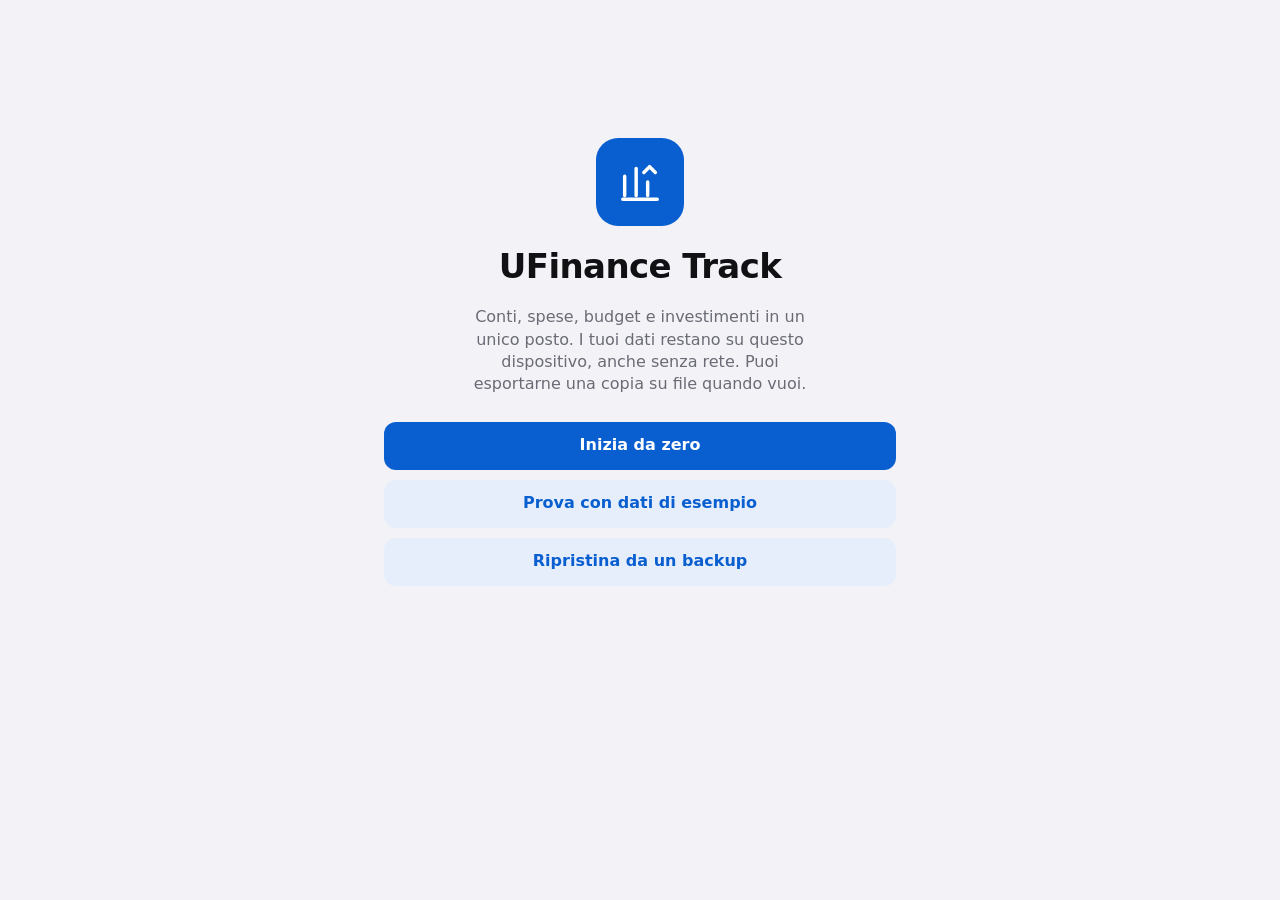
<file: app/index.html>
<!doctype html>
<html lang="it">
<head>
<meta charset="utf-8">
<meta name="viewport" content="width=device-width, initial-scale=1, viewport-fit=cover">
<title>UFinance Track</title>
<link rel="manifest" href="manifest.webmanifest">
<meta name="theme-color" content="#F2F2F7">
<style>html{background:#F2F2F7}@media (prefers-color-scheme:dark){html{background:#000}}html[data-uf="scuro"]{background:#000}html[data-uf="chiaro"]{background:#F2F2F7}</style>
<meta name="color-scheme" content="light dark">
<meta name="apple-mobile-web-app-capable" content="yes">
<meta name="mobile-web-app-capable" content="yes">
<meta name="apple-mobile-web-app-title" content="UFinance">
<meta name="apple-mobile-web-app-status-bar-style" content="default">
<meta name="format-detection" content="telephone=no">
<link rel="apple-touch-icon" sizes="180x180" href="icons/apple-touch-icon.png">
<link rel="icon" type="image/png" sizes="32x32" href="icons/favicon-32.png">
<link rel="stylesheet" href="css/app.css">
<script>
(function () {
  var t = '';
  try { t = (JSON.parse(localStorage.getItem('uf-proto') || '{}') || {}).theme || ''; } catch (e) {}
  if (t === 'blu') t = 'chiaro';
  if (t !== 'chiaro' && t !== 'scuro') {
    t = (window.matchMedia && window.matchMedia('(prefers-color-scheme: dark)').matches) ? 'scuro' : 'chiaro';
  }
  document.documentElement.setAttribute('data-uf', t);
  // colore della barra di stato subito giusto (niente lampo chiaro col tema scuro all'avvio)
  var m = document.querySelector('meta[name="theme-color"]'); if (m) m.setAttribute('content', t === 'scuro' ? '#000000' : '#F2F2F7');
})();
</script>
</head>
<body>
<div class="app"><div id="view"></div></div>
<nav class="tabbar" aria-label="Schermate"><div class="tabs" id="tabs"></div></nav>
<div id="fabw"></div>
<input type="file" id="imp-file" class="vh" accept=".json,application/json" tabindex="-1" aria-hidden="true">
<div id="toast" class="toast" role="status" aria-live="polite" hidden></div>
<script src="js/repo.js"></script>
<script src="js/voice.js"></script>
<script src="js/app.js"></script>
<script src="js/pwa.js"></script>
</body>
</html>
</file>
<file: app/css/app.css>
/* UFinance Track — stile «Nativa» (chiaro e scuro, nero vero OLED).
   Layout: colonna mobile (max 520px), barra schede fissa in basso con Home al centro. Le azioni importanti (nuovo movimento,
   nuovo conto, categorie…) si aprono come schermate intere e ferme; i fogli dal basso restano per le scelte rapide.
   Un solo punto di verità per i colori: i token qui sotto. I nomi brevi (--surface, --ink, --inc…) sono alias usati dal codice. */
:root {
  /* token del tema chiaro */
  --bg: #F2F2F7; --card: #FFFFFF; --tx: #111114; --tx2: #4A4A55; --mu: #6B6B76;
  --ac: #0A5FD0; --onac: #FFFFFF; --tint: #E6EEFB; --ok: #1C7C3E; --bad: #C4271B;
  --ln: #E3E3E8; --ln2: #C9C9D1; --seg: #E3E3E8; --segon: #FFFFFF; --bar: #FFFFFF; --barln: #D4D4DA; --dim: rgba(0, 0, 0, 0.40);
  --b1: #E6EEFB; --f1: #0A5FD0; --b2: #E3F3E8; --f2: #1C7C3E; --b3: #EEE8FA; --f3: #6B3FC4; --b4: #FFF1D6; --f4: #8A5A00; --b5: #FBE9E7; --f5: #B3261E;
  --c1: #0A5FD0; --c2: #2E8B57; --c3: #D98A00; --c4: #7A4FD0;
  --shadow: 0 1px 2px rgba(0, 0, 0, 0.18);
  --font: -apple-system, BlinkMacSystemFont, "SF Pro Text", system-ui, "Segoe UI", Roboto, "Helvetica Neue", sans-serif;
  /* alias semantici (non ridefinirli: seguono i token) */
  --surface: var(--card); --ink: var(--tx); --muted: var(--mu); --line: var(--ln);
  --accent: var(--ac); --accent-ink: var(--onac); --inc: var(--ok); --out: var(--bad); --warn: var(--f4); --scrim: var(--dim);
  color-scheme: light;
}
:root[data-uf="scuro"] {
  --bg: #000000; --card: #1C1C1E; --tx: #F2F2F7; --tx2: #C7C7CC; --mu: #9A9AA5;
  --ac: #4C9AFF; --onac: #001B3D; --tint: #13263F; --ok: #30D158; --bad: #FF6961;
  --ln: #2C2C2E; --ln2: #48484A; --seg: #2C2C2E; --segon: #48484A; --bar: #121214; --barln: #2C2C2E; --dim: rgba(0, 0, 0, 0.62);
  --b1: #13263F; --f1: #6FB0FF; --b2: #0F2E1B; --f2: #4ADE80; --b3: #261A45; --f3: #B79BFF; --b4: #35260A; --f4: #F2B84B; --b5: #3A1512; --f5: #FF8A80;
  --c1: #4C9AFF; --c2: #30D158; --c3: #F2B84B; --c4: #B79BFF;
  --shadow: 0 1px 2px rgba(0, 0, 0, 0.5);
  color-scheme: dark;
}

* { box-sizing: border-box; -webkit-tap-highlight-color: transparent; }
[hidden] { display: none !important; }
html, body { overscroll-behavior: none; }
html { background: var(--bg); }
body {
  background: var(--bg); color: var(--ink); font-family: var(--font); font-size: 16px; line-height: 1.3;
  padding-block: calc(12px + env(safe-area-inset-top, 0px)) calc(120px + env(safe-area-inset-bottom, 0px));
  padding-left: max(16px, env(safe-area-inset-left, 0px));
  padding-right: max(16px, env(safe-area-inset-right, 0px));
}
html.lock { overflow: hidden; height: 100%; }
body { margin: 8px; } /* margine di base del browser, esplicito: serve al calcolo qui sotto */
body.lock { overflow: hidden; height: calc(100% - 16px); position: relative; }
button { font: inherit; color: inherit; background: none; border: 0; padding: 0; cursor: pointer; text-align: inherit; }
button:disabled { cursor: default; }
input, select { font: inherit; font-size: 16px; color: var(--ink); background: var(--surface); border: 1px solid var(--ln2); border-radius: 10px; padding: 10px 12px; min-height: 46px; width: 100%; }
input::placeholder, textarea::placeholder { color: var(--muted); opacity: 1; }
:focus-visible { outline: 2px solid var(--accent); outline-offset: 2px; }
h1 { font-size: 34px; font-weight: 700; letter-spacing: -0.6px; line-height: 44px; margin: 0; padding: 0 4px; }
h2 { font-size: 20px; font-weight: 700; letter-spacing: 0; color: var(--ink); margin: 0; padding: 0 4px; }
p { margin: 0; }
.app { max-width: 520px; margin: 0 auto; }
#view { display: flex; flex-direction: column; gap: 16px; min-width: 0; }
.ic { width: 22px; height: 22px; flex: none; stroke-width: 2; }
/* avvisi: ambra per attenzione, azzurro per spiegazioni (nessun altro colore semantico) */
.banner { display: block; font-size: 14px; line-height: 1.3; color: var(--f4); background: var(--b4); border: 0; border-radius: 12px; padding: 12px 14px; min-height: 44px; }
.banner.remind { display: flex; align-items: center; padding: 0; }
.banner.remind > button:first-child { flex: 1; text-align: left; font: inherit; color: inherit; padding: 10px 14px; min-height: 44px; }
.banner.remind .x { flex: none; width: 44px; min-height: 44px; display: grid; place-items: center; color: inherit; }
.banner.remind .x svg { width: 16px; height: 16px; }
.ph { display: flex; align-items: center; justify-content: space-between; gap: 8px; min-height: 44px; }
.acts { display: flex; gap: 8px; flex-wrap: wrap; justify-content: flex-end; }
.tbtn { min-height: 44px; padding: 0 14px; border-radius: 22px; font-size: 15px; font-weight: 600; display: inline-flex; align-items: center; gap: 6px; background: var(--tint); color: var(--accent); white-space: nowrap; }
.tbtn .ic { width: 18px; height: 18px; }
.tbtn.pri { background: var(--accent); color: var(--accent-ink); }
.tbtn:active, .btn:active, .chip:active { filter: brightness(0.92); }
.iconbtn { width: 44px; height: 44px; border-radius: 50%; display: inline-flex; align-items: center; justify-content: center; color: var(--accent); flex: none; }
.card { background: var(--surface); border-radius: 14px; padding: 14px; }
.sec { display: flex; flex-direction: column; gap: 8px; min-width: 0; }
.sech { display: flex; align-items: center; justify-content: space-between; flex-wrap: wrap; gap: 8px; min-height: 32px; }
/* titoletti dei gruppi (liste raggruppate, impostazioni, moduli) */
.grph h2, .sec.grpd > h2, .layer h2:not(.scrh h2):not(.shh h2), .lab, .fld:not(.r) > label { font-size: 13px; font-weight: 600; color: var(--muted); letter-spacing: 0; text-transform: none; padding: 0 4px; }
.sec.grpd { gap: 6px; }

/* Home */
.hero { display: flex; flex-direction: column; gap: 8px; }
.herotop { display: flex; align-items: flex-start; justify-content: space-between; gap: 8px; }
.totalbtn { display: flex; flex-direction: column; gap: 2px; min-width: 0; padding: 4px; min-height: 44px; }
.totalbtn .lbl { font-size: 13px; font-weight: 600; color: var(--muted); display: inline-flex; align-items: center; gap: 4px; }
.totalbtn .lbl .ic { width: 16px; height: 16px; }
.totalbtn .amt { font-size: clamp(30px, 10vw, 40px); font-weight: 700; letter-spacing: -0.8px; font-variant-numeric: tabular-nums; line-height: 1.1; overflow-wrap: anywhere; }
.delta { font-size: 15px; color: var(--muted); font-variant-numeric: tabular-nums; padding: 0 4px; }
.delta b { font-weight: 600; }
.pos { color: var(--inc); }
.neg { color: var(--out); }
.spark { width: 100%; height: auto; display: block; }
.sp-line { fill: none; stroke: var(--accent); stroke-width: 2.5; stroke-linejoin: round; stroke-linecap: round; }
.sp-area { fill: var(--accent); opacity: 0.12; }
.sp-dot { fill: var(--accent); }
.three { display: grid; grid-template-columns: repeat(3, minmax(0, 1fr)); gap: 8px; }
.three > div { display: flex; flex-direction: column; gap: 2px; min-width: 0; }
.three .k { font-size: 13px; color: var(--muted); }
.three .n { font-size: 16px; font-weight: 600; font-variant-numeric: tabular-nums; overflow-wrap: anywhere; }
/* liste raggruppate in una card, righe con divisore */
.list { display: flex; flex-direction: column; background: var(--surface); border-radius: 14px; padding: 0 14px; }
.row { display: grid; grid-template-columns: 36px minmax(0, 1fr) auto; gap: 12px; align-items: center; padding: 8px 0; min-height: 56px; width: 100%; }
.list > .row + .row, .list > * + .row, .list > .row + * { border-top: 1px solid var(--line); }
.ico { width: 36px; height: 36px; border-radius: 50%; display: inline-flex; align-items: center; justify-content: center; font-size: 18px; line-height: 1; flex: none; background: color-mix(in srgb, var(--c, var(--accent)) 16%, var(--surface)); color: var(--f1); }
.ico .ic { width: 18px; height: 18px; }
.ico.t1 { background: var(--b1); color: var(--f1); } .ico.t2 { background: var(--b2); color: var(--f2); } .ico.t3 { background: var(--b3); color: var(--f3); }
.ico.t4 { background: var(--b4); color: var(--f4); } .ico.t5 { background: var(--b5); color: var(--f5); } .ico.t0 { background: var(--seg); color: var(--tx2); }
.mid { display: flex; flex-direction: column; min-width: 0; gap: 1px; }
.nm { font-weight: 600; overflow: hidden; text-overflow: ellipsis; white-space: nowrap; }
.sb { font-size: 13px; color: var(--muted); overflow-wrap: anywhere; }
.v { font-variant-numeric: tabular-nums; font-weight: 600; white-space: nowrap; text-align: right; }
.v.neutral { color: var(--muted); }
.empty { color: var(--muted); font-size: 15px; padding: 16px 14px; background: var(--surface); border-radius: 14px; }
.fab { position: fixed; right: max(16px, env(safe-area-inset-right, 0px)); bottom: calc(96px + env(safe-area-inset-bottom, 0px)); width: 56px; height: 56px; border-radius: 50%; background: var(--accent); color: var(--accent-ink); display: flex; align-items: center; justify-content: center; box-shadow: 0 4px 12px rgba(0, 0, 0, 0.28); z-index: 20; }
.fab .ic { width: 26px; height: 26px; stroke-width: 2.2; }

/* Barra schede: 5 voci, Home al centro, 84 px con l'area sicura */
.tabbar { position: fixed; left: 0; right: 0; bottom: 0; z-index: 30; background: var(--bar); border-top: 1px solid var(--barln); padding: 6px max(4px, env(safe-area-inset-right, 0px)) max(6px, env(safe-area-inset-bottom, 0px)) max(4px, env(safe-area-inset-left, 0px)); min-height: 56px; }
.tabs { max-width: 520px; margin: 0 auto; display: grid; grid-template-columns: repeat(5, minmax(0, 1fr)); }
.tab { position: relative; display: flex; flex-direction: column; align-items: center; justify-content: flex-start; gap: 3px; min-height: 50px; padding-top: 4px; font-size: 11px; font-weight: 600; color: var(--muted); white-space: nowrap; }
.tab .ic { width: 24px; height: 24px; stroke-width: 1.8; }
.tab.on { color: var(--accent); }
.tab .hb { display: contents; }
.tab .bdot { position: absolute; top: 3px; left: calc(50% + 9px); width: 9px; height: 9px; border-radius: 50%; background: var(--f4); box-shadow: 0 0 0 2px var(--bar); }

/* Livelli: schermate intere (ferme) e fogli dal basso */
.layer { position: fixed; left: 0; right: 0; top: var(--vvt, 0px); height: 100%; touch-action: none; }
.layer.sheet { background: var(--scrim); display: flex; align-items: flex-end; justify-content: center; }
.panel { --g: 12px; width: 100%; max-width: 520px; max-height: 92%; overflow-y: auto; overscroll-behavior: none; background: var(--surface); border-radius: 24px 24px 0 0; padding: 16px max(16px, env(safe-area-inset-right, 0px)) calc(20px + env(safe-area-inset-bottom, 0px)) max(16px, env(safe-area-inset-left, 0px)); display: flex; flex-direction: column; gap: var(--g); }
.layer.screen { background: var(--bg); }
.scr { height: 100%; width: 100%; max-width: 520px; margin: 0 auto; display: flex; flex-direction: column; padding-left: max(16px, env(safe-area-inset-left, 0px)); padding-right: max(16px, env(safe-area-inset-right, 0px)); }
/* barra di navigazione: «‹ Indietro» o «Chiudi» a sinistra, titolo al centro */
.scrh { display: grid; grid-template-columns: minmax(max-content, 1fr) auto minmax(0, 1fr); align-items: center; gap: 4px; padding-top: max(8px, env(safe-area-inset-top, 0px)); min-height: 52px; flex: none; }
.scrh h2 { min-width: 0; text-align: center; font-size: 17px; font-weight: 600; line-height: 1.2; padding: 0; overflow: hidden; display: -webkit-box; -webkit-box-orient: vertical; -webkit-line-clamp: 2; overflow-wrap: anywhere; }
.scrh .sp { min-width: 0; }
.scrh .x { width: auto; justify-self: start; padding-right: 10px; height: 44px; white-space: nowrap; border-radius: 0; justify-content: flex-start; gap: 0; color: var(--accent); font-size: 17px; font-weight: 400; margin-left: -6px; }
.scrh .x .ic { width: 24px; height: 24px; stroke-width: 2.2; }
.scrh .x.cl { margin-left: 0; }
.scrb { --g: 14px; flex: 1; min-height: 0; overflow-y: auto; overscroll-behavior: none; display: flex; flex-direction: column; gap: var(--g); padding-bottom: 12px; }
.scrf { flex: none; display: flex; flex-direction: column; gap: 8px; padding: 8px 0 calc(12px + env(safe-area-inset-bottom, 0px)); }
.shh { display: flex; align-items: center; justify-content: space-between; gap: 8px; min-height: 44px; }
.shh h2 { font-size: 20px; font-weight: 700; color: var(--ink); padding: 0 4px; min-width: 0; overflow: hidden; text-overflow: ellipsis; white-space: nowrap; }
.x { width: 44px; height: 44px; border-radius: 50%; display: inline-flex; align-items: center; justify-content: center; color: var(--muted); flex: none; }
.shh .x { background: var(--seg); color: var(--tx2); width: 32px; height: 32px; margin: 6px; }
.shh .x .ic { width: 18px; height: 18px; }
@media (max-height: 600px) { .layer.fixed .scrb .hint { display: none; } }
.pform { --g: 10px; gap: var(--g); }
@media (max-height: 780px) { .pform { --g: 8px; } .pform .hint { display: none; } .layer.fixed .pform .seg button { min-height: 36px; } }
@media (max-height: 600px) { .pform { --g: 6px; } .layer.fixed .pform .fld.r { min-height: 42px; } .layer.fixed .pform .fld.r > input, .layer.fixed .pform .fld.r > select { min-height: 40px; } .layer.fixed .pform .seg button { min-height: 32px; } .layer.fixed .scrf { padding-top: 4px; padding-bottom: calc(8px + env(safe-area-inset-bottom, 0px)); } .layer.fixed .scrf .btn { min-height: 46px; } .layer.fixed .scrb { padding-bottom: 2px; } }
.fld label .opt, .fld label .req, .lab .opt { font-weight: 400; font-size: 12px; color: var(--muted); margin-left: 4px; }
.fld label .req { color: var(--out); }
/* campi in colonna (gruppi con controlli segmentati, chip, testo lungo) */
.fld { display: flex; flex-direction: column; gap: 6px; min-width: 0; }
/* campi a riga: etichetta a sinistra, valore a destra, raggruppati in una card */
.fld.r { flex-direction: row; flex-wrap: wrap; align-items: center; column-gap: 12px; row-gap: 0; min-height: 48px; padding: 0 14px; background: var(--surface); border-radius: 12px; }
.fld.r > label { flex: 0 1 auto; max-width: 58%; padding: 10px 0; font-size: 16px; font-weight: 400; color: var(--ink); line-height: 1.2; }
.fld.r > input, .fld.r > select { flex: 1 1 0; min-width: 72px; width: auto; border: 0; border-radius: 0; background-color: transparent; padding: 0; min-height: 46px; text-align: right; font-size: 17px; color: var(--ink); }
select { -webkit-appearance: none; appearance: none; padding-right: 30px; background: var(--surface) url("data:image/svg+xml,%3Csvg xmlns='http://www.w3.org/2000/svg' viewBox='0 0 24 24' fill='none' stroke='%238E8E96' stroke-width='2.4' stroke-linecap='round' stroke-linejoin='round'%3E%3Cpath d='M8 10l4 4 4-4'/%3E%3C/svg%3E") no-repeat right 10px center / 16px 16px; }
.fld.r > select { text-align-last: right; padding-right: 20px; background-color: transparent; background-position: right center; }
.vtop select { background-color: var(--bg); }
.fld.r > input[type="date"] { -webkit-appearance: none; appearance: none; display: flex; justify-content: flex-end; }
.fld.r > input[type="date"]::-webkit-date-and-time-value { text-align: right; }
.fld.r > input:focus-visible, .fld.r > select:focus-visible { outline: 0; }
.fld.r:focus-within { box-shadow: inset 0 0 0 2px var(--accent); }
.fld.r > .hint, .fld.r > .msg, .fld.r > p { flex-basis: 100%; padding-bottom: 10px; }
.fld.r + .fld.r { margin-top: calc(-1 * var(--g, 0px)); border-top-left-radius: 0; border-top-right-radius: 0; box-shadow: inset 0 1px 0 var(--line); }
.fld.r + .fld.r:focus-within { box-shadow: inset 0 0 0 2px var(--accent); }
.fld.r:has(+ .fld.r) { border-bottom-left-radius: 0; border-bottom-right-radius: 0; }
.fgrid, .dates { --g: 0px; display: flex; flex-direction: column; gap: 0; }
.fgrid .fld { min-width: 0; }
.btnrow { display: grid; grid-template-columns: 1fr 1fr; gap: 10px; }
.btnrow .btn { min-width: 0; padding-left: 8px; padding-right: 8px; }
.layer.fixed .scrb > .fgrid, .layer.fixed .fcol { flex: none; }
.fld label, .lab { line-height: 1.25; }
.seg { display: grid; grid-template-columns: repeat(3, minmax(0, 1fr)); background: var(--seg); border-radius: 10px; padding: 2px; gap: 2px; flex: none; }
.seg.s2 { grid-template-columns: repeat(2, minmax(0, 1fr)); }
.seg button { min-height: 40px; border-radius: 8px; text-align: center; font-size: 14px; font-weight: 600; color: var(--tx2); padding: 0 4px; }
.seg button.on { background: var(--segon); color: var(--ink); box-shadow: var(--shadow); }
.hint { font-size: 13px; color: var(--muted); padding: 0 4px; line-height: 1.35; }
.msg { font-size: 14px; color: var(--muted); min-height: 1.45em; padding: 0 4px; } /* una riga d’errore non sposta nulla */
.msg.bad { color: var(--out); } .msg.ok { color: var(--inc); }
.btn { min-height: 48px; padding: 0 16px; border-radius: 12px; background: var(--accent); color: var(--accent-ink); font-size: 16px; font-weight: 600; text-align: center; display: flex; align-items: center; justify-content: center; gap: 6px; width: 100%; }
.btn .ic { width: 18px; height: 18px; }
.btn:disabled { opacity: 0.45; }
.btn.ghost { background: var(--tint); color: var(--accent); }
.btn.danger { background: var(--surface); color: var(--out); }
.btn.danger.armed { background: var(--out); color: var(--surface); }
.btns { display: flex; gap: 10px; flex-wrap: wrap; } .btns > * { flex: 1 1 140px; }

/* Movimento: importo, righe e tastierino */
.amtd { display: flex; align-items: baseline; justify-content: center; gap: 8px; min-height: 64px; padding-top: 6px; flex: none; }
.amtd .num { font-size: 56px; font-weight: 700; letter-spacing: -1px; font-variant-numeric: tabular-nums; line-height: 1.1; white-space: nowrap; }
.amtd .num.ph { opacity: 0.3; }
.amtd .cur { font-size: 26px; font-weight: 600; color: var(--muted); }
.amtd.m-spesa .num { color: var(--out); } .amtd.m-entrata .num { color: var(--inc); } .amtd.m-giro .num { color: var(--accent); }
.frows { background: var(--surface); border-radius: 14px; flex: none; }
.frow { position: relative; display: flex; align-items: center; gap: 10px; min-height: 48px; padding: 0 14px; width: 100%; }
.frow + .frow { border-top: 1px solid var(--line); }
.frow > .ic { width: 18px; height: 18px; color: var(--muted); }
.fl { color: var(--ink); font-size: 16px; min-width: 96px; flex: none; white-space: nowrap; }
.fv { flex: 1; min-width: 0; display: flex; align-items: center; justify-content: flex-end; gap: 6px; color: var(--muted); overflow: hidden; text-overflow: ellipsis; white-space: nowrap; }
.frow.split { padding: 0; }
.frow.split .half { position: relative; flex: 0 0 42%; display: flex; align-items: center; gap: 8px; padding: 0 14px; min-height: 48px; border-right: 1px solid var(--line); overflow: hidden; white-space: nowrap; color: var(--ink); }
.frow.split .half .ic { width: 18px; height: 18px; color: var(--accent); }
.frow.split input.nota { flex: 1; min-width: 0; border: 0; background: transparent; border-radius: 0; min-height: 48px; padding: 0 14px; }
.frow.split input.nota:focus-visible { outline: 2px solid var(--accent); outline-offset: -2px; }
.frow.split input[type="date"] { position: absolute; inset: 0; opacity: 0; width: 100%; height: 100%; min-height: 0; padding: 0; border: 0; }
.pad { display: grid; grid-template-columns: repeat(3, minmax(0, 1fr)); gap: 8px; }
.key { min-height: 48px; border-radius: 10px; background: var(--surface); font-size: 24px; font-weight: 500; text-align: center; display: flex; align-items: center; justify-content: center; font-variant-numeric: tabular-nums; user-select: none; -webkit-user-select: none; touch-action: manipulation; }
.key:active { background: var(--ln2); }
.typing .pad { display: none; }

/* Form: icone, colori, chip */
.grid { display: grid; grid-template-columns: repeat(6, minmax(0, 1fr)); gap: 8px; }
.grid button { aspect-ratio: 1; border-radius: 12px; border: 2px solid transparent; display: flex; align-items: center; justify-content: center; font-size: 22px; background: var(--surface); min-height: 36px; }
.grid button.on { border-color: var(--accent); background: var(--tint); }
.grid.cols { grid-template-columns: repeat(8, minmax(0, 1fr)); }
.grid.cols button { background: var(--c); border-color: transparent; border-radius: 50%; font-size: 16px; color: #fff; }
.grid.cols button.on { box-shadow: 0 0 0 2px var(--surface), 0 0 0 4px var(--ink); }
.chips { display: flex; gap: 8px; overflow-x: auto; overscroll-behavior: none; padding-bottom: 2px; flex: none; scrollbar-width: none; }
.chips::-webkit-scrollbar { display: none; }
.chip { flex: none; min-height: 44px; padding: 0 16px; border-radius: 22px; border: 1px solid var(--ln2); background: var(--surface); color: var(--ink); font-size: 15px; font-weight: 600; display: inline-flex; align-items: center; gap: 6px; white-space: nowrap; }
.chip.on { background: var(--accent); border-color: var(--accent); color: var(--accent-ink); }
.chip:disabled { opacity: 0.4; }
.chip.add { border-style: dashed; color: var(--accent); }
.prev { display: grid; grid-template-columns: 36px minmax(0, 1fr); gap: 12px; align-items: center; }
.sw { display: flex; align-items: center; justify-content: space-between; gap: 12px; min-height: 52px; }
.sw + .sw, .navrow + .sw, .sw + .navrow { border-top: 1px solid var(--line); }
.sw input { appearance: none; -webkit-appearance: none; width: 51px; min-height: 31px; height: 31px; border-radius: 16px; background: var(--ln2); border: 0; padding: 0; position: relative; flex: none; }
.sw input::after { content: ""; position: absolute; top: 2px; left: 2px; width: 27px; height: 27px; border-radius: 50%; background: #fff; box-shadow: 0 1px 3px rgba(0, 0, 0, 0.3); transition: transform 0.15s; }
.sw input:checked { background: var(--ok); }
.sw input:checked::after { transform: translateX(20px); }
.pick { display: flex; align-items: center; gap: 12px; min-height: 56px; width: 100%; text-align: left; }
.pick + .pick { border-top: 1px solid var(--line); }
.pick .mid { flex: 1; }
.pick .ck { color: var(--accent); width: 22px; flex: none; }
.pick.addnew { color: var(--accent); }
.pick.addnew .ico { background: var(--tint); color: var(--accent); }
.sec > .pick.addnew { background: var(--surface); border-radius: 14px; padding: 0 14px; }
.toast { position: fixed; left: max(16px, env(safe-area-inset-left, 0px)); right: max(16px, env(safe-area-inset-right, 0px)); margin: 0 auto; width: max-content; justify-content: space-between; bottom: calc(96px + env(safe-area-inset-bottom, 0px)); z-index: 200; background: var(--ink); color: var(--bg); border-radius: 14px; padding: 12px 16px; display: flex; gap: 14px; align-items: center; max-width: calc(100% - 32px); font-size: 15px; box-shadow: 0 6px 18px rgba(0, 0, 0, 0.25); }
.toast button { color: var(--bg); font-weight: 700; text-decoration: underline; min-height: 32px; }
.kv { display: flex; justify-content: space-between; gap: 12px; padding: 10px 0; font-size: 15px; }
.kv + .kv { border-top: 1px solid var(--line); }
.kv span:first-child { color: var(--muted); } .kv span:last-child { text-align: right; overflow-wrap: anywhere; font-variant-numeric: tabular-nums; }
.panel .fld.r, .panel .card, .panel .cell, .panel .list, .panel .empty, .panel .frows { background: var(--bg); }
.panel .btn.danger { background: transparent; }
.navrow { display: flex; align-items: center; justify-content: space-between; gap: 12px; min-height: 52px; width: 100%; text-align: left; }
.navrow + .navrow, .navrow + label.navrow { border-top: 1px solid var(--line); }
.navrow .r { display: inline-flex; align-items: center; gap: 4px; color: var(--muted); font-size: 15px; }
.navrow .r .ic { width: 18px; height: 18px; }

/* Conti */
.big { font-size: 34px; font-weight: 700; letter-spacing: -0.6px; line-height: 1.15; font-variant-numeric: tabular-nums; }
.grp { display: flex; flex-direction: column; gap: 6px; }
.grph { display: flex; justify-content: space-between; align-items: baseline; gap: 8px; padding-right: 4px; }
.grph .gv { font-size: 13px; font-weight: 600; color: var(--muted); font-variant-numeric: tabular-nums; }

/* Analisi */
.nav { display: flex; align-items: center; justify-content: space-between; gap: 8px; min-height: 44px; }
.nav .lb { font-size: 17px; font-weight: 600; text-transform: capitalize; text-align: center; flex: 1; }
.nav button:disabled { opacity: 0.3; }
.bars { width: 100%; height: auto; display: block; }
.ax { stroke: var(--line); stroke-width: 1; }
.b-in { fill: var(--inc); } .b-out { fill: var(--out); }
.selbg { fill: var(--line); opacity: 0.8; }
.hit { fill: transparent; cursor: pointer; }
.bars .tx { fill: var(--muted); font-size: 10px; font-family: var(--font); }
.legend { display: flex; gap: 14px; font-size: 12px; color: var(--tx2); align-items: center; min-height: 18px; }
.legend i { display: inline-block; width: 8px; height: 8px; border-radius: 50%; margin-right: 5px; }
.cap { font-size: 14px; color: var(--muted); min-height: 1.4em; font-variant-numeric: tabular-nums; }
.cbar { display: flex; flex-direction: column; gap: 6px; padding: 10px 0; }
.cbar + .cbar { border-top: 1px solid var(--line); }
.card > .cbar:first-child { padding-top: 0; } .card > .cbar:last-child { padding-bottom: 0; }
.cbar .top { display: flex; justify-content: space-between; gap: 8px; align-items: center; min-width: 0; }
.cbar .top .nm { min-width: 0; }
.cbar .tr { height: 8px; background: var(--line); border-radius: 4px; overflow: hidden; }
.cbar .fl2 { height: 100%; border-radius: 4px; background: var(--c, var(--accent)); }
.smallseg { display: inline-grid; grid-template-columns: 1fr 1fr; background: var(--seg); border-radius: 10px; padding: 2px; gap: 2px; flex: none; }
.smallseg.s3 { grid-template-columns: repeat(3, 1fr); }
.smallseg button { min-height: 36px; padding: 0 10px; border-radius: 8px; font-size: 13px; font-weight: 600; text-align: center; color: var(--tx2); }
.smallseg button.on { background: var(--segon); color: var(--ink); box-shadow: var(--shadow); }
.note { font-size: 13px; color: var(--muted); padding: 0 4px; }
.card .note, .card .hint { padding: 0; }
.anseg { margin-top: -4px; }

/* Andamento del patrimonio */
.sparkbtn { display: block; width: 100%; text-align: left; }
.sparkcap { display: flex; align-items: center; justify-content: flex-end; gap: 2px; font-size: 15px; font-weight: 600; color: var(--accent); min-height: 32px; }
.sparkcap .ic { width: 16px; height: 16px; }
.nwcard { padding: 12px 8px 8px; }
.nwsvg { width: 100%; height: auto; max-height: clamp(96px, calc(100vh - 520px), 30vh); max-height: clamp(96px, calc(100dvh - 520px), 30dvh); display: block; touch-action: none; user-select: none; -webkit-user-select: none; }
.nwl { fill: none; stroke: var(--inc); stroke-width: 2.5; stroke-linejoin: round; stroke-linecap: round; }
.nwa { fill: var(--inc); opacity: 0.12; }
.nwd { fill: var(--inc); stroke: var(--surface); stroke-width: 2; }
.nwc { stroke: var(--muted); stroke-width: 1; stroke-dasharray: 3 3; }
.nwcard.dn .nwl { stroke: var(--out); } .nwcard.dn .nwa, .nwcard.dn .nwd { fill: var(--out); }
.axl { fill: var(--muted); font-size: 10px; font-family: var(--font); }
.nwsvg .tx { fill: var(--muted); font-size: 10px; font-family: var(--font); }
.zero { stroke: var(--muted); stroke-width: 1; stroke-dasharray: 2 3; }
.nwchg { font-size: 16px; font-variant-numeric: tabular-nums; }
.lnk { color: var(--accent); font-size: 15px; font-weight: 600; min-height: 44px; padding: 0 4px; display: inline-flex; align-items: center; }
.optl { display: flex; flex-direction: column; gap: 8px; }
.optb { display: flex; flex-direction: column; gap: 4px; padding: 14px; width: 100%; border: 2px solid var(--ln2); border-radius: 14px; background: var(--surface); }
.optb.on { border-color: var(--accent); background: var(--tint); }
.optb span { font-size: 14px; color: var(--muted); }

/* Schermata fissa dell'andamento: altezze riservate, nessuno scorrimento */
.layer.fixed { touch-action: none; }
.layer.fixed input, .layer.fixed select, .layer.fixed button { touch-action: manipulation; }
.layer.fixed .scrb { overflow: hidden; --g: 10px; }
.layer.fixed .scrb > * { flex: none; }
@media (max-height: 640px) { .layer.fixed .scrb { overflow-y: auto; } .layer.fixed { touch-action: pan-y; } }
/* Tastiera aperta (iPhone): la schermata non si sposta e l'intestazione resta ferma; lo spazio coperto dalla tastiera
   si toglie dal fondo, così i pulsanti («Salva», «Crea conto») restano sopra la tastiera e il contenuto scorre. I fogli salgono sopra la tastiera. */
html.kb .layer.screen .scr { padding-bottom: var(--kbh, 0px); } html.kb .layer .scrb { padding-bottom: 12px; } html.kb .layer.screen .scrf { padding-bottom: 8px; }
html.kb .layer.fixed .scrb { overflow-y: auto; } html.kb .layer.fixed { touch-action: pan-y; }
html.kb .layer.sheet { padding-bottom: var(--kbh, 0px); }
.nwcard.cu .nwsvg { max-height: clamp(80px, calc(100vh - 600px), 30vh); max-height: clamp(80px, calc(100dvh - 600px), 30dvh); }
@media (max-height: 700px) { .cell .s { display: none; } .layer.fixed .scrb { --g: 8px; } }
.nwh { height: 112px; display: flex; flex-direction: column; gap: 2px; min-width: 0; }
.nwl1 { font-size: 13px; font-weight: 600; color: var(--muted); white-space: nowrap; overflow: hidden; text-overflow: ellipsis; }
.nwv { font-size: 34px; font-weight: 700; letter-spacing: -0.6px; font-variant-numeric: tabular-nums; line-height: 1.15; white-space: nowrap; overflow: hidden; text-overflow: ellipsis; }
.nwc2 { font-size: 16px; min-height: 24px; font-variant-numeric: tabular-nums; white-space: nowrap; }
.nwd2 { font-size: 13px; color: var(--muted); min-height: 20px; white-space: nowrap; overflow: hidden; text-overflow: ellipsis; font-variant-numeric: tabular-nums; }
.chips.fit { overflow: visible; }
.chips.fit .chip { flex: 1 1 0; justify-content: center; padding: 0 4px; min-width: 0; }
.chip.tog { align-self: flex-start; }
.chip.tog.on { background: var(--tint); border-color: var(--accent); color: var(--accent); }
.cells { display: grid; grid-template-columns: 1fr 1fr; gap: 8px; }
.cell { background: var(--surface); border-radius: 12px; padding: 10px 12px; display: flex; flex-direction: column; min-width: 0; }
.cell .k { font-size: 13px; color: var(--muted); }
.cell .n { font-size: 17px; font-weight: 600; font-variant-numeric: tabular-nums; white-space: nowrap; overflow: hidden; text-overflow: ellipsis; }
.cell .s { font-size: 12px; color: var(--muted); white-space: nowrap; overflow: hidden; text-overflow: ellipsis; }
.btns.four { flex-wrap: nowrap; }
.btns.four > * { flex: 1 1 0; min-width: 0; padding: 0 4px; font-size: 15px; }
.nwf { margin: 0; }
.piew { display: flex; justify-content: center; }
.pie { width: min(200px, 54vw); height: auto; display: block; }
.invsum { display: block; width: 100%; text-align: left; }
.fcol { --g: 14px; display: flex; flex-direction: column; gap: var(--g); }

/* Portfolio */
.leg { display: flex; flex-direction: column; gap: 8px; }
.leg > div { display: flex; align-items: center; gap: 8px; font-size: 14px; min-width: 0; }
.leg i { width: 8px; height: 8px; border-radius: 50%; flex: none; }
.leg .t { flex: 1; min-width: 0; overflow-wrap: anywhere; color: var(--tx2); }
.leg .p { color: var(--muted); font-variant-numeric: tabular-nums; min-width: 52px; text-align: right; }
.leg .m { font-variant-numeric: tabular-nums; font-weight: 600; }

.vh { position: absolute; width: 1px; height: 1px; opacity: 0; overflow: hidden; pointer-events: none; }
body.boot .tabbar, body.boot #fabw { display: none; }
.splash { min-height: 76vh; display: flex; flex-direction: column; justify-content: center; align-items: stretch; gap: 18px; padding: 24px 4px; text-align: center; }
.splash .logo { width: 88px; height: 88px; border-radius: 22px; background: var(--accent); color: var(--accent-ink); display: flex; align-items: center; justify-content: center; align-self: center; }
.splash .logo .ic { width: 46px; height: 46px; stroke-width: 1.8; }
.splash h1 { padding: 0; }
.splash p { margin: 0 auto; color: var(--muted); font-size: 16px; max-width: 34ch; line-height: 1.4; }
.splashb { display: flex; flex-direction: column; gap: 10px; margin-top: 8px; }
@media (prefers-reduced-motion: reduce) { * { transition: none !important; animation: none !important; } }

/* ===== Adattamenti per iPhone (build PWA) ===== */
html { -webkit-text-size-adjust: 100%; text-size-adjust: 100%; }
body {
  -webkit-user-select: none; user-select: none; -webkit-touch-callout: none;
}
input, textarea, select { -webkit-user-select: text; user-select: text; font-size: 16px; }
button, [data-act], .tab, .key, .row, .navrow { -webkit-user-select: none; user-select: none; -webkit-touch-callout: none; }
#upd { display: block; width: 100%; text-align: left; margin: 0 0 10px; }
.frow.split .half:has(input[type="date"]:focus-visible) { outline: 2px solid var(--accent); outline-offset: -2px; }

/* ===== Budget, obiettivi, ricerca, prezzi, guida ===== */
.pbar { position: relative; height: 8px; background: var(--line); border-radius: 4px; overflow: visible; margin: 2px 0; }
.pbar > b { display: block; height: 100%; border-radius: 4px; background: var(--accent); max-width: 100%; }
.pbar.warn > b { background: var(--f4); }
.pbar.over > b { background: var(--out); }
.pbar.goal > b { background: var(--accent); }
.pbar.done > b { background: var(--inc); }
.budrow { display: flex; flex-direction: column; gap: 6px; width: 100%; text-align: left; }
.brow { grid-template-columns: 36px minmax(0, 1fr) 112px; }
.brow input { min-height: 40px; padding: 6px 10px; text-align: right; font-variant-numeric: tabular-nums; background: var(--bg); border: 0; }
.stale { color: var(--warn); font-weight: 600; }
.badge { font-size: 12px; font-weight: 700; padding: 3px 8px; border-radius: 8px; background: var(--tint); color: var(--accent); white-space: nowrap; }
.badge.g { background: var(--b2); color: var(--f2); } .badge.w { background: var(--b4); color: var(--f4); } .badge.b { background: var(--b5); color: var(--f5); }
.budsum .bh { display: flex; justify-content: space-between; align-items: flex-start; gap: 8px; }
.budsum .big { font-size: 28px; }
.budsum .pbar { margin: 10px 0 8px; }
.steps .step { display: flex; align-items: center; gap: 12px; min-height: 56px; width: 100%; text-align: left; }
.steps .step + .step { border-top: 1px solid var(--line); }
.steps .step .dot { width: 26px; height: 26px; border-radius: 50%; border: 2px solid var(--ln2); display: grid; place-items: center; flex: none; font-size: 13px; font-weight: 600; color: var(--muted); }
.steps .step .dot .ic { width: 16px; height: 16px; stroke-width: 3; }
.steps .step.done { opacity: 1; cursor: default; }
.steps .step.done .dot { background: var(--inc); border-color: var(--inc); color: var(--surface); }
.steps .step.done .nm { color: var(--muted); text-decoration: line-through; }
.tlm { margin: 14px 0 4px; }
#tl-body > input[type="search"] { flex: none; }
input[type="search"] { -webkit-appearance: none; appearance: none; background: var(--seg); border: 0; border-radius: 12px; min-height: 44px; font-size: 17px; padding: 0 12px 0 38px; background-image: url("data:image/svg+xml,%3Csvg xmlns='http://www.w3.org/2000/svg' viewBox='0 0 24 24' fill='none' stroke='%238E8E96' stroke-width='2.2' stroke-linecap='round'%3E%3Ccircle cx='11' cy='11' r='7'/%3E%3Cpath d='M20 20l-3.5-3.5'/%3E%3C/svg%3E"); background-repeat: no-repeat; background-position: 12px center; background-size: 18px 18px; }
.guide h3 { font-size: 17px; font-weight: 700; margin: 12px 4px 2px; }
.guide p { color: var(--tx2); font-size: 15px; margin: 0 4px 6px; line-height: 1.4; }
.guide b { color: var(--ink); font-weight: 600; }
.sech .acts { align-items: center; }

/* ===== Investimenti: scheda, aggiornamento guidato ===== */
.posh { display: flex; flex-direction: column; gap: 2px; padding: 0 4px; }
.posh .big { font-size: 40px; letter-spacing: -0.8px; }
.fresh { display: flex; flex-direction: column; gap: 6px; }
.fresh .fr1 { display: flex; align-items: center; justify-content: space-between; gap: 10px; font-weight: 600; }
.fresh .fr1 .ic { width: 18px; height: 18px; vertical-align: -3px; margin-right: 4px; color: var(--accent); }
.fresh.old { background: var(--b4); }
.fresh.old .fr1, .fresh.old .sb, .fresh.old .fr1 .ic { color: var(--f4); }
.bigin { font-size: 30px; font-weight: 700; min-height: 64px; text-align: center; font-variant-numeric: tabular-nums; background: var(--surface); border: 0; border-radius: 14px; }
.fld > label.wq { font-size: 17px; font-weight: 600; color: var(--ink); }
.navrow.card { min-height: 52px; }
.navrow .ic.lead { width: 20px; height: 20px; color: var(--accent); margin-right: 8px; vertical-align: -4px; }
.fresh .tbtn { white-space: nowrap; flex: none; }
.fresh .fr1 > span { min-width: 0; }

/* ===== Voce ===== */
.fab.mic { bottom: calc(164px + env(safe-area-inset-bottom, 0px)); width: 48px; height: 48px; right: calc(max(16px, env(safe-area-inset-right, 0px)) + 4px); background: var(--surface); color: var(--accent); box-shadow: 0 2px 10px rgba(0, 0, 0, 0.2); }
.fab.mic .ic { width: 22px; height: 22px; }
textarea { font: inherit; font-size: 17px; color: var(--ink); background: var(--surface); border: 0; border-radius: 14px; padding: 14px; width: 100%; resize: none; min-height: 92px; flex: none; -webkit-user-select: text; user-select: text; }
.micbtn { display: flex; flex-direction: column; align-items: center; gap: 8px; align-self: center; padding: 6px; font-weight: 600; color: var(--muted); flex: none; }
.micbtn .mico { width: 76px; height: 76px; border-radius: 50%; display: grid; place-items: center; background: var(--accent); color: var(--accent-ink); box-shadow: 0 6px 18px rgba(0, 0, 0, 0.2); }
.micbtn .mico .ic { width: 32px; height: 32px; }
.micbtn.on .mico { background: var(--out); color: var(--surface); animation: micpulse 1.2s ease-in-out infinite; }
.micbtn.on { color: var(--out); }
@keyframes micpulse { 0%, 100% { box-shadow: 0 0 0 0 color-mix(in srgb, var(--out) 45%, transparent); } 50% { box-shadow: 0 0 0 14px color-mix(in srgb, var(--out) 0%, transparent); } }
.vcard { --g: 10px; display: flex; flex-direction: column; gap: var(--g); padding: 12px; flex: none; }
.vcard .fld.r { background: var(--bg); }
.vtop { display: grid; grid-template-columns: minmax(0, 1fr) minmax(0, 1fr) 44px; gap: 8px; align-items: center; }
.vtop select, .vtop input { background-color: var(--bg); border: 0; }
.vamt { font-size: 20px; font-weight: 700; text-align: right; font-variant-numeric: tabular-nums; }
.vamt.miss { box-shadow: inset 0 0 0 2px var(--f4); background: var(--b4); }
.vwarn { font-size: 13px; color: var(--f4); background: var(--b4); border-radius: 10px; padding: 8px 10px; margin: 0; }
#v-res h2 { margin-top: 4px; }

/* ===== Tutorial guidato ===== */
#tour { position: fixed; inset: 0; z-index: 400; }
#tour .tour-hole { position: fixed; box-shadow: 0 0 0 9999px rgba(0, 0, 0, 0.62); border-radius: 16px; transition: all 0.25s ease; pointer-events: none; }
#tour .tour-card { position: fixed; background: var(--surface); color: var(--ink); border-radius: 20px; padding: 18px 16px 14px; box-shadow: 0 12px 34px rgba(0, 0, 0, 0.3); transition: top 0.25s ease, left 0.25s ease; }
#tour .tour-card h3 { margin: 10px 0 4px; font-size: 20px; font-weight: 700; }
#tour .tour-card p { margin: 0 0 12px; color: var(--tx2); font-size: 15px; line-height: 1.4; }
.tour-dots { display: flex; gap: 6px; }
.tour-dots i { width: 8px; height: 8px; border-radius: 4px; background: var(--ln2); }
.tour-dots i.on { background: var(--accent); width: 22px; }
.tour-btns { display: flex; align-items: center; justify-content: space-between; gap: 8px; }
.tour-r { display: flex; gap: 8px; }
@media (prefers-reduced-motion: reduce) { #tour .tour-hole, #tour .tour-card { transition: none; } }
/* con i due pulsanti flottanti (microfono e +) la Home lascia più spazio in fondo: nulla resta coperto */
body:has(#fabw .fab.mic) { padding-bottom: calc(200px + env(safe-area-inset-bottom, 0px)); }

/* Schermate ferme come «Aggiungi investimento»: nessuna schermata si trascina (touch-action: none).
   Solo se il contenuto è davvero più alto dello schermo (liste, schermi piccoli, tastiera aperta) l'app aggiunge
   .scrolls e lo scorrimento diventa possibile, senza rimbalzo (overscroll-behavior: none). */
.layer input, .layer select, .layer textarea, .layer button, .layer label { touch-action: manipulation; }
.layer.scrolls, html.kb .layer.fixed.scrolls { touch-action: pan-x pan-y; }
.layer.fixed:not(.scrolls), html.kb .layer.fixed:not(.scrolls) { touch-action: none; }
.pickico { grid-template-columns: 36px minmax(0, 1fr) auto; width: 100%; text-align: left; padding: 10px 14px; }
.pickico .chg { color: var(--accent); font-size: 15px; font-weight: 600; }
.grid.icos { grid-template-columns: repeat(8, minmax(0, 1fr)); gap: 6px; }
.grid.icos button { font-size: 20px; border-radius: 10px; }
@media (max-height: 720px) { .pform > .fld .hint { display: none; } }
@media (max-height: 780px) { .pform .fld.r { min-height: 44px; } .pform .fld.r > input, .pform .fld.r > select { min-height: 42px; } .pform .fld { gap: 4px; } .pickico { padding: 6px 12px; } }
.seg.s4 { grid-template-columns: repeat(4, minmax(0, 1fr)); }
.seg.s4 button { min-height: 40px; font-size: 14px; padding: 0 2px; }
.seg button:disabled { opacity: 0.4; }
#af-goaladd { align-self: flex-start; }
.pform #af-eff { display: block; }
@media (max-height: 800px) { .frow { min-height: 44px; } .amtd { min-height: 56px; padding-top: 2px; } .amtd .num { font-size: 48px; } }
@media (max-height: 800px) { .layer.fixed .pform { --g: 8px; } }
/* iPhone SE e schermi bassi: righe e spazi più compatti (nessuno scorrimento in più) */
@media (max-height: 700px) { #a-hint { display: none; } #view { gap: 12px; } h1 { font-size: 30px; line-height: 38px; } .key { min-height: 42px; } .pad { gap: 6px; } .amtd { min-height: 50px; } .amtd .num { font-size: 42px; } .frow { min-height: 42px; } .scrh { min-height: 46px; } }
input[type="search"]::placeholder { color: var(--tx2); }
/* schermi bassi: il microfono si affianca al + invece di stare sopra (non copre la card «Questo mese») */
@media (max-height: 700px) { .fab.mic { bottom: calc(100px + env(safe-area-inset-bottom, 0px)); right: calc(max(16px, env(safe-area-inset-right, 0px)) + 68px); } body:has(#fabw .fab.mic) { padding-bottom: calc(170px + env(safe-area-inset-bottom, 0px)); } }
/* righe di budget e obiettivi: il nome va a capo invece di sparire dietro gli importi */
.cbar .top .nm { white-space: normal; overflow-wrap: anywhere; }
.cbar .top .v { flex: none; }
.budsum .kv span:last-child { white-space: nowrap; }
/* fogli lunghi: titolo e «chiudi» restano in alto mentre il contenuto scorre */
.panel > .shh:first-child { position: sticky; top: -16px; z-index: 1; background: var(--surface); margin-top: -16px; padding-top: 16px; }
/* tendine a riga: un nome lungo finisce con «…» invece di essere tagliato a metà */
.fld.r > select { text-overflow: ellipsis; white-space: nowrap; overflow: hidden; }
/* nomi nelle liste e nei fogli di scelta: fino a due righe, poi «…» (due ETF dallo stesso nome iniziale restano distinguibili) */
.list .row .nm, .pick .nm { white-space: normal; overflow-wrap: anywhere; display: -webkit-box; -webkit-box-orient: vertical; -webkit-line-clamp: 2; }
/* campi data a riga: icona del calendario sempre visibile (su iPhone un campo data vuoto non mostra nulla) */
.fld.r > input[type="date"] { padding-right: 26px; background: transparent url("data:image/svg+xml,%3Csvg xmlns='http://www.w3.org/2000/svg' viewBox='0 0 24 24' fill='none' stroke='%238E8E96' stroke-width='2' stroke-linecap='round' stroke-linejoin='round'%3E%3Crect x='3' y='5' width='18' height='16' rx='2'/%3E%3Cpath d='M3 10h18M8 3v4M16 3v4'/%3E%3C/svg%3E") no-repeat right center / 18px 18px; position: relative; }
.fld.r > input[type="date"]::-webkit-calendar-picker-indicator { position: absolute; inset: 0; width: 100%; height: 100%; margin: 0; padding: 0; opacity: 0; cursor: pointer; }
</file>
